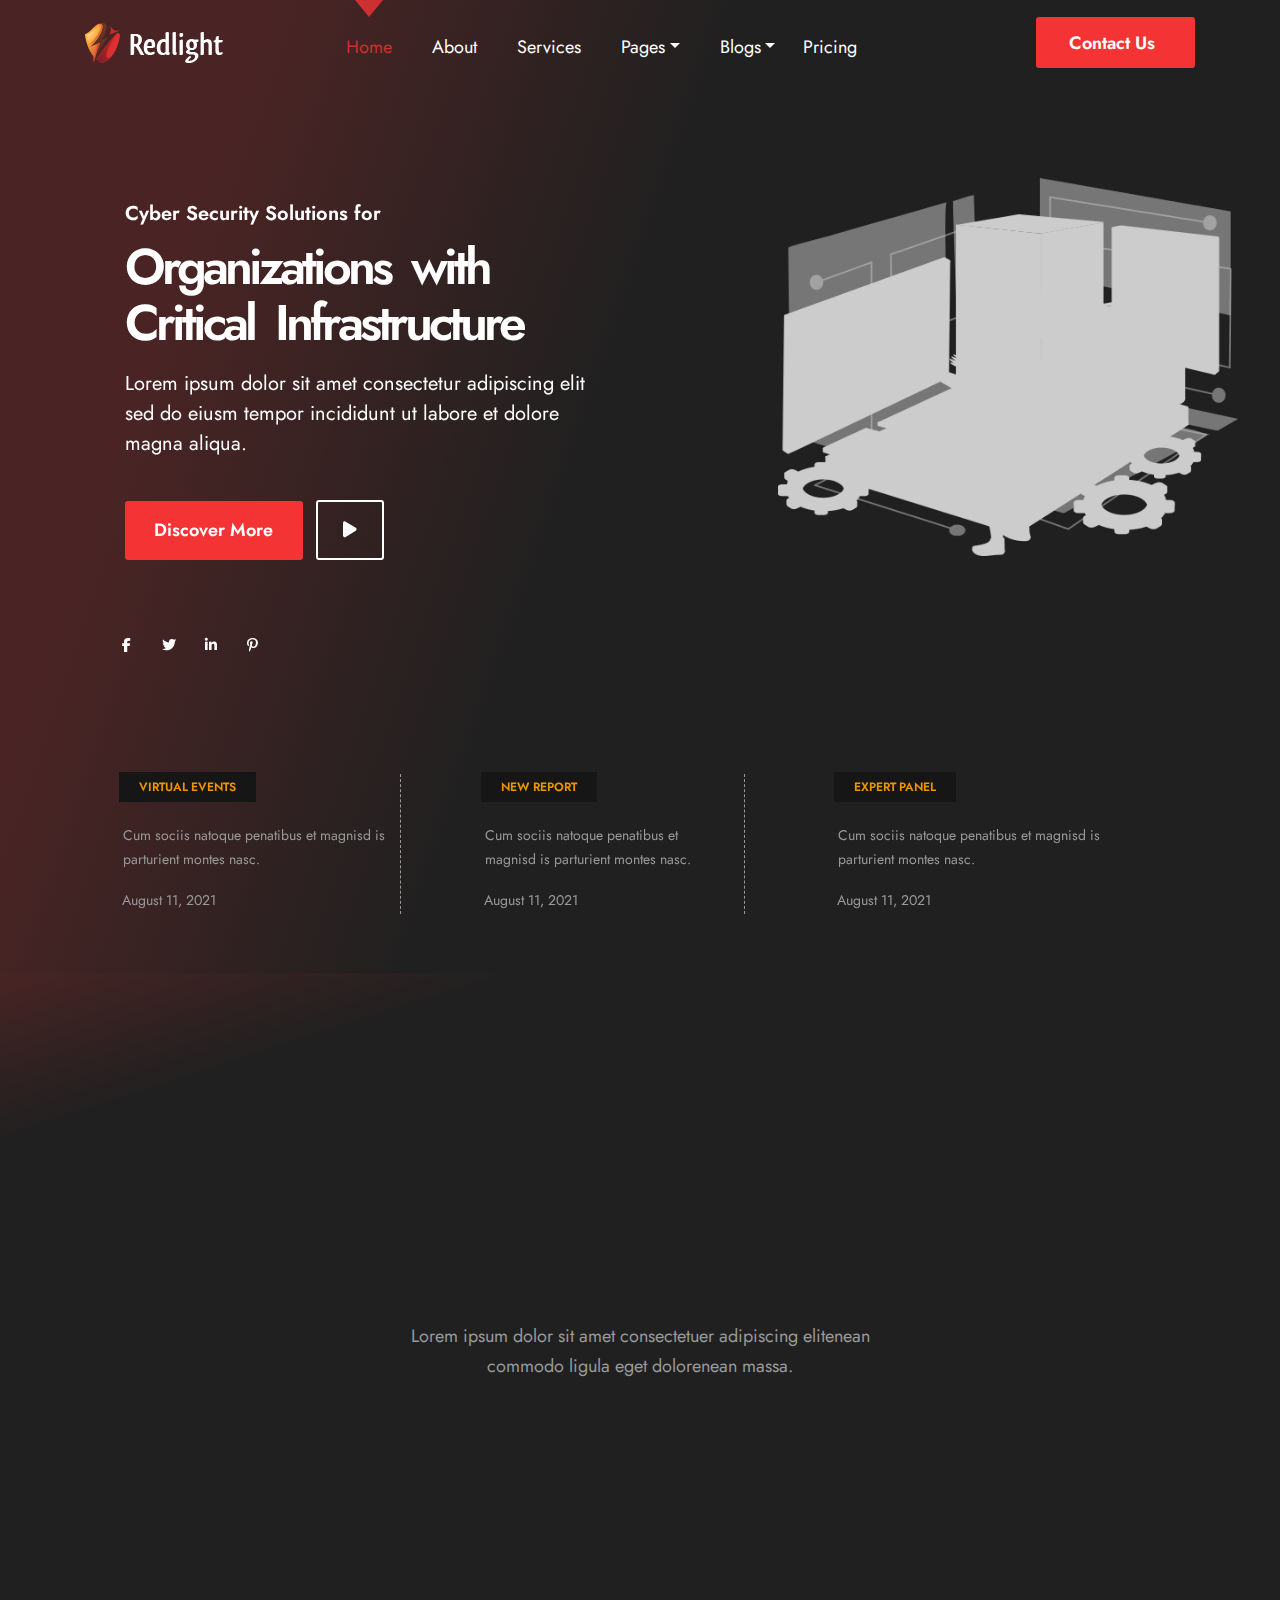
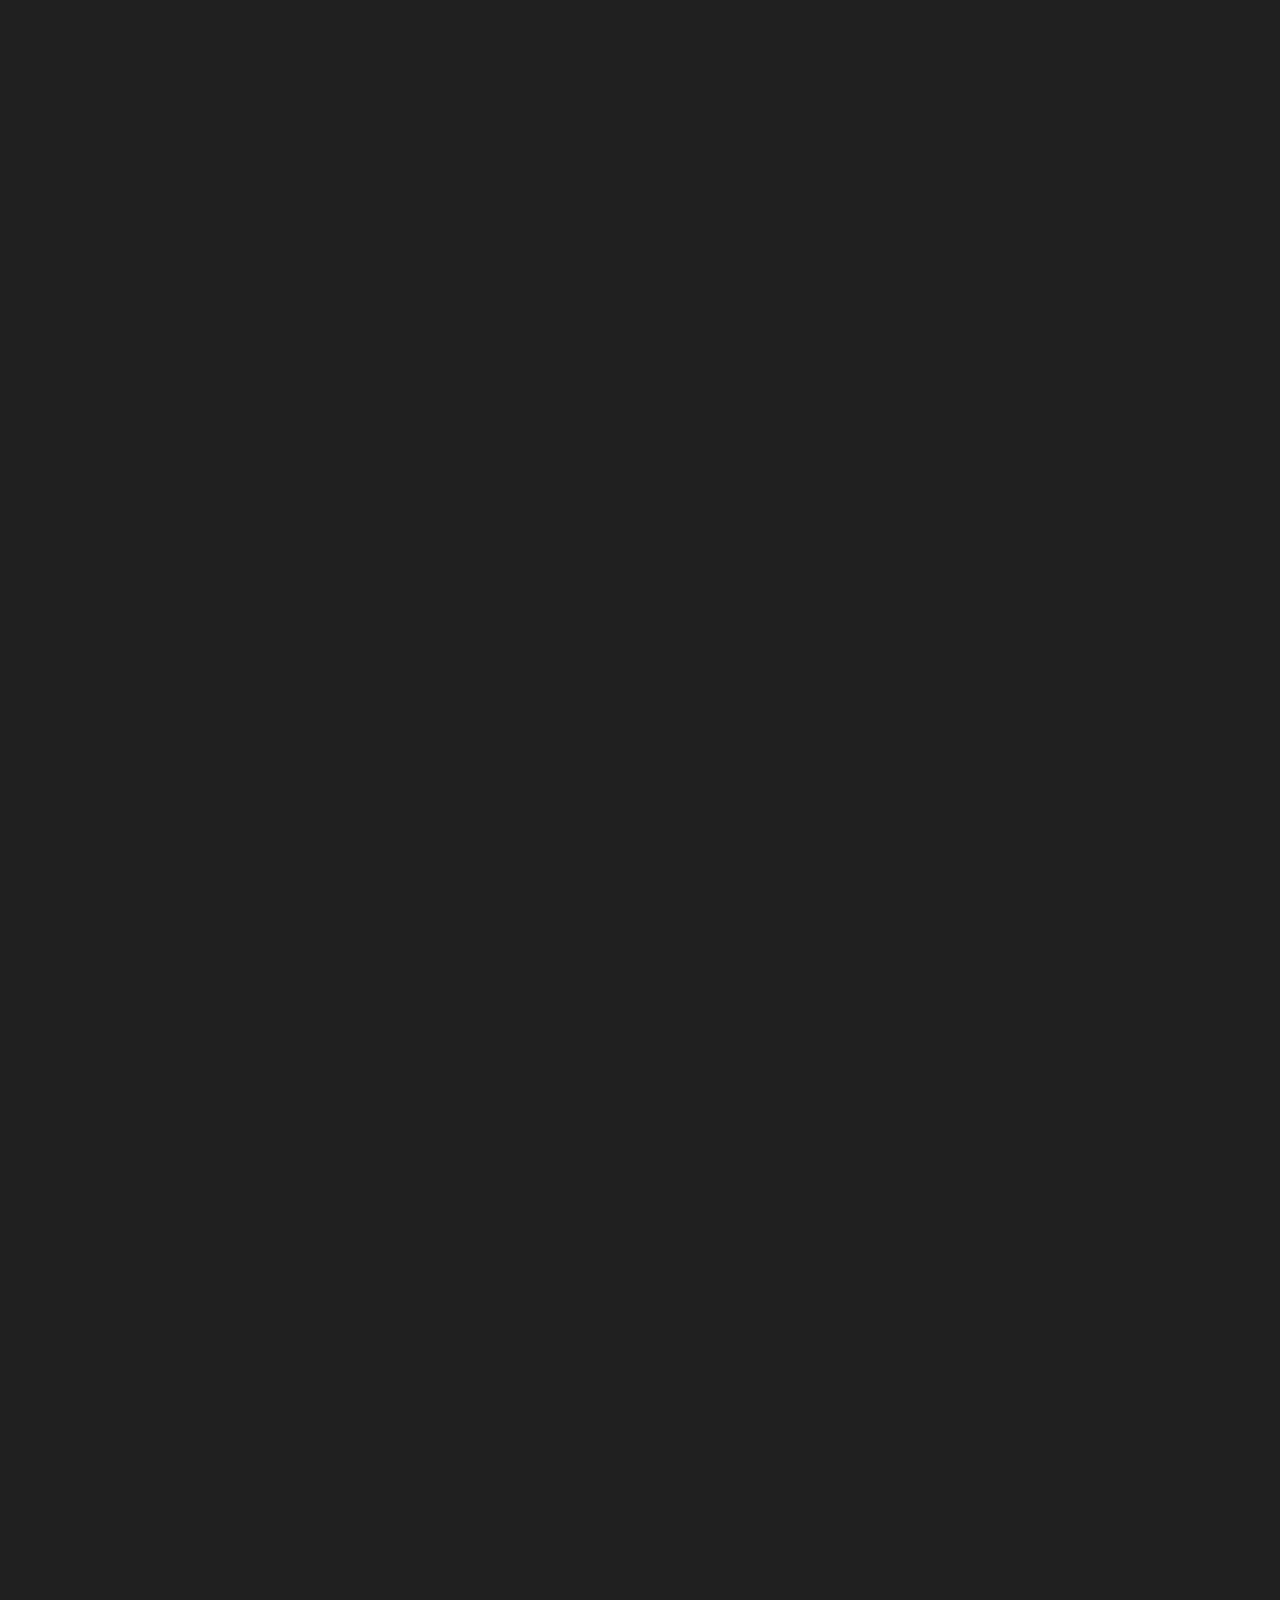
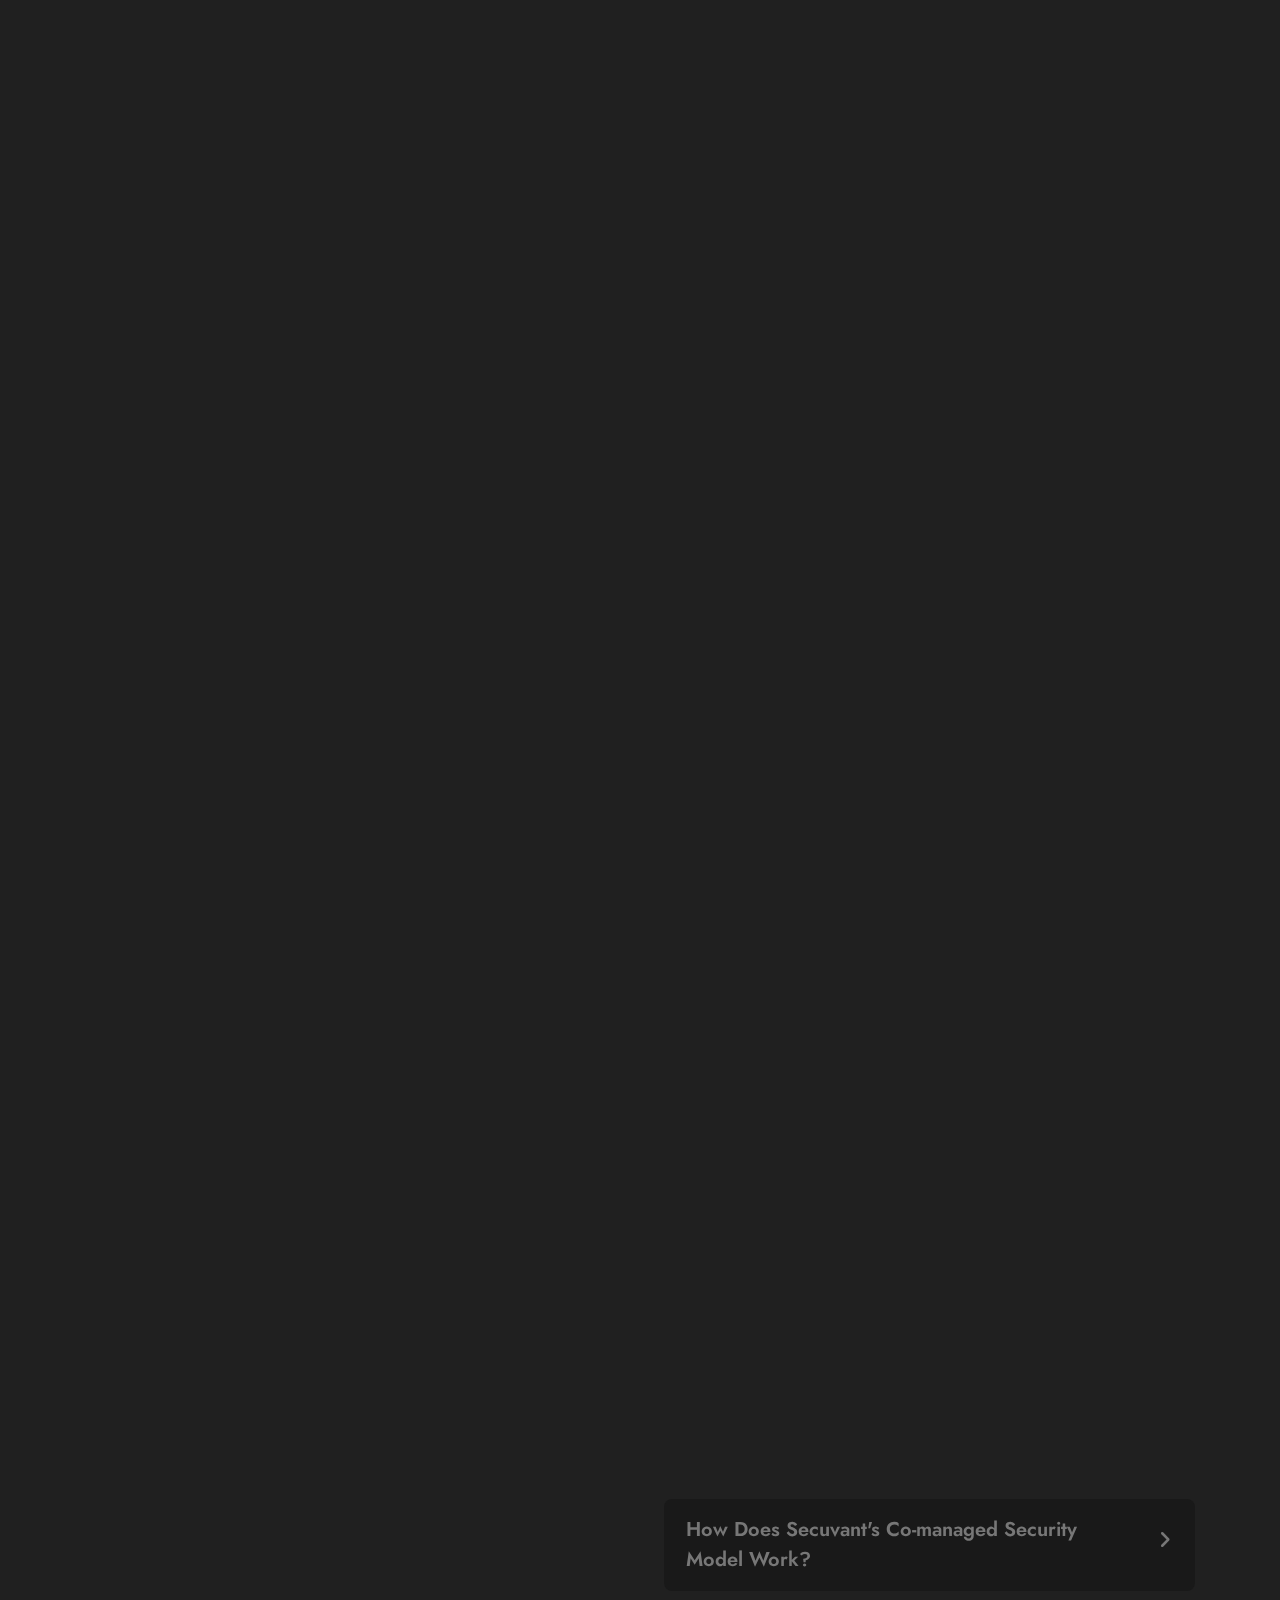
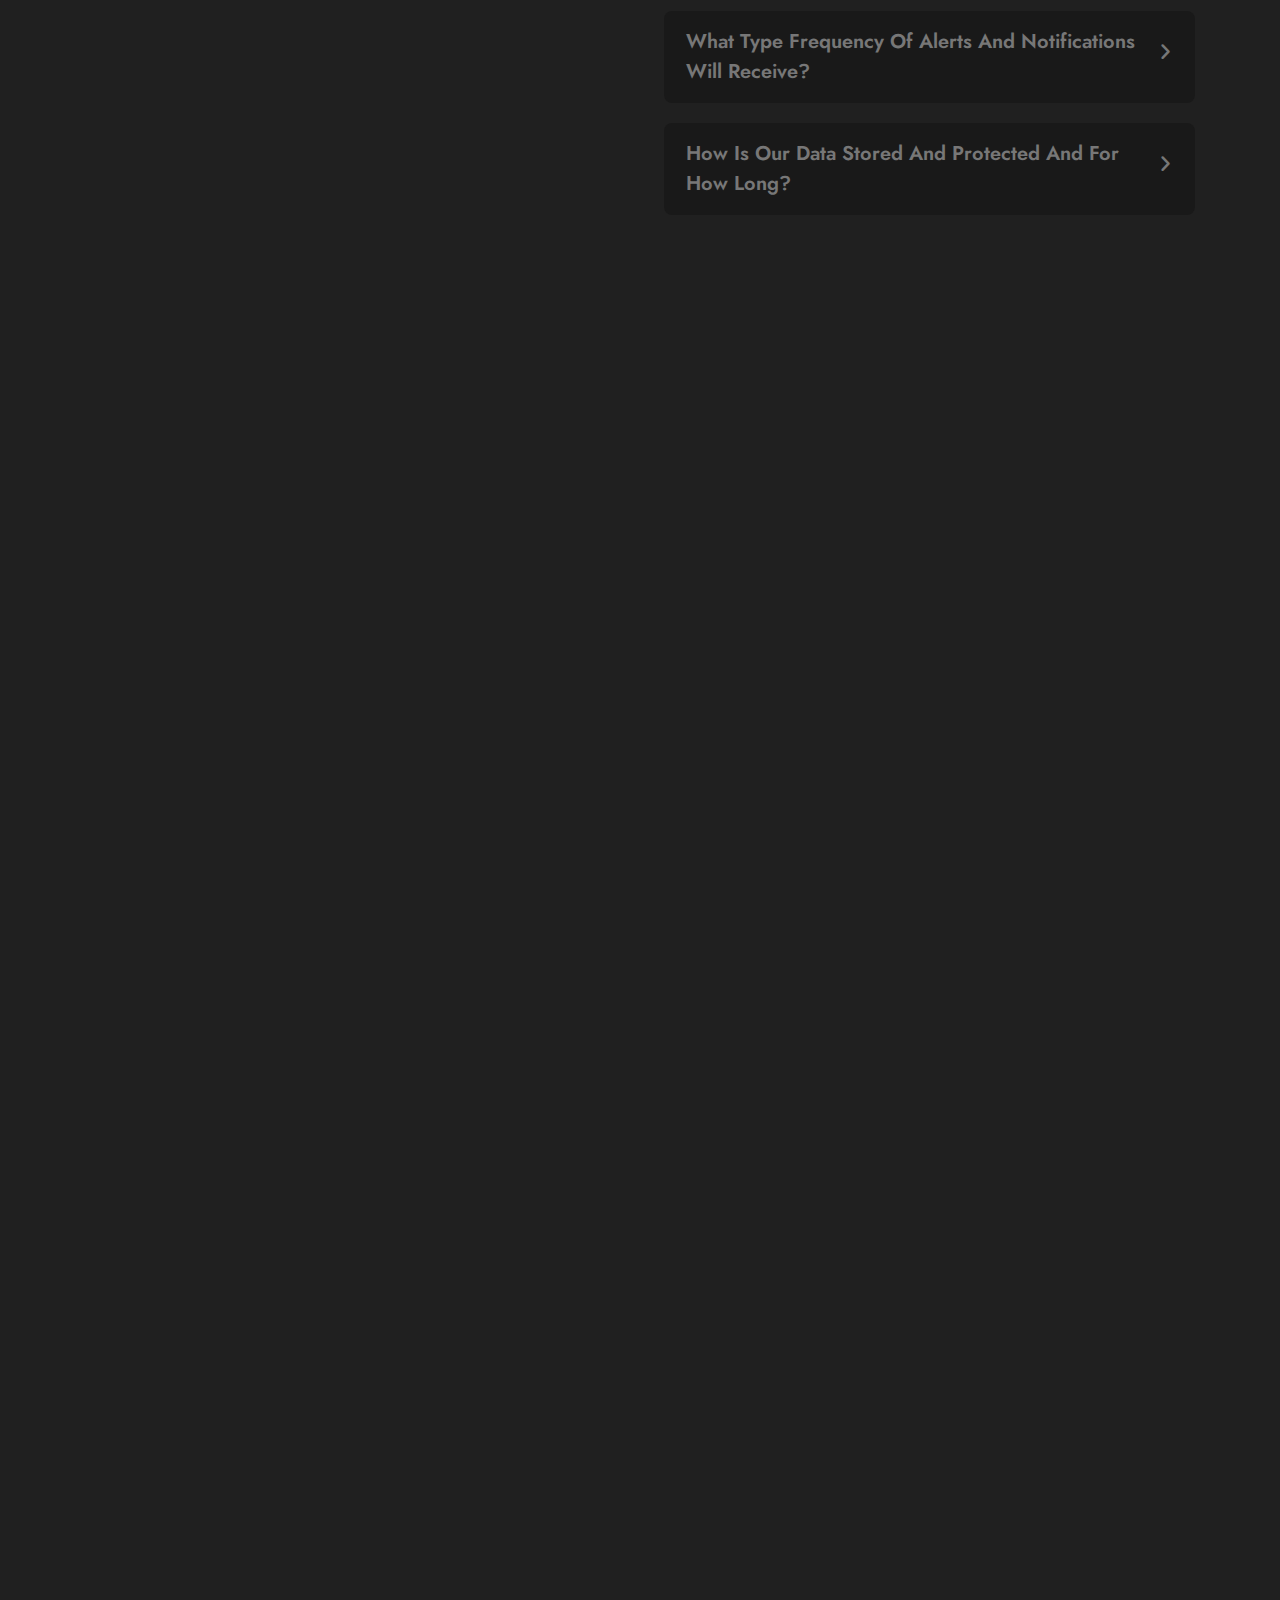
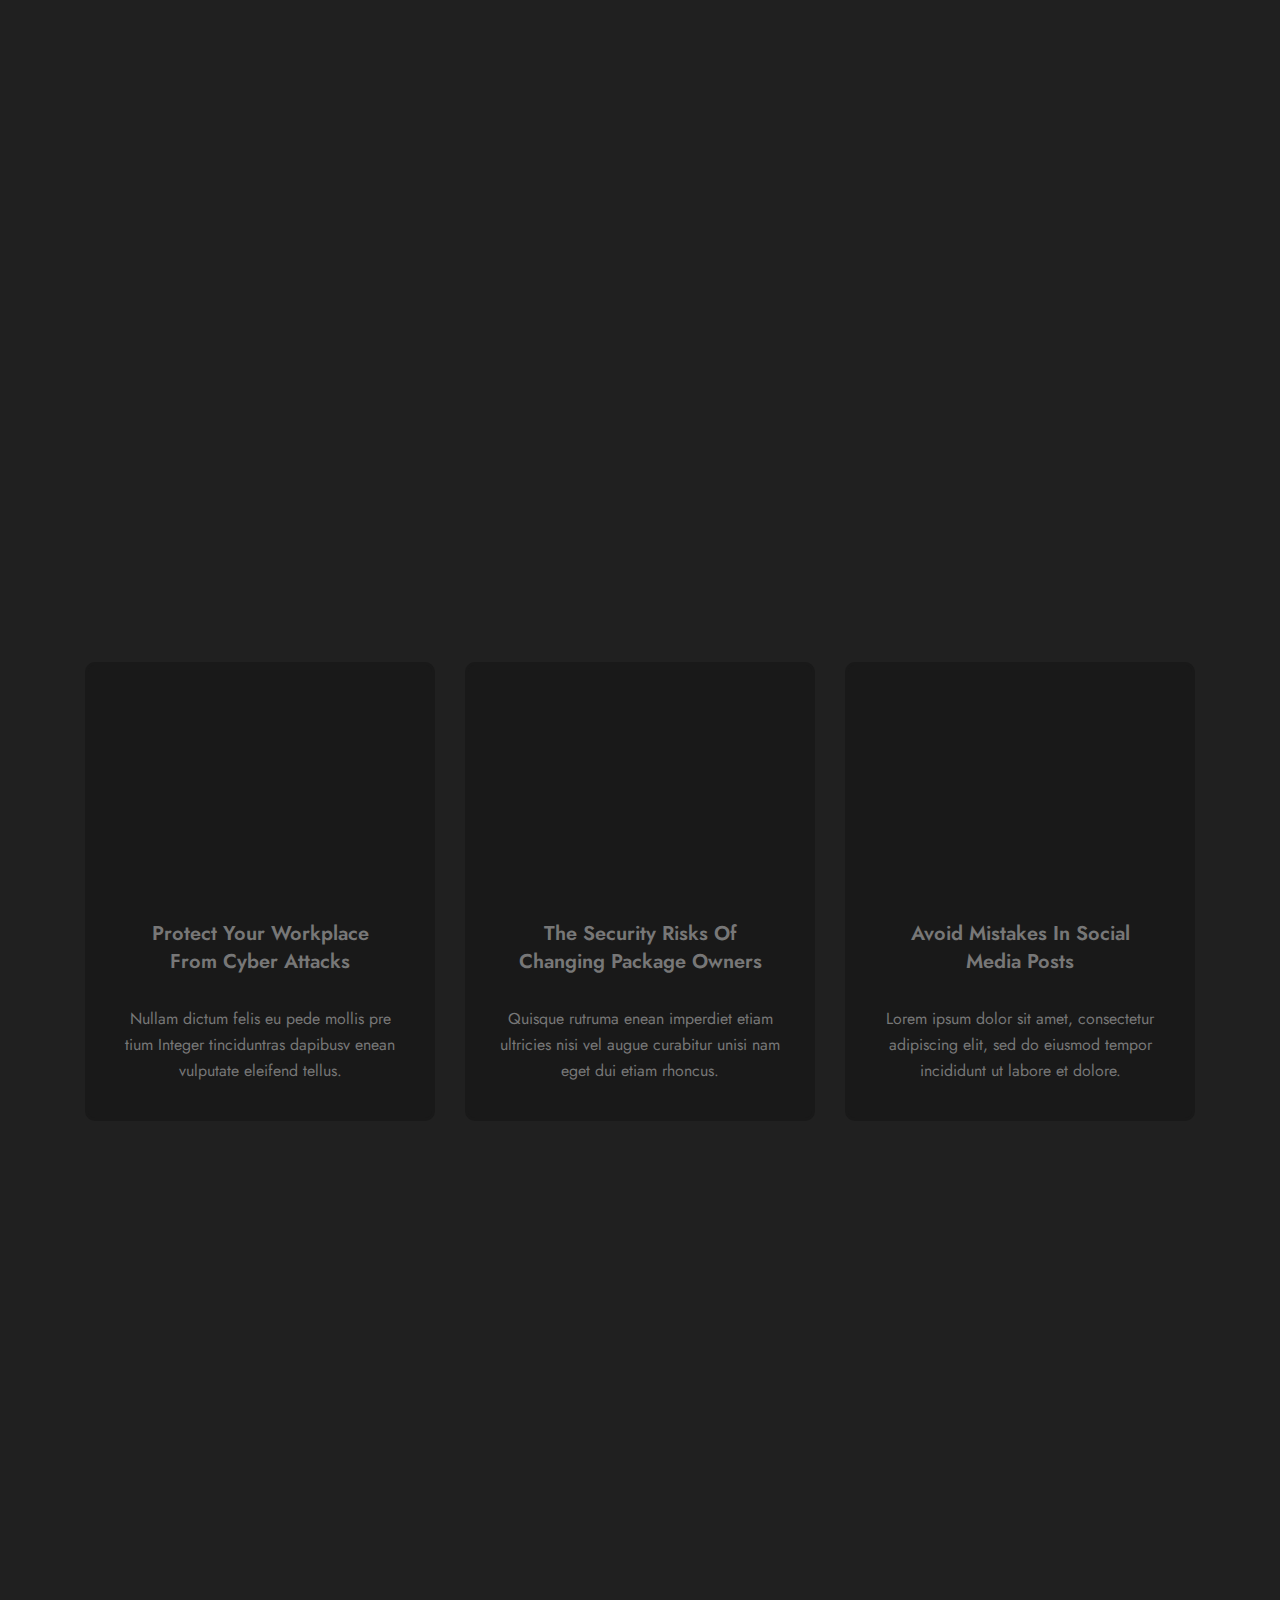
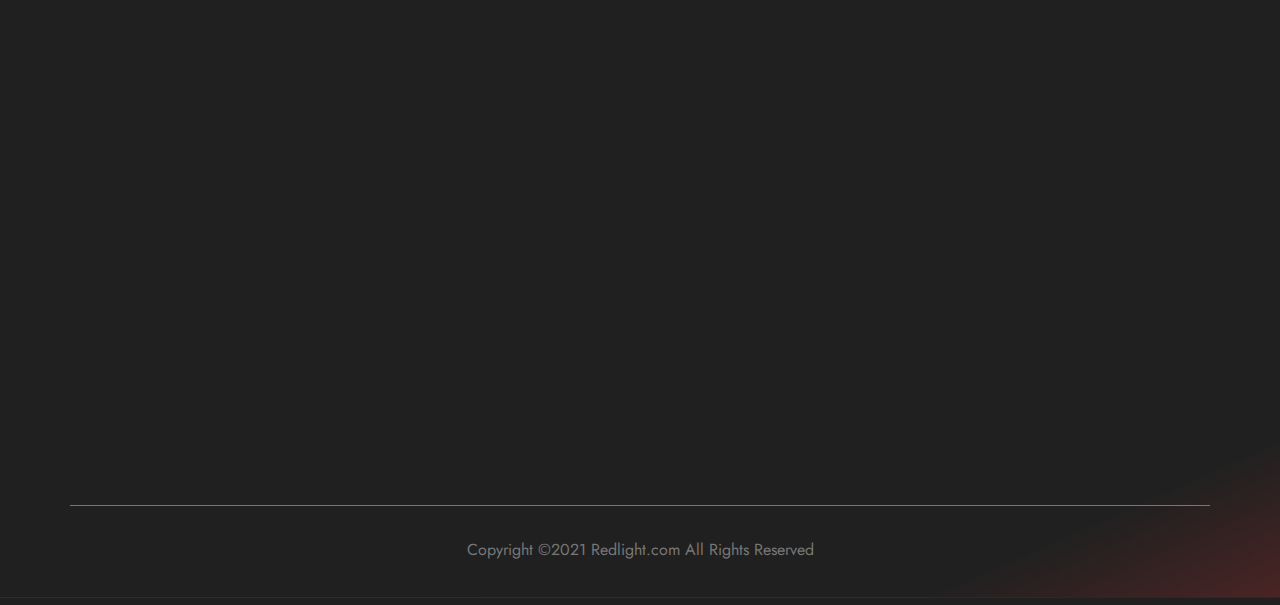
<file: index.html>
<!DOCTYPE html>
<html lang="zxx">
<head>
<meta charset="UTF-8" />
<meta http-equiv="X-UA-Compatible" content="IE=edge" />
<meta name="viewport" content="width=device-width, initial-scale=1.0" />
<title>Home | RedLight</title>
<link rel="apple-touch-icon" sizes="57x57" href="assets/images/favicons/apple-icon-57x57.png">
<link rel="apple-touch-icon" sizes="60x60" href="assets/images/favicons/apple-icon-60x60.png">
<link rel="apple-touch-icon" sizes="72x72" href="assets/images/favicons/apple-icon-72x72.png">
<link rel="apple-touch-icon" sizes="76x76" href="assets/images/favicons/apple-icon-76x76.png">
<link rel="apple-touch-icon" sizes="114x114" href="assets/images/favicons/apple-icon-114x114.png">
<link rel="apple-touch-icon" sizes="120x120" href="assets/images/favicons/apple-icon-120x120.png"> 
<link rel="apple-touch-icon" sizes="144x144" href="assets/images/favicons/apple-icon-144x144.png">
<link rel="apple-touch-icon" sizes="152x152" href="assets/images/favicons/apple-icon-152x152.png">
<link rel="apple-touch-icon" sizes="180x180" href="assets/images/favicons/apple-icon-180x180.png">
<link rel="icon" type="image/png" sizes="192x192"  href="assets/images/favicons/android-icon-192x192.png">
<link rel="icon" type="image/png" sizes="32x32" href="assets/images/favicons/favicon-32x32.png">
<link rel="icon" type="image/png" sizes="96x96" href="assets/images/favicons/favicon-96x96.png">
<link rel="icon" type="image/png" sizes="16x16" href="assets/images/favicons/favicon-16x16.png">
<link rel="manifest" href="/manifest.json">
<meta name="msapplication-TileColor" content="#ffffff">
<meta name="msapplication-TileImage" content="assets/images/favicons/ms-icon-144x144.png">
<meta name="theme-color" content="#ffffff">
<link rel="stylesheet" href="assets/css/bootstrap.min.css"/>
<link rel="stylesheet" href="./assets/css/style.css"/>
<link rel="stylesheet" href="./assets/css/mobile.css"/>
<link rel="stylesheet" href="https://cdnjs.cloudflare.com/ajax/libs/font-awesome/5.9.0/css/all.min.css"
integrity="sha512-q3eWabyZPc1XTCmF+8/LuE1ozpg5xxn7iO89yfSOd5/oKvyqLngoNGsx8jq92Y8eXJ/IRxQbEC+FGSYxtk2oiw=="
crossorigin="anonymous" referrerpolicy="no-referrer"/>
<link rel="stylesheet" href="https://cdnjs.cloudflare.com/ajax/libs/font-awesome/6.1.1/css/all.min.css"/>
<link rel="stylesheet" href="https://cdnjs.cloudflare.com/ajax/libs/font-awesome/6.1.2/css/all.min.css">
<link href="https://unpkg.com/aos@2.3.1/dist/aos.css" rel="stylesheet">
</head>
<body>
    <!-- HEADER-SECTION -->
    <div class="home-header-section">
        <header class="header">
            <div class="main-header">
                <div class="container">
                    <nav class="navbar navbar-expand-lg navbar-light p-0">
                        <a class="navbar-brand pt-0" href="index.html"><img src="./assets/images/redlight-logo.png" alt="" class="img-fluid diverge-logo" /></a>
                            <button class="navbar-toggler collapsed" type="button" data-toggle="collapse"
                            data-target="#navbarSupportedContent" aria-controls="navbarSupportedContent"
                            aria-expanded="false" aria-label="Toggle navigation">
                            <span class="navbar-toggler-icon"></span>
                            <span class="navbar-toggler-icon"></span>
                            <span class="navbar-toggler-icon"></span>
                            </button>
                                <div class="collapse navbar-collapse" id="navbarSupportedContent">
                                    <ul class="navbar-nav">
                                        <li class="nav-item active">
                                            <a class="nav-link text-decoration-none navbar-text-color home-margin-top" href="index.html">Home<span class="sr-only">(current)</span></a>
                                        </li>
                                        <li class="nav-item">
                                            <a class="nav-link text-decoration-none navbar-text-color" href="about.html">About</a>
                                        </li>
                                        <li class="nav-item">
                                            <a class="nav-link text-decoration-none navbar-text-color" href="services.html">Services</a>
                                        </li>
                                        <li class="nav-item dropdown redlight-dropdown">
                                             <a class="nav-link dropdown-toggle" href="#" id="navbarDropdown" role="button" data-toggle="dropdown" aria-haspopup="true" aria-expanded="false">Pages</a>
                                                <div class="dropdown-menu dropdown-content-redlight">
                                                    <ul class="list-unstyled">
                                                        <li class="nav-item"> <a class="dropdown-item nav-link" href="faq.html">FAQs</a></li>
                                                        <li class="nav-item"> <a class="dropdown-item nav-link" href="teams.html">Team</a></li>
                                                        <li class="nav-item"> <a class="dropdown-item nav-link" href="testimonial.html">Testimonials</a></li>
                                                    </ul>
                                                 </div>
                                        </li>
                                        <li class="nav-item dropdown redlight-dropdown">
                                            <a class="nav-link dropdown-toggle" href="#" id="navbarDropdown2" role="button"  data-toggle="dropdown" aria-haspopup="true" aria-expanded="false">Blogs</a>
                                                <div class="dropdown-menu dropdown-content-redlight blogs-section-drop-down">
                                                    <ul class="list-unstyled">
                                                        <li class="nav-item"> <a class="dropdown-item fierce-menu nav-link" href="single-post.html">Single Post</a></li>
                                                        <li class="nav-item"> <a class="dropdown-item fierce-menu nav-link" href="infinite-scroll.html">Infinite Scroll</a></li>
                                                        <li class="nav-item"> <a class="dropdown-item fierce-menu nav-link" href="load-more.html">Load More</a></li>
                                                        <li class="nav-item"> <a class="dropdown-item fierce-menu nav-link" href="one-column.html">One Column</a></li>
                                                        <li class="nav-item"> <a class="dropdown-item fierce-menu nav-link" href="two-column.html">Two Column</a></li>
                                                        <li class="nav-item"><a class="dropdown-item fierce-menu nav-link"  href="three-column.html">Three Column</a></li>
                                                        <li class="nav-item"> <a class="dropdown-item fierce-menu nav-link" href="three-colum-sidbar.html">Three Column Slider</a></li>
                                                        <li class="nav-item"> <a class="dropdown-item fierce-menu nav-link" href="four-column.html">Four Column</a></li>
                                                        <li class="nav-item"><a class="dropdown-item fierce-menu nav-link"  href="six-colum-full-wide.html">Six Column</a></li>
                                                     </ul>
                                                </div>
                                        </li>
                                        <li class="nav-item navbar-text-color"><a class="nav-link text-decoration-none contact-us-margin navbar-text-color" href="pricing.html">Pricing</a></li>
                                    </ul>
                                    <div class="btn-talk ml-auto">
                                        <ul class="m-0 p-0">
                                            <li class="list-unstyled d-lg-inline-block"><a class="nav-link contact" href="contact.html">Contact Us</a></li>
                                        </ul>
                                    </div>
                                </div>
                    </nav>
                </div>
            </div>
        </header>
        <!-- BANNER-SECTION -->
        <div class="home-banner-section overflow-hidden">
            <div class="banner-container-box">
                <div class="container">
                    <div class="row">
                        <div class="col-lg-6 col-md-6 col-sm-12 mb-md-0 mb-4 text-md-left text-center">
                            <div class="home-banner-text" data-aos="fade-up">
                                <h5 class="text-white artificial-text">Cyber Security Solutions for</h5>
                                <h1 class="text-white"> Organizations with Critical Infrastructure
                                </h1>
                                <p class="text-white banner-paragraph">
                                    Lorem ipsum dolor sit amet consectetur adipiscing elit sed do eiusm tempor
                                    incididunt ut labore et dolore magna aliqua.</p>
                                <div class="banner-btn discover-btn-banner">
                                    <a href="about.html" class="text-decoration-none">Discover More</a>
                                    <a href="" class="text-decoration-none play-button"><i class="fa-solid fa-play"></i></a>
                                </div>
                            </div>
                            <div class="social-icons" data-aos="zoom-out-left">
                                <ul class="list-unstyled">
                                    <li><a class="text-decoration-none" href="#"><i class="fa-regular fa-horizontal-rule"></i></a></li>
                                    <li><a href="" class="text-decoration-none"><i class="fa-brands fa-facebook-f social-networks"></i></a></li>
                                    <li><a href="" class="text-decoration-none"><i class="fa-brands fa-twitter social-networks"></i></a></li>
                                    <li><a href="" class="text-decoration-none"><i class="fa-brands fa-linkedin-in social-networks"></i></a></li>
                                    <li><a href="" class="text-decoration-none"><i class="fa-brands fa-pinterest-p social-networks"></i></a></li>
                                </ul>
                            </div>
                        </div>
                        <div class="col-lg-6 col-md-6 col-sm-12">
                            <div class="banner-img-content position-relative" data-aos="fade-up">
                                <figure class="banner-img mb-0 wow slideInRight" data-wow-duration="2s">
                                    <img class="img-fluid banner-img-width" src="assets/images/banner-img.png" alt="" />
                                </figure>
                            </div>
                        </div>
                    </div>
                    <!-- CARDS-SECTION -->
                    <div class="cards-section overflow-hidden">
                        <div class="container">
                            <div class="row">
                                <div class="col-lg-4 col-md-4 col-sm-12 mb-md-0 mb-4 text-md-left text-center">
                                    <div class="cards-outer outer-card1" data-aos="fade-up">
                                        <h6 class="heading-background">virtual events</h6>
                                        <p class="card-heading-p vertical-bar-line">Cum sociis natoque penatibus et
                                            magnisd is parturient montes nasc.</p>
                                        <p class="date-p">August 11, 2021</p>
                                    </div>
                                </div>
                                <div class="col-lg-4 col-md-4 col-sm-12 mb-md-0 mb-4 text-md-left text-center">
                                    <div class="cards-outer outer-padding-left outer-card2" data-aos="fade-up">
                                        <h6 class="heading-background">new report</h6>
                                        <p class="card-heading-p vertical-bar-line">Cum sociis natoque penatibus et
                                            magnisd is parturient montes nasc.</p>
                                        <p class="date-p">August 11, 2021</p>
                                    </div>

                                </div>
                                <div class="col-lg-4 col-md-4 col-sm-12 mb-md-0 mb-4 text-md-left text-center" data-aos="fade-up">
                                    <div class="outer-padding-left-last outer-card3">
                                        <h6 class="heading-background">expert panel</h6>
                                        <p class="card-heading-p">Cum sociis natoque penatibus et magnisd is parturient
                                            montes nasc.</p>
                                        <p class="date-p">August 11, 2021</p>
                                    </div>

                                </div>
                            </div>
                        </div>
                    </div>
                </div>
            </div>
        </div>
    </div>
    <!-- ICONS_SECTION -->
    <section class="icons-section overflow-hidden">
        <div class="container">
            <div class="row">
                <div class="col-12">
                    <h4 class="text-center p-0"  data-aos="fade-zoom-in">Trusted Over 2300+ Companies in the World</h4>
                </div>
            </div>
            <div class="row">
                <div class="col-lg-2 col-sm-4 col-6 mb-md-0 mb-4 text-center d-table align-items-center">
                    <div class="logo-box" data-aos="flip-left" data-aos-easing="ease-out-cubic" data-aos-duration="2000">
                        <figure class="mb-0 comapanies-icon-margin icons-mb"><img src="./assets/images/companies-icon1.png" alt=""></figure>
                    </div>
                </div>
                <div class="col-lg-2 col-sm-4 col-6 mb-md-0 mb-4 text-center d-table align-items-center">
                    <div class="logo-box" data-aos="flip-left" data-aos-easing="ease-out-cubic" data-aos-duration="2000">
                        <figure class="mb-0 comapanies-icon-margin icons-mb"><img src="./assets/images/companies-icon2.png" alt=""></figure>
                    </div>
                </div>
                <div class="col-lg-2 col-sm-4 col-6 mb-md-0  mb-4 text-center d-table align-items-center">
                    <div class="logo-box" data-aos="flip-left" data-aos-easing="ease-out-cubic" data-aos-duration="2000">
                        <figure class="mb-0 comapanies-icon-margin-hype icons-mb"><img src="./assets/images/companies-icon3.png" alt=""></figure>
                    </div>
                </div>
                <div class="col-lg-2 col-sm-4 col-6 mb-md-0 mb-4 text-center d-table align-items-center">
                    <div class="logo-box" data-aos="flip-left" data-aos-easing="ease-out-cubic" data-aos-duration="2000">
                        <figure class="mb-0 comapanies-icon-margin-3"><img src="./assets/images/companies-icon4.png" alt=""></figure>
                    </div>
                </div>
                <div class="col-lg-2 col-sm-4 col-6 mb-md-0 mb-4 text-center d-table align-items-center">
                    <div class="logo-box" data-aos="flip-left" data-aos-easing="ease-out-cubic" data-aos-duration="2000">
                        <figure class="mb-0 comapanies-icon-margin-3"><img src="./assets/images/companies-icon5.png" alt=""></figure>
                    </div>
                </div>
                <div class="col-lg-2 col-sm-4 col-6 mb-md-0 mb-4 text-center d-table align-items-center">
                    <div class="logo-box" data-aos="flip-left" data-aos-easing="ease-out-cubic" data-aos-duration="2000">
                        <figure class="mb-0 mt-0 comapanies-icon-margin-3 companies-icon6"><img src="./assets/images/companies-icon6.png" alt=""> </figure>
                    </div>
                </div>
            </div>
        </div>
    </section>
    <!-- ABOUT-US_SECTION -->
    <section class="about-us-section-start">
        <div class="about-right-icon position-relative" data-aos="fade-right"
        data-aos-offset="300"
        data-aos-easing="ease-in-sine">
            <figure class="whyus-icon"><img src="./assets/images/about-us-section-right-icon.png" alt=""
                    class="img-fluid">
            </figure>
        </div>
        <div class="container">
            <div class="row">
                <div class="col-12">
                    <h3 class="text-center"  data-aos="fade-up"
                    data-aos-anchor-placement="top-bottom">Why Choose Us</h3>
                        <p class="text-center">Lorem ipsum dolor sit amet consectetuer adipiscing elitenean commodo
                        ligula eget dolorenean massa.
                        </p>
                </div>
            </div>
            <div class="row">
                <div class="col-lg-4 col-md-4 col-sm-12">
                    <div class="about-us-content" data-aos="fade-up"
                    data-aos-anchor-placement="bottom-bottom">
                        <div class="icons-rounded-box">
                            <figure class="mb-0"><img src="./assets/images/about-round-icon1.png" alt="">
                            </figure>
                        </div>
                        <h4>Security Services</h4>
                        <p class="security-services-p">Donec pede justo, fringilla vel, aliquet nec vulputate
                            eget, arcu. In enim justo, rhoncus ut imperdiet.</p>
                        <a href="about.html" class="text-decoration-none ">Learn More <span class="forword-arrow"><i
                                    class="fa fa-angle-right"></i></span></a>
                    </div>
                </div>
                <div class="col-lg-4 col-md-4 col-sm-12">
                    <div class="about-us-content" data-aos="fade-up"
                    data-aos-anchor-placement="bottom-bottom">
                        <div class="icons-rounded-box">
                            <figure class="mb-0 icon-color"><img src="./assets/images/about-round-icon2.png" alt="">
                            </figure>
                        </div>
                        <h4>Data Privacy</h4>
                        <p class="security-services-p">Lorem ipsum dolor sit ametconsectetuer dipiscing
                            elitaenean commodo ligula eget dolor aenean massa.</p>
                        <a href="about.html" class="text-decoration-none ">Learn More <span class="forword-arrow"><i
                                    class="fa fa-angle-right"></i></span></a>
                    </div>
                </div>
                <div class="col-lg-4 col-md-4 col-sm-12">
                    <div class="about-us-content" data-aos="fade-up"
                    data-aos-anchor-placement="bottom-bottom">
                        <div class="icons-rounded-box">
                            <figure class="mb-0"><img src="./assets/images/about-round-icon3.png" alt="">
                            </figure>
                        </div>
                        <h4>Industry Certified</h4>
                        <p class="security-services-p">Integer tincidunt Cras dapibus bivamus ele mentum semper
                            nisienean vulputate eleife nd tellusenean leo ligula.</p>
                        <a href="about.html" class="text-decoration-none ">Learn More <span class="forword-arrow"><i
                                    class="fa fa-angle-right"></i></span></a>
                    </div>
                </div>
            </div>
        </div>
    </section>
    <!-- CYBER-SECURITY-SECTION -->
    <section class="cyber-security-section overflow-hidden">
        <div class="container">
            <div class="row">
                <div class="col-lg-5 col-md-5 col-sm-12">
                    <div class="cyber-content-img" data-aos="fade-up-left">
                        <figure class="mb-0"><img src="./assets/images/cyber-security-left-img.png" alt=""
                                class="cyber-security-provider-img">
                        </figure>
                    </div>
                </div>
                <div class="col-lg-1 col-md-1 col-sm-1"></div>
                <div class="col-lg-6 col-md-6 col-sm-12">
                    <div class="cyber-content" data-aos="fade-up-right">
                        <h3>Advanced <span class="cyber-text">Cyber Security</span> Provider</h3>
                        <p class="security-services-p">Lorem ipsum dolor sit amet consectetuer adipiscing
                            elitenean commo doligula eget dolorenean massa.In enim justo, rhoncus ut, imperdiet
                            avene natis vitae justo nullam dictum felis eu pede mollis pretium Inte ger tincid
                            unt cras dapibus</p>
                        <p class="security-services-p cyber-p-margin-bottom">Vamus elementum semper nisi aenean
                            vulputate eleife nd tellus onsec tet ueradip.</p>
                        <div class="cyber-contact-btn">
                            <a href="contact.html" class="text-decoration-none">Contact Us</a>
                        </div>
                    </div>
                </div>
            </div>
        </div>
    </section>
    <!-- boxes-section -->
    <div class="about-us-section-start cyber-boxes-section overflow-hidden">
        <div class="container">
            <div class="row">
                <div class="col-lg-3 col-md-3 col-sm-12">
                    <div class="about-us-content" data-aos="fade-up">
                        <div class="icons-rounded-box">
                            <figure class="mb-0"><img src="./assets/images/cyber-section-icon1.png" alt="">
                            </figure>
                        </div>
                        <h3 class="counetr-heading"><span class="counter">3325</span><span
                                class="cyber-counter">+</span></h3>
                        <h5 class="cyber-boxes-text">Global Projects</h5>
                    </div>
                </div>
                <div class="col-lg-3 col-md-3 col-sm-12">
                    <div class="about-us-content" data-aos="fade-up">
                        <div class="icons-rounded-box">
                            <figure class="mb-0 icon-color"><img src="./assets/images/cyber-section-icon2.png" alt="">
                            </figure>
                        </div>
                        <h3 class="counetr-heading"><span class="counter">4579</span><span
                                class="cyber-counter clients-protect">+</span>
                        </h3>
                        <h5 class="cyber-boxes-text">Clients Protect</h5>
                    </div>
                </div>
                <div class="col-lg-3 col-md-3 col-sm-12">
                    <div class="about-us-content"  data-aos="fade-up">
                        <div class="icons-rounded-box">
                            <figure class="mb-0"><img src="./assets/images/cyber-section-icon3.png" alt="">
                            </figure>
                        </div>
                        <h3 class="counetr-heading"><span class="counter">100</span><span
                                class="cyber-counter cyber-percent">%</span></h3>
                        <h5 class="cyber-boxes-text">Service Guarantee</h5>
                    </div>
                </div>
                <div class="col-lg-3 col-md-3 col-sm-12">
                    <div class="about-us-content"  data-aos="fade-up">
                        <div class="icons-rounded-box">
                            <figure class="mb-0"><img src="./assets/images/cyber-section-icon4.png" alt="">
                            </figure>
                        </div>
                        <h3 class="counetr-heading"><span class="counter">7845</span><span
                                class="cyber-counter expert-team">+</span></h3>
                        <h5 class="cyber-boxes-text">Experts Team</h5>
                    </div>
                </div>
            </div>
        </div>
    </div>
    <!-- CYBER-SECURITY-SOLUTION -->
    <section class="cyber-security-section cyber-security-section2 overflow-hidden">
        <div class="container">
            <div class="row">
                <div class="col-lg-6 col-md-6 col-sm-12">
                    <div class="cyber-content" data-aos="fade-up-left">
                        <h3>Providing Best <span class="cyber-text">Cyber Security </span>Solutions</h3>
                        <p class="security-services-p">Lorem ipsum dolor sit amet consectetuer adipiscing
                            elitenean commo doligula eget dolorenean massa.In enim justo, rhoncus ut, imperdiet
                            avene natis vitae justo nullam dictum felis eu pede mollis pretium Inte ger tincid
                            unt cras dapibus</p>
                        <p class="security-services-p cyber-p-margin-bottom">Vamus elementum semper nisi aenean
                            vulputate eleife nd tellus onsec tet ueradip.</p>
                        <div class="cyber-contact-btn">
                            <a href="contact.html" class="text-decoration-none">Contact Us</a>
                        </div>
                    </div>
                </div>
                <div class="col-lg-5 col-md-5 col-sm-12 text-md-right text-center">
                    <div class="cyber-content-img-right" data-aos="fade-up-right">
                        <figure class="mb-0"><img src="./assets/images/cyber-security-right-img.png" alt="" class="">
                        </figure>
                    </div>
                </div>
            </div>
        </div>
    </section>
    <!-- ABOUT-US_SECTION2 -->
    <section class="about-us-section-start about-us-section-2 overflow-hidden">
        <div class="about-right-icon position-relative">
            <figure class="about2-left-img"><img src="./assets/images/about-section2-left-img.png" alt=""
                    class="img-fluid">
            </figure>
        </div>
        <div class="container">
            <div class="row">
                <div class="col-12">
                    <h3 class="text-center offer-section-title"  data-aos="flip-up">What We Offer</h3>
                    <p class="text-center"  data-aos="fade-left">Lorem ipsum dolor sit amet consectetuer adipiscing elitenean commodo
                        ligula eget dolorenean massa.</p>
                </div>
            </div>
            <div class="row">
                <div class="col-lg-4 col-md-4 col-sm-12">
                    <div class="about-us-content about-margin-bottom" data-aos="fade-up">
                        <div class="icons-rounded-box">
                            <figure class="mb-0"><img src="./assets/images/about-section2-icon1.png" alt="">
                            </figure>
                        </div>
                        <h4>Threat Intelligence</h4>
                        <p class="security-services-p">Donec pede justo, fringilla vel, aliquet nec vulputate
                            eget, arcu. In enim justo, rhoncus ut imperdiet.</p>
                        <a href="about.html" class="text-decoration-none ">Learn More <span class="forword-arrow"><i
                                    class="fa fa-angle-right"></i></span></a>
                    </div>
                </div>
                <div class="col-lg-4 col-md-4 col-sm-12">
                    <div class="about-us-content about-margin-bottom" data-aos="fade-up">
                        <div class="icons-rounded-box">
                            <figure class="mb-0 icon-color"><img src="./assets/images/about-section2-icon2.png" alt="">
                            </figure>
                        </div>
                        <h4>Security Assessment</h4>
                        <p class="security-services-p">Donec pede justo, fringilla vel, aliquet nec vulputate
                            eget, arcu. In enim justo, rhoncus ut imperdiet.</p>
                        <a href="about.html" class="text-decoration-none ">Learn More <span class="forword-arrow"><i
                                    class="fa fa-angle-right"></i></span></a>
                    </div>
                </div>
                <div class="col-lg-4 col-md-4 col-sm-12">
                    <div class="about-us-content about-margin-bottom" data-aos="fade-up">
                        <div class="icons-rounded-box">
                            <figure class="mb-0"><img src="./assets/images/about-section2-icon3.png" alt="">
                            </figure>
                        </div>
                        <h4>Compromise Assessment</h4>
                        <p class="security-services-p">Donec pede justo, fringilla vel, aliquet nec vulputate
                            eget, arcu. In enim justo, rhoncus ut imperdiet.</p>
                        <a href="about.html" class="text-decoration-none ">Learn More <span class="forword-arrow"><i
                                    class="fa fa-angle-right"></i></span></a>
                    </div>
                </div>
            </div>
            <div class="row">
                <div class="col-lg-4 col-md-4 col-sm-12">
                    <div class="about-us-content" data-aos="fade-up">
                        <div class="icons-rounded-box">
                            <figure class="mb-0"><img src="./assets/images/about-section2-icon4.png" alt="">
                            </figure>
                        </div>
                        <h4>Incident Response</h4>
                        <p class="security-services-p">Donec pede justo, fringilla vel, aliquet nec vulputate
                            eget, arcu. In enim justo, rhoncus ut imperdiet.</p>
                        <a href="about.html" class="text-decoration-none ">Learn More <span class="forword-arrow"><i
                                    class="fa fa-angle-right"></i></span></a>
                    </div>
                </div>
                <div class="col-lg-4 col-md-4 col-sm-12">
                    <div class="about-us-content" data-aos="fade-up">
                        <div class="icons-rounded-box">
                            <figure class="mb-0"><img src="./assets/images/about-round-icon1.png" alt="">
                            </figure>
                        </div>
                        <h4>Security Training</h4>
                        <p class="security-services-p">Donec pede justo, fringilla vel, aliquet nec vulputate
                            eget, arcu. In enim justo, rhoncus ut imperdiet.</p>
                        <a href="about.html" class="text-decoration-none ">Learn More <span class="forword-arrow"><i
                                    class="fa fa-angle-right"></i></span></a>
                    </div>
                </div>
                <div class="col-lg-4 col-md-4 col-sm-12">
                    <div class="about-us-content" data-aos="fade-up">
                        <div class="icons-rounded-box">
                            <figure class="mb-0"><img src="./assets/images/about-section2-icon6.png" alt="">
                            </figure>
                        </div>
                        <h4>CLoud Security</h4>
                        <p class="security-services-p">Donec pede justo, fringilla vel, aliquet nec vulputate
                            eget, arcu. In enim justo, rhoncus ut imperdiet.</p>
                        <a href="about.html" class="text-decoration-none ">Learn More <span class="forword-arrow"><i
                                    class="fa fa-angle-right"></i></span></a>
                    </div>
                </div>
            </div>
        </div>
    </section>
    <!--Accordian-Section -->
    <section class="cyber-security-section accordian-section overflow-hidden">
        <div class="container">
            <div class="row">
                <div class="col-lg-6 col-md-6 col-sm-12">
                    <div class="faq-content-img" data-aos="fade-right">
                        <figure class="mb-0"><img src="./assets/images/accordian-left-img.png" alt="" class="">
                        </figure>
                    </div>
                </div>
                <div class="col-lg-6 col-md-6 col-sm-12">
                    <div class="cyber-content accordian-text" data-aos="fade-up">
                        <h3>General Questions Frequently Asked Questions?</h3>
                        <div class="accordian-inner">
                            <div id="accordion1">
                                <div class="accordion-card">
                                    <div class="" id="headingFour">
                                        <a href="#" class="btn btn-link text-decoration-none"
                                            data-toggle="collapse" data-target="#collapseFour" aria-expanded="false"
                                            aria-controls="collapseFour">
                                            <h5 class="faq-btn-text">How Can I Safely Browse The Internet?</h5>
                                        </a>
                                    </div>
                                    <div id="collapseFour" class="collapse show" aria-labelledby="headingFour">
                                        <div class="card-body">
                                            <p class="text-left accordian-text-color">
                                                Lorem ipsum dolor sit amet consectetuer adipiscing elitenean
                                                commo doligula eget dolorenean massaIn enim justo, rhoncus ut,
                                                imperdiet avene natis vitae justo nullam dictum felis eu.
                                            </p>
                                        </div>
                                    </div>
                                </div>
                            </div>
                        </div>
                    </div>
                    <!-- 2 -->
                    <div class="cyber-content accordian-text">
                        <div class="accordian-inner">
                            <div id="accordion2">
                                <div class="accordion-card">
                                    <div class="" id="headingFive">
                                        <a href="#" class="btn btn-link collapsed text-decoration-none"
                                            data-toggle="collapse" data-target="#collapseFive" aria-expanded="false"
                                            aria-controls="collapseFive">
                                            <h5 class="faq-btn-text">How Does Secuvant's Co-managed Security
                                                Model Work?</h5>
                                        </a>
                                    </div>
                                    <div id="collapseFive" class="collapse" aria-labelledby="headingFive">
                                        <div class="card-body">
                                            <p class="text-left accordian-text-color">
                                                Lorem ipsum dolor sit amet consectetuer adipiscing elitenean
                                                commo doligula eget dolorenean massaIn enim justo, rhoncus ut,
                                                imperdiet avene natis vitae justo nullam dictum felis eu.
                                            </p>
                                        </div>
                                    </div>
                                </div>
                            </div>
                        </div>
                    </div>
                    <!-- 3 -->
                    <div class="cyber-content accordian-text">
                        <div class="accordian-inner">
                            <div id="accordion3">
                                <div class="accordion-card">
                                    <div class="" id="headingSix">
                                        <a href="#" class="btn btn-link collapsed text-decoration-none"
                                            data-toggle="collapse" data-target="#collapseSix" aria-expanded="false"
                                            aria-controls="collapseSix">
                                            <h5 class="faq-btn-text">What Type Frequency Of Alerts And
                                                Notifications
                                                Will Receive?</h5>
                                        </a>
                                    </div>
                                    <div id="collapseSix" class="collapse" aria-labelledby="headingSix">
                                        <div class="card-body">
                                            <p class="text-left accordian-text-color">
                                                Lorem ipsum dolor sit amet consectetuer adipiscing elitenean
                                                commo doligula eget dolorenean massaIn enim justo, rhoncus ut,
                                                imperdiet avene natis vitae justo nullam dictum felis eu.
                                            </p>
                                        </div>
                                    </div>
                                </div>
                            </div>
                        </div>
                    </div>
                    <!-- 4 -->
                    <div class="cyber-content accordian-text">
                        <div class="accordian-inner">
                            <div id="accordion4">
                                <div class="accordion-card">
                                    <div class="" id="headingSeven">
                                        <a href="#" class="btn btn-link collapsed text-decoration-none"
                                            data-toggle="collapse" data-target="#collapseSeven" aria-expanded="false"
                                            aria-controls="collapseSeven">
                                            <h5 class="faq-btn-text">How Is Our Data Stored And Protected And
                                                For
                                                How Long?</h5>
                                        </a>
                                    </div>
                                    <div id="collapseSeven" class="collapse" aria-labelledby="headingSeven">
                                        <div class="card-body">
                                            <p class="text-left accordian-text-color">
                                                Lorem ipsum dolor sit amet consectetuer adipiscing elitenean
                                                commo doligula eget dolorenean massaIn enim justo, rhoncus ut,
                                                imperdiet avene natis vitae justo nullam dictum felis eu.
                                            </p>
                                        </div>
                                    </div>
                                </div>
                            </div>
                        </div>
                    </div>
                </div>
            </div>
        </div>
    </section>
    <!--PRICING-PLAN_SECTION -->
    <section class="about-us-section-start pricing-plan-section overflow-hidden">
        <div class="container">
            <div class="row">
                <div class="col-12">
                    <h3 class="text-center" data-aos="fade-up">Your Pricing Plan</h3>
                    <p class="text-center" data-aos="fade-up-left">Lorem ipsum dolor sit amet consectetuer adipiscing elitenean commodo
                        ligula eget dolorenean massa.</p>
                </div>
            </div>
            <div class="row">
                <div class="col-lg-4 col-md-4 col-sm-12">
                    <div class="about-us-content" data-aos="fade-up">
                        <div class="icons-rounded-box">
                            <figure class="mb-0"><img src="./assets/images/pricing-plan-icon1.png" alt="">
                            </figure>
                        </div>
                        <h4 class="pricing-plan-h4">Beginner</h4>
                        <h3 class="pricing-plan-color">Free <span class="pricing-free-text">/Month</span></h3>
                        <p class="pricing-content">30 Days Product Testing
                            Upgrade Anytime Protection
                            500 Malware Removal
                            24/7 Live Assistance
                            Scan Every 12 Hrs
                            Configure Software One-time</p>
                        <div class="order-now-btn">
                            <a href="pricing.html" class="text-decoration-none ">Order Now</a>
                        </div>
                    </div>
                </div>
                <div class="col-lg-4 col-md-4 col-sm-12">
                    <div class="about-us-content" data-aos="fade-up">
                        <div class="icons-rounded-box">
                            <figure class="mb-0 icon-color"><img src="./assets/images/pricing-plan-icon2.png" alt="">
                            </figure>
                        </div>
                        <h4 class="pricing-plan-h4">Business</h4>
                        <h3 class="pricing-plan-color">$39.99<span class="pricing-free-text">/Month</span></h3>
                        <p class="pricing-content">40 Days Product Testing
                            Upgrade Anytime Protection
                            1000 Malware Removal
                            24/7 Live Assistance
                            Scan Every 13 Hrs
                            Configure Software One-time</p>
                        <div class="order-now-btn">
                            <a href="pricing.html" class="text-decoration-none ">Order Now</a>
                        </div>
                    </div>
                </div>
                <div class="col-lg-4 col-md-4 col-sm-12">
                    <div class="about-us-content" data-aos="fade-up">
                        <div class="icons-rounded-box">
                            <figure class="mb-0"><img src="./assets/images/pricing-plan-icon3.png" alt="">
                            </figure>
                        </div>
                        <h4 class="pricing-plan-h4">Exclusive</h4>
                        <h3 class="pricing-plan-color">$47.85 <span class="pricing-free-text">/Month</span></h3>
                        <p class="pricing-content">50 Days Product Testing
                            Upgrade Anytime Protection
                            Unlimited Malware Removal
                            24/7 Live Assistance
                            Scan Every 14 Hrs
                            Configure Software Life-time</p>
                        <div class="order-now-btn">
                            <a href="pricing.html" class="text-decoration-none ">Order Now</a>
                        </div>
                    </div>
                </div>
            </div>
        </div>
    </section>
    <!-- ABOUT-TEAM-SECTION -->
    <section class="about-us-section-start about-teams-section overflow-hidden">
        <div class="about-right-icon position-relative" data-aos="fade-up-right">
            <figure class="whyus-icon"><img src="./assets/images/about-us-section-right-icon.png" alt=""
                    class="img-fluid">
            </figure>
        </div>
        <div class="container">
            <div class="row">
                <div class="col-lg-12">
                    <h3 class="text-center" data-aos="fade-up">Our Professional Team</h3>
                    <p class="text-center" data-aos="fade-up-left">Lorem ipsum dolor sit amet consectetuer adipiscing elitenean commodo
                        ligula eget dolorenean massa.</p>
                </div>
            </div>
            <div class="row">
                <div class="col-lg-4 col-md-4 col-sm-12">
                    <div class="about-teams-inner" data-aos="fade-up">
                        <div class="about-team">
                            <div class="icons-rounded-box">
                                <figure class="mb-0"><img src="./assets/images/about-team-img1.png" alt=""
                                        class="img-fluid teams-img-border">
                                </figure>
                            </div>
                        </div>
                        <h4 class="about-team-members-h4">Eric T. Parker</h4>
                        <p class="about-team-title">Network Security</p>
                        <p class="teams-section-p">Lonec pede justo, fringilla vel, aliquet nec vulputate eget arcu.
                        </p>
                        <div class="social-icons teams-social-icons">
                            <ul class="list-unstyled">
                                <li><a href="" class="text-decoration-none"><i
                                            class="fa-brands fa-square-facebook  social-networks"></i></a></li>
                                <li><a href="" class="text-decoration-none"><i
                                            class="fa-brands fa-square-twitter social-networks"></i></a></li>
                                <li><a href="" class="text-decoration-none"><i
                                            class="fa-brands fa-linkedin social-networks"></i></a></li>
                            </ul>
                        </div>
                    </div>
                </div>
                <div class="col-lg-4 col-md-4 col-sm-12">
                    <div class="about-teams-inner" data-aos="fade-up">
                        <div class="about-team">
                            <div class="icons-rounded-box">
                                <figure class="mb-0"><img src="./assets/images/about-team-img2.png" alt=""
                                        class="img-fluid teams-img-border">
                                </figure>
                            </div>
                        </div>
                        <h4 class="about-team-members-h4">Shira Rubinoff</h4>
                        <p class="about-team-title">Security Executive</p>
                        <p class="teams-section-p">Donec pede justo, fringilla vel, aliquet nec vulputate eget arcu.</p>

                        <div class="social-icons teams-social-icons">
                            <ul class="list-unstyled">
                                <li><a href="" class="text-decoration-none"><i
                                            class="fa-brands fa-square-facebook  social-networks"></i></a></li>
                                <li><a href="" class="text-decoration-none"><i
                                            class="fa-brands fa-square-twitter social-networks"></i></a></li>
                                <li><a href="" class="text-decoration-none"><i
                                            class="fa-brands fa-linkedin social-networks"></i></a></li>
                            </ul>
                        </div>

                    </div>
                </div>
                <div class="col-lg-4 col-md-4 col-sm-12">
                    <div class="about-teams-inner" data-aos="fade-up">
                        <div class="about-team">
                            <div class="icons-rounded-box">
                                <figure class="mb-0"><img src="./assets/images/about-team-img3.png" alt=""
                                        class="img-fluid teams-img-border">
                                </figure>
                            </div>
                        </div>
                        <h4 class="about-team-members-h4">Steve Morgan</h4>
                        <p class="about-team-title">Security Technologist</p>
                        <p class="teams-section-p">Ronec pede justo, fringilla vel, aliquet nec vulputate eget arcu.</p>
                        <div class="social-icons teams-social-icons">
                            <ul class="list-unstyled">
                                <li><a href="" class="text-decoration-none"><i
                                            class="fa-brands fa-square-facebook  social-networks"></i></a></li>
                                <li><a href="" class="text-decoration-none"><i
                                            class="fa-brands fa-square-twitter social-networks"></i></a></li>
                                <li><a href="" class="text-decoration-none"><i
                                            class="fa-brands fa-linkedin social-networks"></i></a></li>
                            </ul>
                        </div>
                    </div>
                </div>
            </div>
        </div>
    </section>
    <!-- Blogs-Section -->
    <section class="about-us-section-start blogs-section-starts overflow-hidden">
        <div class="container">
            <div class="row">
                <div class="col-lg-12">
                    <h3 class="text-center" data-aos="fade-up">Latest News & Blog</h3>
                    <p class="text-center" data-aos="fade-up-left">Lorem ipsum dolor sit amet consectetuer adipiscing elitenean commodo
                        ligula eget dolorenean massa.</p>
                </div>
            </div>
        </div>
        <div class="container">
            <div class="row">
                <div class="col-lg-4 col-md-4 col-sm-12">
                    <div class="blogs-section">
                        <a href="single-post.html">
                            <div class="images-blog" data-aos="fade-up">
                                <figure class="mb-0"><img class="img-fluid" src="./assets/images/blog-section-img1.png" alt="">
                                </figure>
                            </div>
                            <h5 class="blogs-h5">Protect Your Workplace From Cyber Attacks</h5>
                            <p class="blogs-p">Nullam dictum felis eu pede mollis pre tium Integer tinciduntras dapibusv
                                enean vulputate eleifend tellus.</p>
                        </a>
                    </div>
                </div>
                <div class="col-lg-4 col-md-4 col-sm-12">
                    <div class="blogs-section">
                        <a href="single-post.html">
                            <div class="images-blog" data-aos="fade-up">
                                <figure class="mb-0"><img class="img-fluid" src="./assets/images/blog-section-img2.png" alt="">
                                </figure>
                            </div>
                            <h5 class="blogs-h5">The Security Risks Of Changing Package Owners
                            </h5>
                            <p class="blogs-p">Quisque rutruma enean imperdiet etiam ultricies nisi vel augue
                                curabitur unisi nam eget dui etiam rhoncus.</p>
                        </a>
                    </div>
                </div>
                <div class="col-lg-4 col-md-4 col-sm-12">
                    <div class="blogs-section">
                        <a href="single-post.html">
                            <div class="images-blog" data-aos="fade-up">
                                <figure class="mb-0"><img class="img-fluid" src="./assets/images/blog-section-img3.png" alt="">
                                </figure>
                            </div>
                            <h5 class="blogs-h5">Avoid Mistakes In Social Media Posts</h5>
                            <p class="blogs-p">Lorem ipsum dolor sit amet, consectetur adipiscing elit, sed do
                                eiusmod tempor incididunt ut labore et dolore.</p>
                        </a>
                    </div>
                </div>
            </div>
        </div>
    </section>
    <!-- Form-Section -->
    <section class="blogs-section-starts form-section-starts overflow-hidden">
        <div class="container">
            <div class="row">
                <div class="col-lg-12 col-md-12 col-sm-12">
                    <div class="form-section" data-aos="fade-up">
                        <h3 class="text-center" data-aos="fade-up">Subscribe Our Newsletter</h3>
                        <p class="text-center form-section-p" data-aos="fade-up-left">Lorem ipsum dolor sit amet consectetuer adipiscing
                            elitenean commodo
                            ligula eget dolorenean massa.</p>
                        <div class="input-group mb-3 input-field-form">
                            <input type="text" class="form-control input-form-input"
                                placeholder="Enter your email address">
                            <div class="input-group-append form-button">
                               <button class="btn btn-form-section" type="submit">Subscribe</button>
                            </div>
                        </div>
                    </div>
                </div>
            </div>
        </div>
    </section>
    <!-- Footer-Section -->
    <div class="footer-section">
        <div class="about-right-icon">
            <figure class="footer-icon"><img src="./assets/images/footer-left.png" alt="" class="img-fluid">
            </figure>
        </div>
        <div class="footer-outer-margin" data-aos="fade-up">
            <div class="container">
                <div class="row">
                    <div class="col-lg-4 col-md-4 col-sm-6">
                        <div class="footer-content1" data-aos="flip-left">
                            <figure>
                                <a href="index.html"><img src="./assets/images/redlight-logo.png" alt="" class="img-fluid" /></a>
                            </figure>
                            <p class="red-light-footer-p">Lorem ipsum dolor sit amet, consectetur adipiscing elitsed do
                                eiusmod tempororem ipsum dolor sit am econsect ametconsectetetur adipiscing.</p>
                            <div class="social-icons teams-social-icons">
                                <ul class="list-unstyled">
                                    <li><a href="" class="text-decoration-none red-hover"><i
                                                class="fa-brands fa-square-facebook  social-networks"></i></a></li>
                                    <li><a href="" class="text-decoration-none red-hover"><i
                                                class="fa-brands fa-square-twitter social-networks"></i></a></li>
                                    <li><a href="" class="text-decoration-none red-hover"><i
                                                class="fa-brands fa-linkedin social-networks"></i></a></li>
                                    <li><a href="" class="text-decoration-none red-hover"><i
                                                class="fa-brands fa-square-pinterest social-networks"></i></a></li>
                                </ul>
                            </div>
                        </div>
                    </div>
                    <div class="col-xl-1 col-lg-1 col-md-1 col-sm-1 d-xl-block d-none"></div>
                    <div class="col-xl-2 col-lg-3 col-md-2 col-sm-12 d-lg-block d-none">
                        <ul class="list-unstyled services-footer" data-aos="flip-left">
                            <li class="list-item footer-margin-left">
                                <h5 class="footer-link  footer-services-heading">
                                    Services
                                </h5>
                            </li>
                            <li>
                                <i class="fa-solid fa-caret-right"></i>
                                <a href="index.html" class="text-decoration-none footer-link-p">
                                    Threat Hunter
                                </a>
                            </li>
                            <li>
                                <i class="fa-solid fa-caret-right"></i>
                                <a href="about.html" class="text-decoration-none footer-link-p">
                                    Incident Responder
                                </a>
                            </li>
                            <li>
                                <i class="fa-solid fa-caret-right"></i>
                                <a href="services.html" class="text-decoration-none footer-link-p">
                                    Secure Managed IT
                                </a>
                            </li>
                            <li>
                                <i class="fa-solid fa-caret-right"></i>
                                <a href="teams.html" class="text-decoration-none footer-link-p">
                                    Compliance
                                </a>
                            </li>

                            <li>
                                <i class="fa-solid fa-caret-right"></i>
                                <a href="testimonial.html" class="text-decoration-none footer-link-p">
                                    Cyber Security
                                </a>
                            </li>
                            <li>
                                <i class="fa-solid fa-caret-right"></i>
                                <a href="pricing.html" class="text-decoration-none footer-link-p">
                                    Disaster Planning
                                </a>
                            </li>
                        </ul>
                    </div>
                    <div class="col-lg-2 col-md-3 col-sm-12 d-md-block d-none">
                        <ul class="list-unstyled support-footer" data-aos="flip-left">
                            <li class="list-item footer-margin-left">
                                <h5 class="footer-link footer-services-heading">
                                    Support
                                </h5>
                            </li>
                            <li>
                                <i class="fa-solid fa-caret-right"></i>
                                <a href="index.html" class="text-decoration-none footer-link-p">
                                    Support
                                </a>
                            </li>
                            <li>
                                <i class="fa-solid fa-caret-right"></i>
                                <a href="contact.html" class="text-decoration-none footer-link-p">
                                    Contact Us
                                </a>
                            </li>
                            <li>
                                <i class="fa-solid fa-caret-right"></i>
                                <a href="services.html" class="text-decoration-none footer-link-p">
                                    Knowledge Base
                                </a>
                            </li>
                            <li>
                                <i class="fa-solid fa-caret-right"></i>
                                <a href="about.html" class="text-decoration-none footer-link-p">
                                    About Us
                                </a>
                            </li>

                            <li>
                                <i class="fa-solid fa-caret-right"></i>
                                <a href="faq.html" class="text-decoration-none footer-link-p">
                                    FAQ
                                </a>
                            </li>
                            <li>
                                <i class="fa-solid fa-caret-right"></i>
                                <a href="testimonial.html" class="text-decoration-none footer-link-p">
                                    Partnerships
                                </a>
                            </li>
                        </ul>
                    </div>
                    <div class="col-lg-3 col-md-4 col-sm-6">
                        <div class="footer-list">
                            <div class="icon-list-box1" data-aos="flip-left">
                                <ul class="list-unstyled contact-us-ul">
                                    <li class="list-item">
                                        <h5 class="footer-link footer-get-heading">
                                            Get in Touch
                                        </h5>
                                    </li>
                                    <li class="list-item position-reletive addres-list icon-list1">
                                        <div class="number"><a href="mailto:webmaster@example.com"
                                                class="text-decoration-none footer-link-p ml-0"><span
                                                    class="footer-additional">Email: </span> info@redlight.com</a></div>
                                    </li>
                                    <li class="list-item position-reletive addres-list icon-list1">
                                        <div class="contact-number"><a href="tel:+4733378901"
                                                class="text-decoration-none footer-link-p ml-0"><span
                                                    class="footer-additional">Phone:</span> +1 234 567 89 0 0</a></div>
                                    </li>
                                    <li class="list-item position-reletive addres-list icon-list1">
                                        <div class="contact-number"><a href="tel:+4733378901"
                                                class="text-decoration-none footer-link-p ml-0"><span
                                                    class="footer-additional">Fax:</span> +1 ( 987 ) 654 321 9 9</a>
                                        </div>
                                    </li>
                                    <li class="list-item position-reletive addres-list icon-list1">
                                        <div class="contact-address"><a href="#"
                                                class="text-decoration-none footer-link-p ml-0"><span
                                                    class="footer-additional">Addres: </span> King Street Melbourne,
                                                3000, Australia</a></div>
                                    </li>
                                </ul>
                            </div>
                        </div>
                    </div>
                </div>
            </div>
        </div>
        <div class="footer-bar text-center">
            <div class="container">
                <div class="row">
                    <div class="footer-bar-content w-100 overflow-hidden">
                        <p class="text-size-16 mb-0">
                            Copyright ©2021 Redlight.com All Rights Reserved
                        </p>
                    </div>
                </div>
            </div>
        </div>
    </div>

    <script src="https://code.jquery.com/jquery-1.12.1.min.js"></script>
    <script src="assets/js/animations.js"></script>
    <script src="assets/js/bootstrap.min.js"></script>
    <script src="assets/js/jquery-3.6.0.min.js"></script>
    <script src="assets/js/popper.min.js"></script>
    <script src="assets/js/custom-script.js"></script>
    <script src="assets/js/owl.carousel.js"></script>
    <script src="https://unpkg.com/aos@2.3.1/dist/aos.js"></script>
    <script src="assets/js/text-animations.js"></script>
  
</body>

</html>
</file>
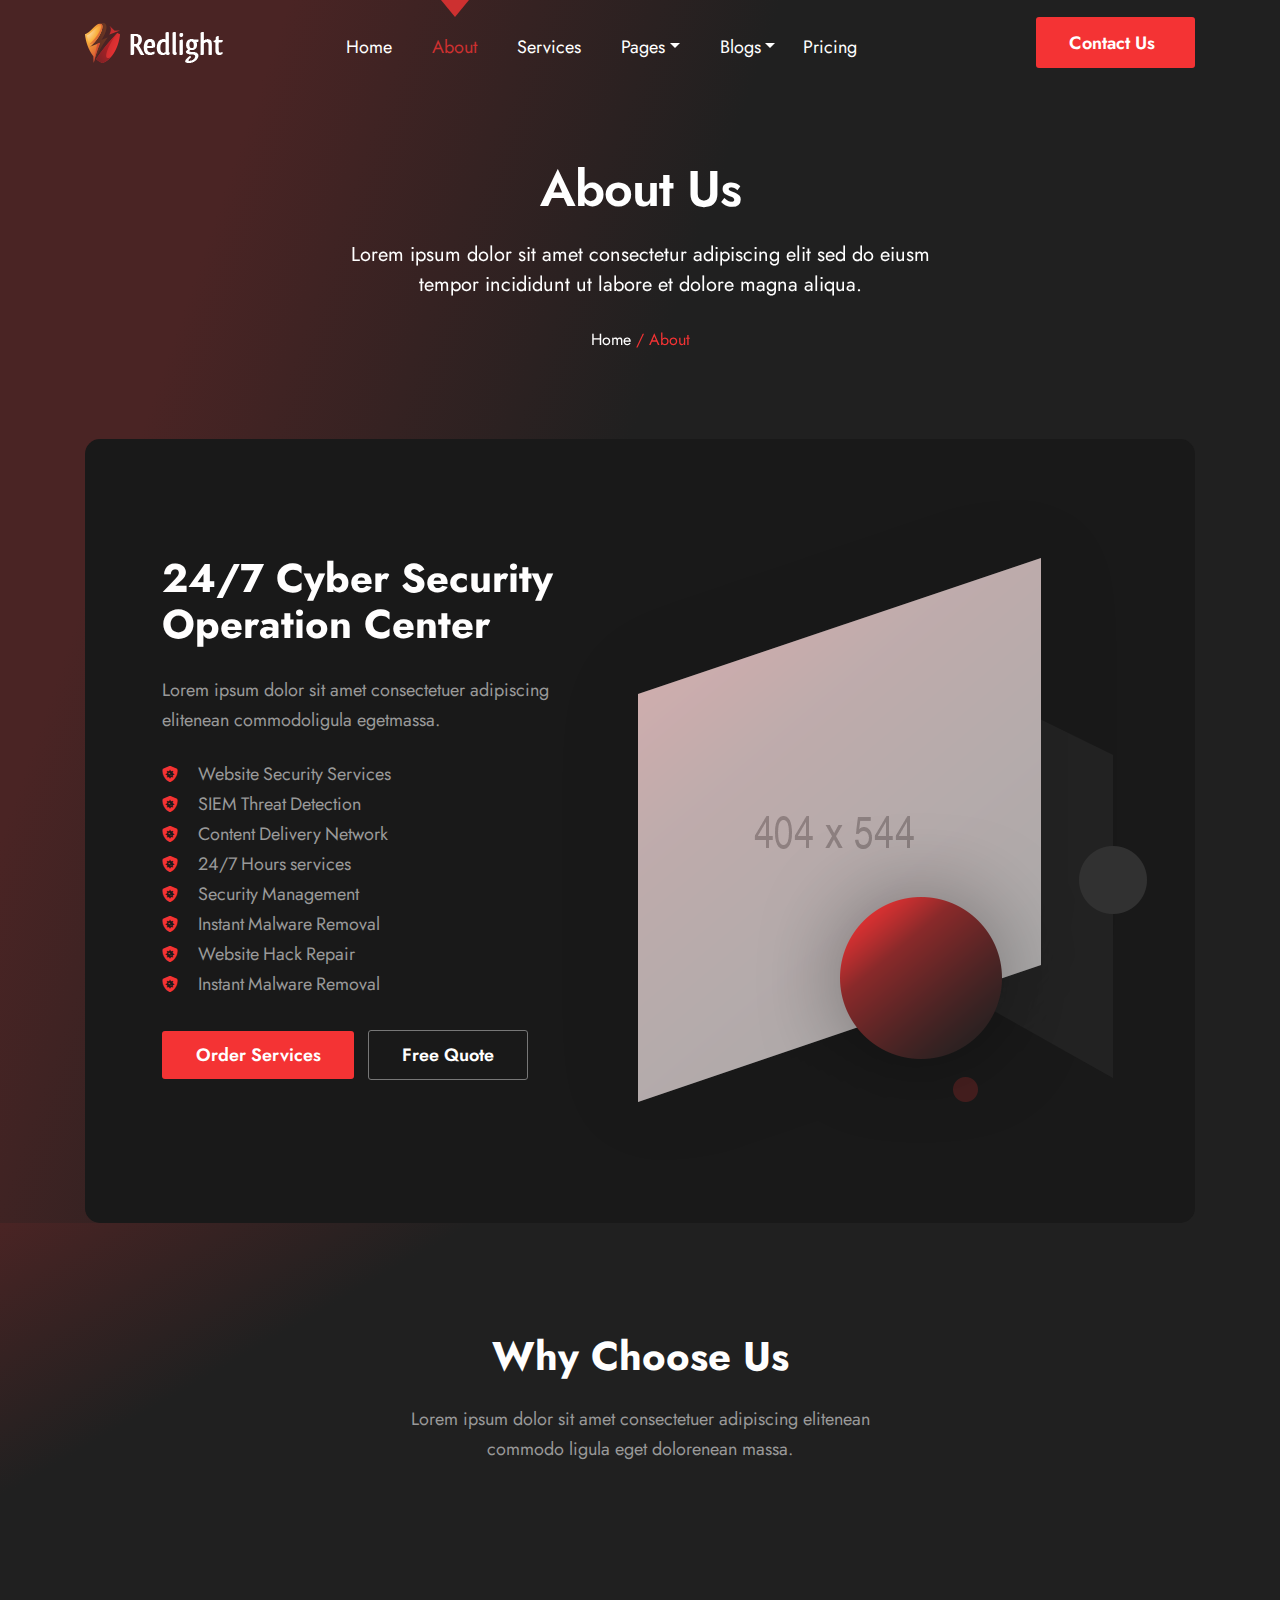
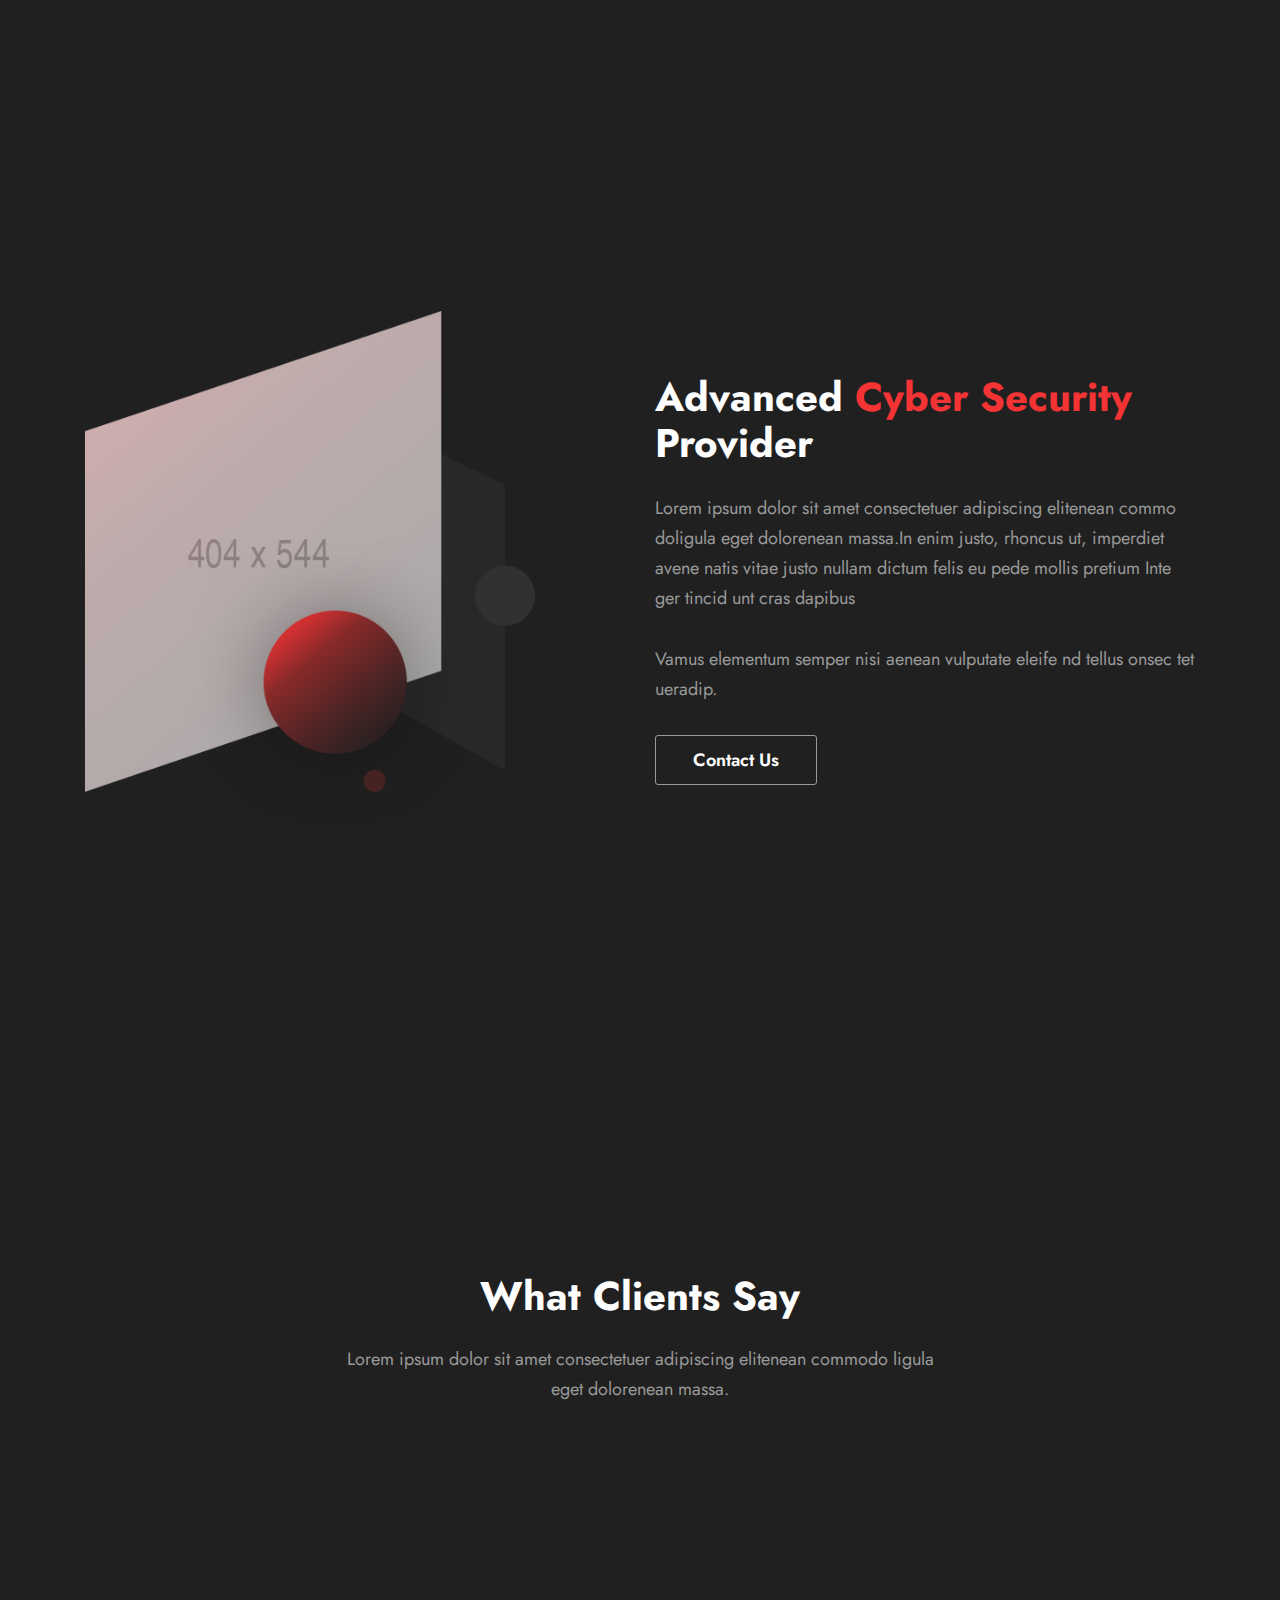
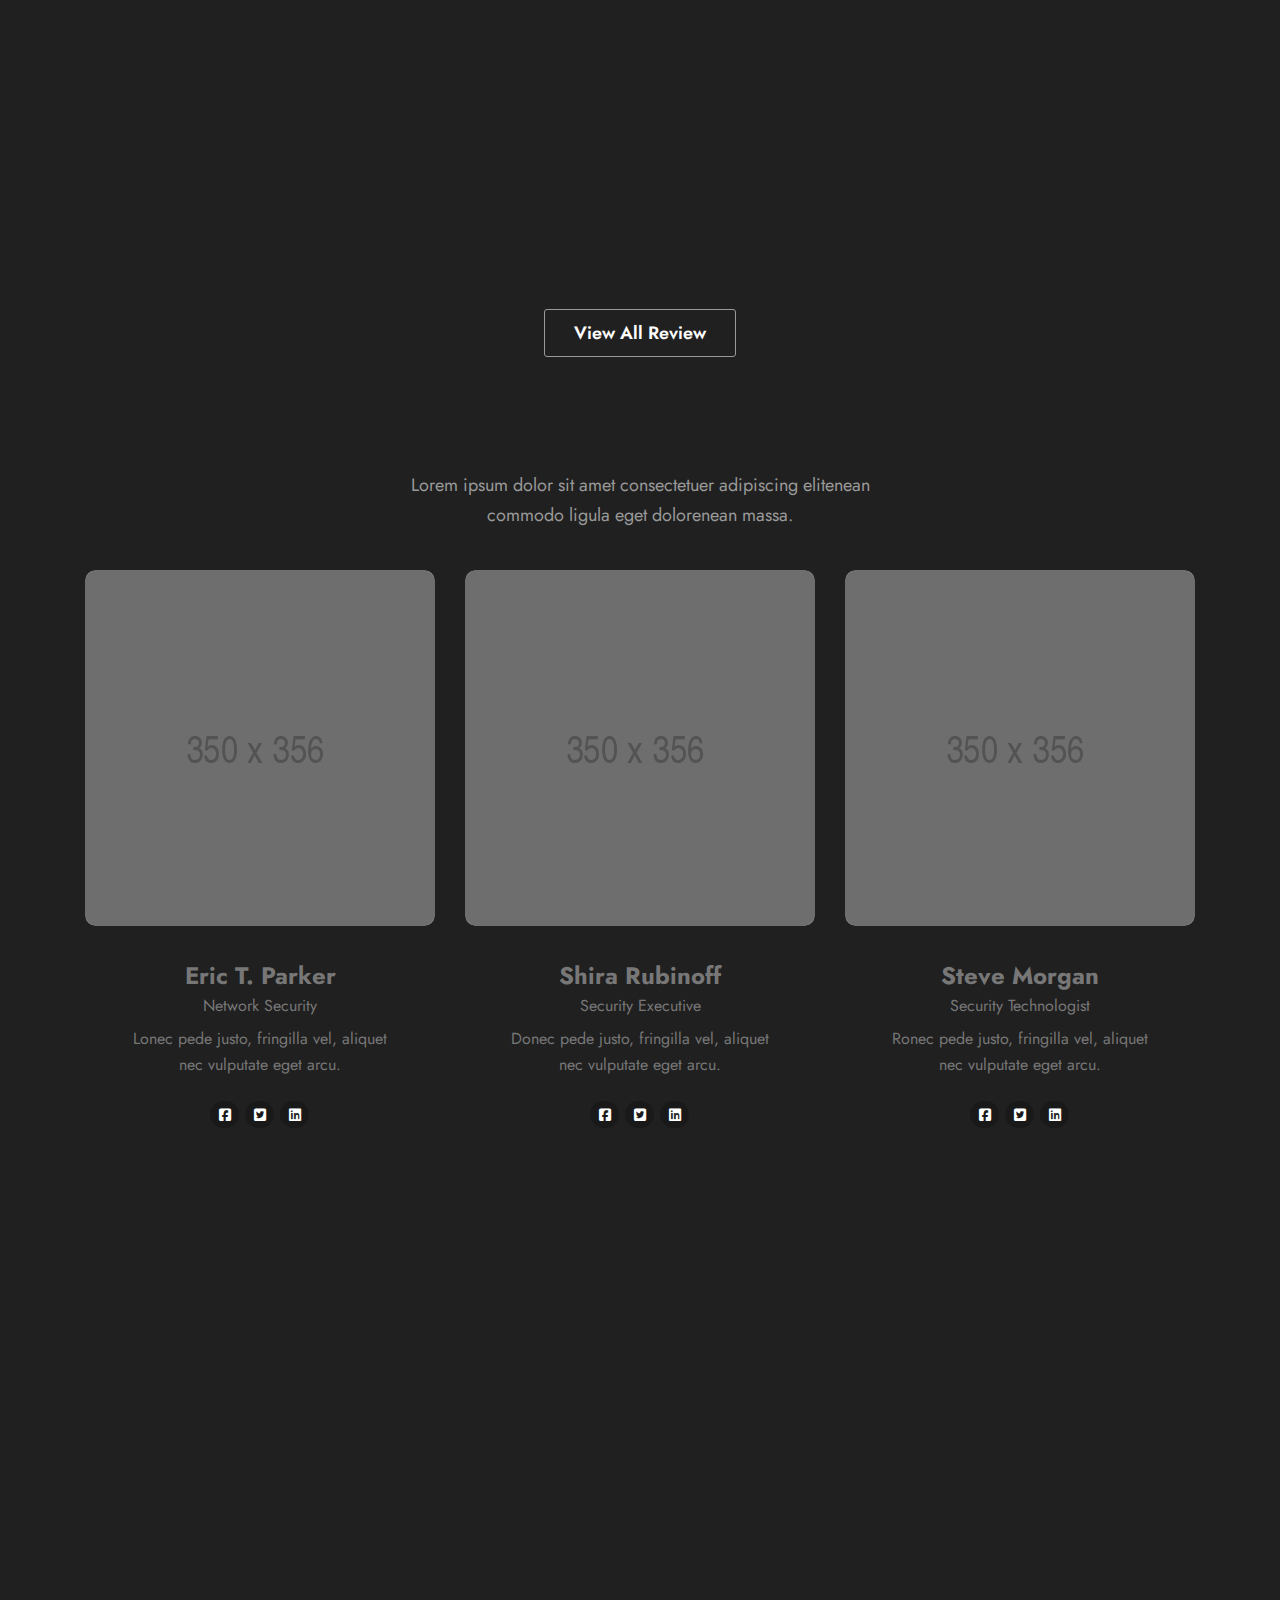
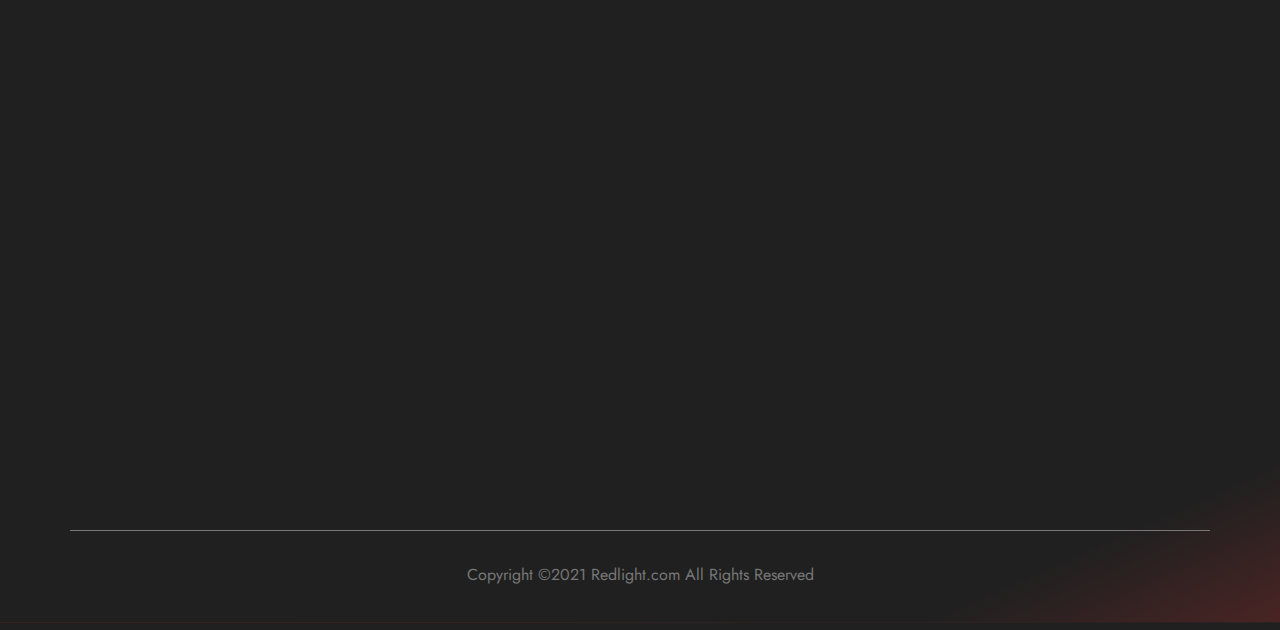
<file: about.html>
<!DOCTYPE html>
<html lang="zxx">
<head>
<meta charset="UTF-8" />
<meta http-equiv="X-UA-Compatible" content="IE=edge"/>
<meta name="viewport" content="width=device-width, initial-scale=1.0" />
<title>About us | RedLight</title>
<link rel="apple-touch-icon" sizes="57x57" href="assets/images/favicons/apple-icon-57x57.png">
<link rel="apple-touch-icon" sizes="60x60" href="assets/images/favicons/apple-icon-60x60.png">
<link rel="apple-touch-icon" sizes="72x72" href="assets/images/favicons/apple-icon-72x72.png">
<link rel="apple-touch-icon" sizes="76x76" href="assets/images/favicons/apple-icon-76x76.png">
<link rel="apple-touch-icon" sizes="114x114" href="assets/images/favicons/apple-icon-114x114.png">
<link rel="apple-touch-icon" sizes="120x120" href="assets/images/favicons/apple-icon-120x120.png"> 
<link rel="apple-touch-icon" sizes="144x144" href="assets/images/favicons/apple-icon-144x144.png">
<link rel="apple-touch-icon" sizes="152x152" href="assets/images/favicons/apple-icon-152x152.png">
<link rel="apple-touch-icon" sizes="180x180" href="assets/images/favicons/apple-icon-180x180.png">
<link rel="icon" type="image/png" sizes="192x192"  href="assets/images/favicons/android-icon-192x192.png">
<link rel="icon" type="image/png" sizes="32x32" href="assets/images/favicons/favicon-32x32.png">
<link rel="icon" type="image/png" sizes="96x96" href="assets/images/favicons/favicon-96x96.png">
<link rel="icon" type="image/png" sizes="16x16" href="assets/images/favicons/favicon-16x16.png">
<link rel="manifest" href="/manifest.json">
<meta name="msapplication-TileColor" content="#ffffff">
<meta name="msapplication-TileImage" content="assets/images/favicons/ms-icon-144x144.png">
<meta name="theme-color" content="#ffffff">
<link rel="stylesheet" href="assets/css/bootstrap.min.css"/>
<link rel="stylesheet" href="./assets/css/style.css"/>
<link rel="stylesheet" href="./assets/css/mobile.css"/>
<link rel="stylesheet" href="https://cdnjs.cloudflare.com/ajax/libs/font-awesome/5.9.0/css/all.min.css"
        integrity="sha512-q3eWabyZPc1XTCmF+8/LuE1ozpg5xxn7iO89yfSOd5/oKvyqLngoNGsx8jq92Y8eXJ/IRxQbEC+FGSYxtk2oiw=="
        crossorigin="anonymous" referrerpolicy="no-referrer"/>
<link rel="stylesheet" href="https://cdnjs.cloudflare.com/ajax/libs/font-awesome/6.1.1/css/all.min.css"/>
<link rel="stylesheet" href="https://cdnjs.cloudflare.com/ajax/libs/font-awesome/6.1.2/css/all.min.css">
<link href="https://unpkg.com/aos@2.3.1/dist/aos.css" rel="stylesheet">
</head>
<body>
    <!-- HEADER-SECTION -->
    <div class="home-header-section">
        <header class="header">
            <div class="main-header">
                <div class="container">
                    <nav class="navbar navbar-expand-lg navbar-light p-0">
                        <a class="navbar-brand pt-0" href="index.html"><img src="./assets/images/redlight-logo.png" alt="" class="img-fluid diverge-logo" /></a>
                            <button class="navbar-toggler collapsed" type="button" data-toggle="collapse"
                            data-target="#navbarSupportedContent" aria-controls="navbarSupportedContent"
                            aria-expanded="false" aria-label="Toggle navigation">
                            <span class="navbar-toggler-icon"></span>
                            <span class="navbar-toggler-icon"></span>
                            <span class="navbar-toggler-icon"></span>
                            </button>
                                <div class="collapse navbar-collapse" id="navbarSupportedContent">
                                    <ul class="navbar-nav">
                                        <li class="nav-item">
                                            <a class="nav-link text-decoration-none navbar-text-color home-margin-top" href="index.html">Home<span class="sr-only">(current)</span></a>
                                        </li>
                                        <li class="nav-item active">
                                            <a class="nav-link text-decoration-none navbar-text-color" href="about.html">About</a>
                                        </li>
                                        <li class="nav-item">
                                            <a class="nav-link text-decoration-none navbar-text-color" href="services.html">Services</a>
                                        </li>
                                        <li class="nav-item dropdown redlight-dropdown">
                                             <a class="nav-link dropdown-toggle" href="#" id="navbarDropdown" role="button" data-toggle="dropdown" aria-haspopup="true" aria-expanded="false">Pages</a>
                                                <div class="dropdown-menu dropdown-content-redlight">
                                                    <ul class="list-unstyled">
                                                        <li class="nav-item"> <a class="dropdown-item nav-link" href="faq.html">FAQs</a></li>
                                                        <li class="nav-item"> <a class="dropdown-item nav-link" href="teams.html">Team</a></li>
                                                        <li class="nav-item"> <a class="dropdown-item nav-link" href="testimonial.html">Testimonials</a></li>
                                                    </ul>
                                                 </div>
                                        </li>
                                        <li class="nav-item dropdown redlight-dropdown">
                                            <a class="nav-link dropdown-toggle" href="#" id="navbarDropdown2" role="button"  data-toggle="dropdown" aria-haspopup="true" aria-expanded="false">Blogs</a>
                                                <div class="dropdown-menu dropdown-content-redlight blogs-section-drop-down">
                                                    <ul class="list-unstyled">
                                                        <li class="nav-item"> <a class="dropdown-item fierce-menu nav-link" href="single-post.html">Single Post</a></li>
                                                        <li class="nav-item"> <a class="dropdown-item fierce-menu nav-link" href="infinite-scroll.html">Infinite Scroll</a></li>
                                                        <li class="nav-item"> <a class="dropdown-item fierce-menu nav-link" href="load-more.html">Load More</a></li>
                                                        <li class="nav-item"> <a class="dropdown-item fierce-menu nav-link" href="one-column.html">One Column</a></li>
                                                        <li class="nav-item"> <a class="dropdown-item fierce-menu nav-link" href="two-column.html">Two Column</a></li>
                                                        <li class="nav-item"><a class="dropdown-item fierce-menu nav-link"  href="three-column.html">Three Column</a></li>
                                                        <li class="nav-item"> <a class="dropdown-item fierce-menu nav-link" href="three-colum-sidbar.html">Three Column Slider</a></li>
                                                        <li class="nav-item"> <a class="dropdown-item fierce-menu nav-link" href="four-column.html">Four Column</a></li>
                                                        <li class="nav-item"><a class="dropdown-item fierce-menu nav-link"  href="six-colum-full-wide.html">Six Column</a></li>
                                                     </ul>
                                                </div>
                                        </li>
                                        <li class="nav-item navbar-text-color"><a class="nav-link text-decoration-none contact-us-margin navbar-text-color" href="pricing.html">Pricing</a></li>
                                    </ul>
                                    <div class="btn-talk ml-auto">
                                        <ul class="m-0 p-0">
                                            <li class="list-unstyled d-lg-inline-block"><a class="nav-link contact" href="contact.html">Contact Us</a></li>
                                        </ul>
                                    </div>
                                </div>
                    </nav>
                </div>
            </div>
        </header>
        <!-- BANNER-SECTION -->
        <div class="home-banner-section overflow-hidden">
            <div class="banner-container-box">
                <div class="container">
                    <div class="row">
                        <div class="col-lg-12 col-md-12 col-sm-12 mb-md-0 mb-4  text-center">
                            <div class="about-banner-text" data-aos="fade-up">
                                <h1 class="text-white about-h1">About Us</h1>
                                <p class="text-white banner-paragraph">Lorem ipsum dolor sit amet consectetur adipiscing elit sed do eiusm tempor incididunt ut labore et dolore magna aliqua.</p>
                                <div class="about-btn">
                                    <a href="about-us.html" class="text-decoration-none">Home <span class="about-text-color"> / About</span></a>
                                </div>
                            </div>
                        </div>
                    </div>
                    <div class="row">
                        <div class="col-lg-12 col-md-12 col-sm-12 mb-md-0 mb-4">
                            <div class="about-us-section-page" data-aos="fade-up">
                               <div class="row">
                                <div class="col-lg-6 col-md-6 col-sm-12">
                                    <h3  data-aos="zoom-out-left">24/7 Cyber Security Operation Center</h3>
                                    <p>Lorem ipsum dolor sit amet consectetuer adipiscing 
                                     elitenean commodoligula egetmassa.</p>
                                     <ul class="list-unstyled about-us-list">
                                         <li><i class="fa-solid fa-shield-virus"></i><a href="index.html" class="text-decoration-none list-text">Website Security Services</a></li>
                                         <li><i class="fa-solid fa-shield-virus"></i><a href="index.html" class="text-decoration-none list-text">SIEM Threat Detection</a></li>
                                         <li><i class="fa-solid fa-shield-virus"></i><a href="about-us.html" class="text-decoration-none list-text">Content Delivery Network</a></li>
                                         <li><i class="fa-solid fa-shield-virus"></i><a href="services.html" class="text-decoration-none list-text">24/7 Hours services</a></li>
                                         <li><i class="fa-solid fa-shield-virus"></i><a href="services.html" class="text-decoration-none list-text">Security Management</a></li>
                                         <li><i class="fa-solid fa-shield-virus"></i><a href="case-studies.html" class="text-decoration-none list-text">Instant Malware Removal</a></li>
                                         <li><i class="fa-solid fa-shield-virus"></i><a href="./contact.html" class="text-decoration-none list-text">Website Hack Repair</a></li>
                                         <li><i class="fa-solid fa-shield-virus"></i><a href="./contact.html" class="text-decoration-none list-text">Instant Malware Removal</a></li>
                                     </ul>
                                     <div class="banner-btn-about discover-btn-banner about-order-services"><a href="services.html" class="text-decoration-none">Order Services</a>
                                         <a href="services.html" class="text-decoration-none play-button">Free Quote</a></div></div>
                                 <div class="col-lg-5 col-md-5 col-sm-12">
                                     <div class="about-section-img">
                                         <figure class="mb-0"><img src="./assets/images/about-us-page-right-img.png" alt="" class="">
                                         </figure>
                                     </div>
                                 </div>
                               </div>
                            </div>
                        </div>
                    </div>
                </div>
            </div>
        </div>
    </div>
    <!-- ABOUT-US_SECTION -->
    <section class="about-us-section-start aboutus-page">
        <div class="about-right-icon position-relative">
            <figure class="whyus-icon"><img src="./assets/images/about-us-section-right-icon.png" alt=""
                    class="img-fluid">
            </figure>
        </div>
        <div class="container">
            <div class="row">
                <div class="col-12">
                    <h3 class="text-center">Why Choose Us</h3>
                    <p class="text-center">Lorem ipsum dolor sit amet consectetuer adipiscing elitenean commodo
                        ligula eget dolorenean massa.</p>
                </div>
            </div>
            <div class="row">
                <div class="col-lg-4 col-md-4 col-sm-12">
                    <div class="about-us-content" data-aos="fade-up">
                        <div class="icons-rounded-box">
                            <figure class="mb-0"><img src="./assets/images/about-round-icon1.png" alt="">
                            </figure>
                        </div>
                        <h4>Security Services</h4>
                        <p class="security-services-p">Donec pede justo, fringilla vel, aliquet nec vulputate
                            eget, arcu. In enim justo, rhoncus ut imperdiet.</p>
                        <a href="about-us.html" class="text-decoration-none ">Learn More <span class="forword-arrow"><i
                                    class="fa fa-angle-right"></i></span></a>
                    </div>
                </div>
                <div class="col-lg-4 col-md-4 col-sm-12">
                    <div class="about-us-content" data-aos="fade-up">
                        <div class="icons-rounded-box">
                            <figure class="mb-0 icon-color"><img src="./assets/images/about-round-icon2.png" alt="">
                            </figure>
                        </div>
                        <h4>Data Privacy</h4>
                        <p class="security-services-p">Lorem ipsum dolor sit ametconsectetuer dipiscing
                            elitaenean commodo ligula eget dolor aenean massa.</p>
                        <a href="about-us.html" class="text-decoration-none ">Learn More <span class="forword-arrow"><i
                                    class="fa fa-angle-right"></i></span></a>
                    </div>
                </div>
                <div class="col-lg-4 col-md-4 col-sm-12">
                    <div class="about-us-content"  data-aos="fade-up">
                        <div class="icons-rounded-box">
                            <figure class="mb-0"><img src="./assets/images/about-round-icon3.png" alt="">
                            </figure>
                        </div>
                        <h4>Industry Certified</h4>
                        <p class="security-services-p">Integer tincidunt Cras dapibus bivamus ele mentum semper
                            nisienean vulputate eleife nd tellusenean leo ligula.</p>
                        <a href="about-us.html" class="text-decoration-none ">Learn More <span class="forword-arrow"><i
                                    class="fa fa-angle-right"></i></span></a>
                    </div>
                </div>
            </div>
        </div>
    </section>
    <!-- CYBER-SECURITY-SECTION -->
    <section class="cyber-security-section overflow-hidden">
        <div class="container">
            <div class="row">
                <div class="col-lg-5 col-md-5 col-sm-12">
                    <div class="cyber-content-img">
                        <figure class="mb-0"><img src="./assets/images/cyber-security-left-img.png" alt="" class="cyber-security-provider-img">
                        </figure>
                    </div>
                </div>
                <div class="col-lg-1 col-md-1 col-sm-1"></div>
                <div class="col-lg-6 col-md-6 col-sm-12">
                    <div class="cyber-content">
                        <h3>Advanced <span class="cyber-text">Cyber Security</span> Provider</h3>
                        <p class="security-services-p">Lorem ipsum dolor sit amet consectetuer adipiscing
                            elitenean commo doligula eget dolorenean massa.In enim justo, rhoncus ut, imperdiet
                            avene natis vitae justo nullam dictum felis eu pede mollis pretium Inte ger tincid
                            unt cras dapibus</p>
                        <p class="security-services-p cyber-p-margin-bottom">Vamus elementum semper nisi aenean
                            vulputate eleife nd tellus onsec tet ueradip.</p>
                        <div class="cyber-contact-btn">
                            <a href="contact.html" class="text-decoration-none">Contact Us</a>
                        </div>
                    </div>
                </div>
            </div>
        </div>
    </section>
    <!-- boxes-section -->
    <div class="about-us-section-start cyber-boxes-section overflow-hidden">
        <div class="container">
            <div class="row">
                <div class="col-lg-3 col-md-3 col-sm-12">
                    <div class="about-us-content" data-aos="fade-up">
                        <div class="icons-rounded-box">
                            <figure class="mb-0"><img src="./assets/images/cyber-section-icon1.png" alt="">
                            </figure>
                        </div>
                        <h3 class="counetr-heading"><span class="counter">3325</span><span class="cyber-counter">+</span></h3>
                        <h5 class="cyber-boxes-text">Global Projects</h5>
                    </div>
                </div>
                <div class="col-lg-3 col-md-3 col-sm-12">
                    <div class="about-us-content" data-aos="fade-up">
                        <div class="icons-rounded-box">
                            <figure class="mb-0 icon-color"><img src="./assets/images/cyber-section-icon2.png" alt="">
                            </figure>
                        </div>
                        <h3 class="counetr-heading"><span class="counter">4579</span><span class="cyber-counter clients-protect">+</span>
                        </h3>
                        <h5 class="cyber-boxes-text">Clients Protect</h5>
                    </div>
                </div>
                <div class="col-lg-3 col-md-3 col-sm-12">
                    <div class="about-us-content" data-aos="fade-up">
                        <div class="icons-rounded-box">
                            <figure class="mb-0"><img src="./assets/images/cyber-section-icon3.png" alt="">
                            </figure>
                        </div>
                        <h3 class="counetr-heading"><span class="counter">100</span><span class="cyber-counter cyber-percent">%</span></h3>
                        <h5 class="cyber-boxes-text">Service Guarantee</h5>
                    </div>
                </div>
                <div class="col-lg-3 col-md-3 col-sm-12">
                    <div class="about-us-content" data-aos="fade-up">
                        <div class="icons-rounded-box">
                            <figure class="mb-0"><img src="./assets/images/cyber-section-icon4.png" alt="">
                            </figure>
                        </div>
                        <h3 class="counetr-heading"><span class="counter">7845</span><span class="cyber-counter expert-team">+</span></h3>
                        <h5 class="cyber-boxes-text">Experts Team</h5>
                    </div>
                </div>
            </div>
        </div>
    </div>
    <!-- Clients_section -->
    <section class="clients-section clients-section-right-img1">
      <div class="position-relative">
        <figure class="about2-left-img"><img src="./assets/images/about-section2-left-img.png" alt="" class="img-fluid">
        </figure>
      </div>
        <div class="container">
            <div class="row">
                <div class="col-lg-12 col-md-12 col-sm-12">
                    <h3 class="text-center">What Clients Say</h3>
                    <p class="text-center client-section-main-p">Lorem ipsum dolor sit amet consectetuer adipiscing elitenean commodo
                        ligula eget dolorenean massa.</p>
                </div>
            </div>
            <div class="row">
                <div class="col-lg-6 col-md-6 col-sm-12">
                   <div class="clients-outer-box  position-relative"  data-aos="fade-up">
                    <figure class="clients-outer-box-figure"><img src="assets/images/client-section-img1.png" alt=""></figure>
                    <figure class="position-absolute icon-figure-quotes"><img src="./assets/images/quotes-icon.png" alt=""></figure>
                     <div class="clients-right-content" data-aos="fade-up">
                        <span class="spencer-span">Spencer Simpson</span>
                        <span class="ceo-p">CEO - Company</span>
                     </div>
                    <p class="clients-sectionp2">Lorem ipsum dolor sit amet consectetuer adipiscing elitenea ncom modo ligula eget dolor aenean massa cum sociis nato que penatibus etmagnis dis parturient montes </p>
                    <ul class="list-unstyled">
                        <li><i class="fa-solid fa-star"></i></li>
                        <li><i class="fa-solid fa-star"></i></li>
                        <li><i class="fa-solid fa-star"></i></li>
                        <li><i class="fa-solid fa-star"></i></li>
                    </ul>
                   </div>
                </div>
                <div class="col-lg-6 col-md-6 col-sm-12">
                    <div class="clients-outer-box  position-relative"  data-aos="fade-up">
                        <figure class="clients-outer-box-figure"><img src="assets/images/client-section-img2.png" alt=""></figure>
                        <figure class="position-absolute icon-figure-quotes"><img src="./assets/images/quotes-icon.png" alt=""></figure>
                         <div class="clients-right-content"  data-aos="fade-up">
                            <span class="spencer-span">Spencer Simpson</span>
                            <span class="ceo-p">CEO - Company</span>
                         </div>
                        <p class="clients-sectionp2">Lorem ipsum dolor sit amet consectetuer adipiscing elitenea ncom modo ligula eget dolor aenean massa cum sociis nato que penatibus etmagnis dis parturient montes </p>
                        <ul class="list-unstyled">
                            <li><i class="fa-solid fa-star"></i></li>
                            <li><i class="fa-solid fa-star"></i></li>
                            <li><i class="fa-solid fa-star"></i></li>
                            <li><i class="fa-solid fa-star"></i></li>
                            <li><i class="fa-solid fa-star"></i></li>
                        </ul>
                       </div>
                </div>
               
            </div>
            <div class="clients-section-btn">
                <a href="teams.html" class="text-decoration-none">View All Review</a>
            </div>
        </div>
    </section>

    <!-- ABOUT-TEAM-SECTION -->
    <section class="about-us-section-start about-teams-section about-page-teams">
       <div class="container">
           <div class="row">
               <div class="col-lg-12">
                <h3 class="text-center" data-aos="fade-up">Our Professional Team</h3>
                <p class="text-center">Lorem ipsum dolor sit amet consectetuer adipiscing elitenean commodo
                    ligula eget dolorenean massa.</p>
               </div>
           </div>
       </div>
        <div class="about-right-icon position-relative">
            <figure class="whyus-icon"><img src="./assets/images/about-us-section-right-icon.png" alt=""
                    class="img-fluid">
            </figure>
        </div>
        <div class="container">
            <div class="row">
                <div class="col-lg-4 col-md-4 col-sm-12">
                    <div class="about-teams-inner">
                        <div class="about-team">
                            <div class="icons-rounded-box">
                                <figure class="mb-0"><img src="./assets/images/about-team-img1.png" alt=""
                                        class="img-fluid teams-img-border">
                                </figure>
                            </div>
                        </div>
                        <h4 class="about-team-members-h4">Eric T. Parker</h4>
                        <p class="about-team-title">Network Security</p>
                        <p class="teams-section-p">Lonec pede justo, fringilla vel, aliquet nec vulputate eget arcu.
                        </p>
                        <div class="social-icons teams-social-icons">
                            <ul class="list-unstyled">
                                <li><a href="" class="text-decoration-none"><i class="fa-brands fa-square-facebook  social-networks"></i></a></li>
                                <li><a href="" class="text-decoration-none"><i class="fa-brands fa-square-twitter social-networks"></i></a></li>
                                <li><a href="" class="text-decoration-none"><i class="fa-brands fa-linkedin social-networks"></i></a></li>
                            </ul>
                        </div>
                    </div>
                </div>
                <div class="col-lg-4 col-md-4 col-sm-12">
                    <div class="about-teams-inner">
                        <div class="about-team">
                            <div class="icons-rounded-box">
                                <figure class="mb-0"><img src="./assets/images/about-team-img2.png" alt=""
                                        class="img-fluid teams-img-border">
                                </figure>
                            </div>
                        </div>
                        <h4 class="about-team-members-h4">Shira Rubinoff</h4>
                        <p class="about-team-title">Security Executive</p>
                        <p class="teams-section-p">Donec pede justo, fringilla vel, aliquet nec vulputate eget arcu.</p>

                        <div class="social-icons teams-social-icons">
                            <ul class="list-unstyled">
                                <li><a href="" class="text-decoration-none"><i
                                            class="fa-brands fa-square-facebook  social-networks"></i></a></li>
                                <li><a href="" class="text-decoration-none"><i
                                            class="fa-brands fa-square-twitter social-networks"></i></a></li>
                                <li><a href="" class="text-decoration-none"><i
                                            class="fa-brands fa-linkedin social-networks"></i></a></li>
                            </ul>
                        </div>
                    </div>
                </div>
                <div class="col-lg-4 col-md-4 col-sm-12">
                    <div class="about-teams-inner">
                        <div class="about-team">
                            <div class="icons-rounded-box">
                                <figure class="mb-0"><img src="./assets/images/about-team-img3.png" alt=""
                                        class="img-fluid teams-img-border">
                                </figure>
                            </div>
                        </div>
                        <h4 class="about-team-members-h4">Steve Morgan</h4>
                        <p class="about-team-title">Security Technologist</p>
                        <p class="teams-section-p">Ronec pede justo, fringilla vel, aliquet nec vulputate eget arcu.</p>
                        <div class="social-icons teams-social-icons">
                            <ul class="list-unstyled">
                                <li><a href="" class="text-decoration-none"><i class="fa-brands fa-square-facebook  social-networks"></i></a></li>
                                <li><a href="" class="text-decoration-none"><i class="fa-brands fa-square-twitter social-networks"></i></a></li>
                                <li><a href="" class="text-decoration-none"><i class="fa-brands fa-linkedin social-networks"></i></a></li>
                            </ul>
                        </div>
                    </div>
                </div>
            </div>
        </div>
    </section>
    <!-- Form-Section -->
    <section class="blogs-section-starts form-section-starts overflow-hidden">
        <div class="container">
            <div class="row">
                <div class="col-lg-12 col-md-12 col-sm-12">
                    <div class="form-section" data-aos="fade-up">
                        <h3 class="text-center">Subscribe Our Newsletter</h3>
                        <p class="text-center form-section-p">Lorem ipsum dolor sit amet consectetuer adipiscing
                            elitenean commodo
                            ligula eget dolorenean massa.</p>

                        <div class="input-group mb-3 input-field-form">
                            <input type="text" class="form-control input-form-input"
                                placeholder="Enter your email address">
                            <div class="input-group-append form-button">
                                <button class="btn btn-form-section" type="submit">Subscribe</button>
                            </div>
                        </div>
                    </div>
                </div>
            </div>
        </div>
    </section>
    <!-- Footer-Section -->
    <div class="footer-section">
        <div class="about-right-icon">
            <figure class="footer-icon"><img src="./assets/images/footer-left.png" alt="" class="img-fluid">
            </figure>
        </div>
      <div class="footer-outer-margin" data-aos="fade-up">
        <div class="container">
            <div class="row">
                 <div class="col-lg-4 col-md-4 col-sm-6">
                    <div class="footer-content1"  data-aos="flip-left">
                        <figure>
                            <img src="./assets/images/redlight-logo.png" alt="" class="img-fluid" />
                        </figure>
                        <p class="red-light-footer-p">Lorem ipsum dolor sit amet, consectetur adipiscing elitsed do eiusmod tempororem ipsum dolor sit am econsect ametconsectetetur adipiscing.</p>
                        <div class="social-icons teams-social-icons">
                            <ul class="list-unstyled">
                                <li><a href="" class="text-decoration-none red-hover"><i class="fa-brands fa-square-facebook  social-networks"></i></a></li>
                                <li><a href="" class="text-decoration-none red-hover"><i class="fa-brands fa-square-twitter social-networks"></i></a></li>
                                <li><a href="" class="text-decoration-none red-hover"><i class="fa-brands fa-linkedin social-networks"></i></a></li>
                                <li><a href="" class="text-decoration-none red-hover"><i class="fa-brands fa-square-pinterest social-networks"></i></a></li>
                            </ul>
                        </div>
                    </div>
                </div>
                <div class="col-xl-1 col-lg-1 col-md-1 col-sm-1 d-xl-block d-none"></div>
              <div class="col-xl-2 col-lg-3 col-md-2 col-sm-12 d-lg-block d-none">
                    <ul class="list-unstyled services-footer"  data-aos="flip-left">
                        <li class="list-item footer-margin-left">
                            <h5 class="footer-link  footer-services-heading">
                                Services
                            </h5>
                        </li>
                        <li>
                            <i class="fa-solid fa-caret-right"></i>
                            <a href="index.html" class="text-decoration-none footer-link-p">
                                Threat Hunter
                            </a>
                        </li>
                        <li>
                            <i class="fa-solid fa-caret-right"></i>
                            <a href="about-us.html" class="text-decoration-none footer-link-p">
                                Incident Responder
                            </a>
                        </li>
                        <li>
                            <i class="fa-solid fa-caret-right"></i>
                            <a href="services.html" class="text-decoration-none footer-link-p">
                                Secure Managed IT
                            </a>
                        </li>
                        <li>
                            <i class="fa-solid fa-caret-right"></i>
                            <a href="teams.html" class="text-decoration-none footer-link-p">
                                Compliance
                            </a>
                        </li>

                        <li>
                            <i class="fa-solid fa-caret-right"></i>
                            <a href="testimonial.html" class="text-decoration-none footer-link-p">
                                Cyber Security
                            </a>
                        </li>
                        <li>
                            <i class="fa-solid fa-caret-right"></i>
                            <a href="pricing.html" class="text-decoration-none footer-link-p">
                                Disaster Planning
                            </a>
                        </li>
                    </ul>
                </div>
                <div class="col-lg-2 col-md-3 col-sm-12 d-md-block d-none">
                    <ul class="list-unstyled support-footer"  data-aos="flip-left">
                        <li class="list-item footer-margin-left">
                            <h5 class="footer-link footer-services-heading">
                                Support
                            </h5>
                        </li>
                        <li>
                            <i class="fa-solid fa-caret-right"></i>
                            <a href="index.html" class="text-decoration-none footer-link-p">
                                Support
                            </a>
                        </li>
                        <li>
                            <i class="fa-solid fa-caret-right"></i>
                            <a href="contact.html" class="text-decoration-none footer-link-p">
                                Contact Us
                            </a>
                        </li>
                        <li>
                            <i class="fa-solid fa-caret-right"></i>
                            <a href="services.html" class="text-decoration-none footer-link-p">
                                Knowledge Base
                            </a>
                        </li>
                        <li>
                            <i class="fa-solid fa-caret-right"></i>
                            <a href="about-us.html" class="text-decoration-none footer-link-p">
                                About Us
                            </a>
                        </li>

                        <li>
                            <i class="fa-solid fa-caret-right"></i>
                            <a href="faq.html" class="text-decoration-none footer-link-p">
                                FAQ
                            </a>
                        </li>
                        <li>
                            <i class="fa-solid fa-caret-right"></i>
                            <a href="testimonial.html" class="text-decoration-none footer-link-p">
                                Partnerships
                            </a>
                        </li>
                    </ul>
                </div>
                <div class="col-lg-3 col-md-4 col-sm-6">
                    <div class="footer-list">
                        <div class="icon-list-box1" data-aos="flip-left">
                            <ul class="list-unstyled contact-us-ul">
                                <li class="list-item">
                                    <h5 class="footer-link footer-get-heading">
                                        Get in Touch
                                    </h5>
                                </li>
                                <li class="list-item position-reletive addres-list icon-list1">
                                    <div class="number"><a href="mailto:webmaster@example.com"
                                            class="text-decoration-none footer-link-p ml-0"><span class="footer-additional">Email: </span> info@redlight.com</a></div>
                                </li>
                                <li class="list-item position-reletive addres-list icon-list1">
                                    <div class="contact-number"><a href="tel:+4733378901"
                                            class="text-decoration-none footer-link-p ml-0"><span class="footer-additional">Phone:</span> +1 234 567 89 0 0</a></div>
                                </li>
                                <li class="list-item position-reletive addres-list icon-list1">
                                    <div class="contact-number"><a href="tel:+4733378901"
                                            class="text-decoration-none footer-link-p ml-0"><span class="footer-additional">Fax:</span> +1 ( 987 ) 654 321  9 9</a></div>
                                </li>
                                <li class="list-item position-reletive addres-list icon-list1">
                                    <div class="contact-address"><a href="#"
                                            class="text-decoration-none footer-link-p ml-0"><span class="footer-additional">Addres: </span> King Street Melbourne,
                                            3000, Australia</a></div>
                                </li>
                            </ul>
                        </div>
                    </div>
                </div>
            </div>
            </div>
            
      </div>
            <div class="footer-bar text-center">
                <div class="container">
                    <div class="row">
                        <div class="footer-bar-content w-100">
                            <p class="text-size-16 mb-0">
                                Copyright ©2021 Redlight.com All Rights Reserved
                            </p>
                        </div>
                    </div>
                </div>
            </div>
        </div>
   

    <script src="https://code.jquery.com/jquery-1.12.1.min.js"></script>
    <script src="assets/js/animations.js"></script>
    <script src="assets/js/bootstrap.min.js"></script>
    <script src="assets/js/jquery-3.6.0.min.js"></script>
    <script src="assets/js/popper.min.js"></script>
    <script src="assets/js/custom-script.js"></script>
    <script src="assets/js/owl.carousel.js"></script>
    <script src="https://unpkg.com/aos@2.3.1/dist/aos.js"></script>
    <script src="assets/js/text-animations.js"></script>

</body>

</html>
</file>
<file: assets/css/style.css>
@import url("https://fonts.googleapis.com/css2?family=Jost:wght@100;200;300;400;500;600;700;800&display=swap");
/*------------------------------------------------------------------
[Master Stylesheet]
Project: RedLight
-------------------------------------------------------------------*/
/*------------------------------------------------------------------
[Table of contents]
1. Body
2. Header / #header
3. Banner Section / #banner
4. Services-Section
5. About us Section
6. Accordian Section
7. Pricing plan section
8. Our teams Section
9. Blogs Section
10. Form Section
11. Footer Section
*/

body {
  font-family: "Jost", sans-serif !important;
}
:root {
  --e-global-color-white: #ffffff;
  --e-global-color-red: #c12e2f;
  --e-global-color-btn-red: #f43334;
  --e-global-color-white-banner-text: #fffefe;
  --e-global-color-grey-icons: #999999;
  --e-global-color-yellow-buttons: #eb9500;
  --e-global-color-primary: #161616;
  --e-global-color-card-text: #585858;
  --e-global-color-red-border: #ca2f30;
  --e-global-color-red-active: #cd3030;
  --e-global-color-dark-icons-background: #202020;
  --e-global-color-dark-marron: #4a2424;
  --e-global-color-black-cards-bacground: #191919;
  --e-global-color-grey-cyber-box: #777777;
  --e-global-color-about-teams-red: #ad2d2d;
  --e-global-color-about-teams-background: #101010;
  --e-global-color-stars: #666666;
  --e-global-color-form-text: #898989;
  --e-global-color-form: #2e1c1c;
  --e-global-color-coming-soon: #737373;
  background-image: linear-gradient(
    50deg,
    var(--e-global-color-btn-red) 0%,
    var(--e-global-color-dark-icons-background) 38%
  );
}
html {
  scroll-behavior: smooth;
}
h1 {
  font-size: 60px;
  line-height: 80px;
  font-weight: 600;
  word-spacing: 10px;
  letter-spacing: -4px;
}
h2 {
  font-size: 46px;
  line-height: 52px;
  font-weight: 800;
  color: var(--e-global-color-primary);
}
h3 {
  font-size: 40px;
  line-height: 46px;
  font-weight: bold;
  color: var(--e-global-color-white-banner-text);
}
h4 {
  font-size: 24px;
  line-height: 28px;
  font-weight: bold;
  color: var(--e-global-color-grey-icons);
}

h5 {
  font-size: 20px;
  line-height: 30px;
  font-weight: 600;
  color: var(--e-global-color-white);
  letter-spacing: 0.8px;
  margin-bottom: 11px;
}
h6 {
  font-size: 12px;
  line-height: 16px;
  font-weight: 600;
  color: var(--e-global-color-yellow-buttons);
  text-transform: uppercase;
}
p {
  font-size: 18px;
  line-height: 30px;
  font-weight: 400;
}
a {
  font-size: 18px;
  line-height: 18px;
  font-weight: 400;
  font-family: "Jost", sans-serif !important;
}
/****** headerm and banner section******/
.navbar-nav li:first-child {
  margin-left: 115px;
}
.navbar-nav li {
  display: inline-block;
  margin: 0 12px;
}
.home-header-section {
  background-position: center;
  background-repeat: no-repeat;
  background-size: cover;
  background-image: linear-gradient( 109deg, var(--e-global-color-dark-marron) 17%, var(--e-global-color-dark-icons-background) 46% );
}
.main-header .navbar-brand {
  margin-left:0px;
  padding-bottom: 8px;
}
.logo-text {
  color: #fff;
  font-size: 30px;
  font-weight: 800;
}
.navbar-nav a {
  color: #fff;
  padding-top: 17px;
}
.navbar-light .navbar-nav .nav-link {
  padding-left:8px;
  position: relative;
}
.main-header {
  padding: 28px 0 0 0;
}
.home-banner-text {
  padding: 0px 0 193px 0;
}
/* aboutus page */
.about-banner-text{
  margin-bottom: 87px;
}
.about-banner-text .about-h1{
  font-size: 50px;
  font-weight: 600;
  line-height: 55px;
  margin-bottom: 24px;
  letter-spacing: -1px;
  word-spacing: 0;
}
.about-banner-text .banner-paragraph{
  font-weight: 400;
  padding: 0 235px;
  margin-bottom: 28px;
}
.about-banner-text .about-btn a{
  font-size: 16px;
  line-height: 20px;
  font-weight: 400;
  color: var(--e-global-color-white-banner-text);
}
.about-banner-text .about-text-color{
  color:var(--e-global-color-btn-red);
}
.about-us-section-page{
  background: var(--e-global-color-black-cards-bacground);
  padding: 116px 184px 63px 77px;
  border-radius: 15px;
}
.about-us-section-page p{
  font-size: 18px;
  font-weight: 400;
  line-height: 30px;
  color: var(--e-global-color-grey-icons);
  padding: 0 10px 0 0;
  margin-bottom: 24px;
}
.about-us-section-page .about-us-list .list-text{
  font-size: 18px;
    font-weight: 400;
    line-height: 30px;
    color: var(--e-global-color-grey-icons);
    word-spacing: -1px;
    letter-spacing: 0px;
}
.about-us-section-page .about-us-list i{
  color:var(--e-global-color-btn-red);
}
.about-us-section-page .about-us-list a{
  padding-left: 20px;
}
.about-us-section-page .discover-btn-banner .play-button {
  padding: 15px 33px;
  margin-left: 8px;
  background: transparent !important;
  border: 1px solid var(--e-global-color-grey-cyber-box);
  margin-left: 9px;
}
.about-us-section-page .discover-btn-banner .play-button:hover {
  background:var(--e-global-color-btn-red)!important;
  border: 1px solid var(--e-global-color-btn-red);
}
.about-us-section-page .about-section-img{
  margin-left: -40px;
  margin-top: -55px;
}
.about-us-section-page h3{
  margin-bottom: 28px;
}
.about-us-section-page .about-us-list{
  margin-bottom:31px;
}
.about-us-section-page .banner-btn-about a {
  color: var(--e-global-color-white) !important;
  background: var(--e-global-color-btn-red) !important;
  border-radius: 3px;
  padding: 15px 33px 15px 34px;
  display: inline-block;
  position: relative;
  font-weight: 600;
  transition: transform ease 300ms;
}
.aboutus-page{
  padding: 110px 0px 0 !important;
}
/* clients-section */
.clients-section{
  padding: 109px 0 0px;
  background: var(--e-global-color-dark-icons-background);
}
.services-clients-section{
  padding: 109px 0 20px;
}
.clients-section p{
  color: var(--e-global-color-grey-icons);
  padding: 0 260px;
}
.clients-section .client-section-main-p{
  margin-bottom: 71px;
}
.clients-section h3{
  margin-bottom:25px;
}
.clients-section .clients-outer-box{
  background: var(--e-global-color-black-cards-bacground);
  padding: 41px 38px 19px;
  border-radius: 11px;
  border-bottom: 3px solid var(--e-global-color-black-cards-bacground);
}
.clients-section .clients-outer-box .clients-outer-box-figure{
  float: left;
  margin-bottom: 0;
  margin-right: 20px;
}
.clients-section .clients-outer-box .clients-sectionp2{
  padding: 0 0px 0 2px;
  margin-bottom: 28px;
}
.clients-section .clients-outer-box .icon-figure-quotes{
  right: 38px;
}
.clients-section .clients-right-content .spencer-span{
  color: var(--e-global-color-grey-cyber-box);
  font-size: 24px;
  font-weight: bold;
  line-height: 30px;
  display: block;
  margin-bottom:10px;
}
.clients-section .clients-right-content .ceo-p{
  color: var(--e-global-color-btn-red);
  font-size: 16px;
  line-height: 24px;
  font-weight: 400;
  padding: 0;
  display: block;
  margin-bottom: 20px;
  letter-spacing: 1px;
}
.clients-section  .clients-right-content{
  margin-left: 12px;
  padding-top: 20px;
  margin-bottom: 49px;
}
.clients-section .clients-outer-box ul li{
  display: inline;
}
.clients-section .clients-outer-box ul li i{
  color: var(--e-global-color-stars);
  letter-spacing: -4px;
}
.clients-section .clients-outer-box:hover ul li i{
  color: var(--e-global-color-btn-red);
  letter-spacing: -4px;
  cursor: pointer;
}
.clients-section .clients-outer-box:hover{
  background-image: linear-gradient( 147deg, var(--e-global-color-btn-red) -85%, var(--e-global-color-black-cards-bacground) 38% );
  border-bottom: 3px solid var(--e-global-color-red-border);
}
.clients-section .clients-section-btn{
  display: flex;
  justify-content: center;
  padding-top:80px;
}
.clients-section .clients-section-btn a {
  color: var(--e-global-color-white-banner-text);
  font-size: 18px;
  line-height: 30px;
  font-weight: 600;
  border: 1px solid var(--e-global-color-grey-icons);
  padding:8px 29px;
  border-radius: 3px;
  transition: transform ease 300ms;
}
.clients-section .clients-section-btn a:hover {
  background: var(--e-global-color-red-active);
  border: 1px solid var(--e-global-color-red-active);
  opacity: 1;
}
/* aboutus end */
.banner-img-content figure{
  margin-left:0;
}
.navbar-nav .active > a{
  color: var(--e-global-color-red-active) !important;
}
.social-icons li {
  display: inline-block;
  margin-right: 14px;
}
.social-icons-inner {
  top: 282px;
  position: absolute;
  left: 122px;
  z-index: 1;
  transition: all 0.3s ease-in-out;
}
.social-icons-inner:hover {
  transform: translateY(-2px);
}
.social-icons-inner .icons-style:hover {
  background: var(--e-global-color-white);
  color: var(--e-global-color-accent);
}
.twitter-top {
  top: 348px;
}
.linkedin-top {
  top: 414px;
}
.icons-style {
  font-size: 14px;
  border: 1px solid #fff;
  color: #fff;
  border-radius: 100px;
  width: 48px;
  height: 48px;
  line-height: 48px !important;
  text-align: center;
  transition: ease-in-out 0.4s;
}
.inner-arrow-style {
  font-size: 18px;
  background-image: linear-gradient(
    -72deg,
    var(--e-global-background-services-box) 0%,
    var(--e-global-background-services-box-color2) 100%
  );
  color: #ffff;
  border-radius: 100px;
  width: 43px;
  right: 8px;
  top: 9px;
  height: 43px;
  position: absolute;
  line-height: 45px !important;
  text-align: center;
  transition: ease-in-out 0.4s;
}
.navbar-nav li.active > a:before {
  content: "";
  width: 0;
  height: 0;
  border-left: 14px solid transparent;
  border-right: 14px solid transparent;
  border-top: 17px solid var(--e-global-color-red-active);
  position: absolute;
  top: -32px;
  left: 0;
  right: 0;
  margin: 0 auto;
}
.home-banner-section {
  padding-top: 177px;
}
.inner-arrow-menu-btn {
  font-size: 18px;
  background-image: linear-gradient(
    -72deg,
    var(--e-global-background-services-box) 0%,
    var(--e-global-background-services-box-color2) 100%
  );
  color: #ffff;
  border-radius: 100px;
  width: 43px;
  right: 24px;
  top: 17px;
  height: 43px px;
  position: absolute;
  line-height: 45px !important;
  text-align: center;
  transition: ease-in-out 0.4s;
}
.btn-talk a {
  background: var(--e-global-color-btn-red);
  line-height: 16px;
  color: var(--e-global-color-white) !important;
  padding: 18px 40px 17px 33px !important;
  display: inline-block;
  border-radius: 3px;
  font-weight: 600;
  text-decoration: none;
  text-align: center;
}
.btn-talk a:hover {
  background: var(--e-global-color-white-banner-text);
  color:var(--e-global-color-btn-red) !important;
  transition: all 0.3s ease-in-out;
}
.banner-paragraph {
  font-size: 20px;
  font-weight: 400;
  line-height: 30px;
  word-spacing:0px;
  margin-bottom: 41px;
}
.banner-btn a {
  color: var(--e-global-color-white) !important;
  background: var(--e-global-color-btn-red) !important;
  border-radius: 3px;
  padding: 20px 30px 21px 29px;
  display: inline-block;
  position: relative;
  font-weight: 600;
  transition: transform ease 300ms;
  line-height: 18px;
}
.banner-btn a:hover{
  transform: translateY(-5px);
  background:var(--e-global-color-yellow-buttons) !important;
}
.discover-btn-banner .play-button {
  padding: 19px 25px;
  margin-left: 8px;
  background: transparent !important;
  border: 2px solid var(--e-global-color-white);
}
.discover-btn-banner a:hover {
  background-image: linear-gradient(
    90deg,
    var(--e-global-background-services-box) 15%,
    var(--e-global-background-services-box-color2) 94%
  ) !important;
  transition: 0.3s transform ease-in-out;
  color: var(--e-global-color-white) !important;
}

.discover-btn-banner a:hover .inner-arrow-style {
  background: var(--e-global-color-white);
  color: var(--e-global-color-accent);
  border: 1px solid var(--e-global-color-accent);
}
.contact-us-margin {
  margin-right: -9px;
}
.navbar-nav li:last-child {
  margin-left: 0;
  margin-right: 0;
}
/* dropdown */
.redlight-dropdown a{
  color: var(--e-global-color-white) !important;
}
.redlight-dropdown a:hover {
  color: var(--e-global-color-red) !important;
}
.dropdown-content-redlight ul li a{
  color: var(--e-global-color-white-banner-text);
  line-height: 16px;
  padding: 12px 11px !important;
  width: 159px;
}
.dropdown-content-redlight ul li a:hover{
  background:var(--e-global-color-red) !important;
  color: var(--e-global-color-white) !important;
}
.dropdown-item:hover {
  text-decoration: none;
  background-color:transparent;
}
.dropdown-content-redlight ul li{
  margin-left: 0 !important;
}
.redlight-dropdown .dropdown-content-redlight{
  background:#5B1213;
  width: 100%;
}
.dropdown-item.active, .dropdown-item:active {
  color:var(--e-global-color-white-banner-text) !important;
  background: var(--e-global-color-red) !important;
  text-decoration: none;
  background-color:transparent;
}

.artificial-text {
  letter-spacing: 0px;
  margin-bottom: 10px;
}
.banner-img-content {
  padding: 0px 0px 0 0px;
}
.banner-container-box .social-icons{
  padding: 0px 0px 0 39px;
}
.home-banner-text h1 {
  margin-bottom: 18px;
}
.dropdown-menu {
  border: none;
  border-radius: 0;
  padding-top: 0;
  padding-bottom: 0;
}

.dropdown-menu a {
  color: var(--e-global-color-accent) !important;
}
.drop-down-pages li a {
  color: var(--e-global-color-accent) !important;
  padding: 10px 13px !important;
  font-size: 16px;
  line-height: 16px;
}
.dropdown-menu a {
  color: var(--e-global-color-white) !important;
}
.drop-down-pages li a:hover {
  color: var(--e-global-color-white) !important;
  background-image: linear-gradient(
    -72deg,
    var(--e-global-background-services-box) 0%,
    var(--e-global-background-services-box-color2) 100%
  );
}
.drop-down-content li {
  margin: 0;
  width: 100%;
}
.drop-down-content li {
  margin: 0 !important;
}
.drop-down-content li a {
  padding: 10px 0px 10px 14px !important;
  font-size: 16px;
  line-height: 16px;
  font-weight: 400;
}
.blogs-drop-down li {
  margin: 0 !important;
  width: 100%;
}
.blogs-pages li a {
  padding: 0 12px;
}
.navbar-text-color {
  color: var(--e-global-color-white) !important;
}

.navbar-text-color:hover {
  color: var(--e-global-color-red-active) !important;
}

.logos-background:hover {
  background-image: linear-gradient(
    -72deg,
    var(--e-global-background-services-box) 0%,
    var(--e-global-background-services-box-color2) 100%
  );
}
.logos-background:hover figure img {
  filter: brightness(0) invert(1);
}
.testimonial-logo-img2:hover {
  border: var(--e-global-color-services);
}
.social-icons li a i {
  color: var(--e-global-color-grey-icons);
}

.about-teams-section .social-icons ul li .social-networks {
  font-size: 14px;
  background:var(--e-global-color-black-cards-bacground);
  color: var(--e-global-color-white);
  border-radius: 100px;
  line-height: 48px !important;
  text-align: center;
  transition: all ease-in-out 0.3s;
  margin-right: -19px;
  width: 29px;
  height: 27px;
  line-height: 28px !important;
  transition: transform ease 300ms;
}

.about-teams-section .social-icons ul a {
  transition: transform ease 300ms;
}
.banner-container-box .social-icons ul li .social-networks {
  font-size: 14px;
  color: var(--e-global-color-white);
  border-radius: 100px;
  line-height: 48px !important;
  text-align: center;
  transition: all ease-in-out 0.3s;
  margin-right: -13px;
  width: 29px;
  height: 27px;
  line-height: 28px !important;
  transition: transform ease 300ms;
}

.about-teams-section .social-icons ul li .social-networks:hover {
  background: var(--e-global-color-red-active);
  color: var(--e-global-color-white-banner-text);
  transform:translate(0, -5px);
}
.banner-container-box .social-icons ul li .social-networks:hover {
  background: var(--e-global-color-red-active);
  color: var(--e-global-color-white-banner-text);
  transform:translate(0, -5px);
}
.heading-background {
  background: var(--e-global-color-primary);
  padding: 6px 20px;
  text-align: center;
  display: inline;
  letter-spacing: 0px;
  word-spacing: -1px;
}
.cards-section .card-heading-p {
  font-size: 14px;
  line-height: 24px;
  font-weight: 400;
  color: var(--e-global-color-grey-icons);
  padding: 25px 32px 0 4px;
  margin-bottom: 17px;
}

.cards-section .cards-outer::after {
  content: "";
  border-right: 1px solid var(--e-global-color-grey-icons);
  height: 140px;
  position: absolute;
  right: 52px;
  top: 0;
  border-right-style: dashed;
}
.cards-section .cards-outer h5 {
  margin-bottom: 20px;
}
.cards-section .date-p {
  font-size: 14px;
  line-height: 24px;
  font-weight: 400;
  color: var(--e-global-color-grey-icons);
  padding: 0 3px;
}
.cards-section {
  padding: 106px 6px 96px;
}
.cards-section .outer-padding-left {
  padding-right: 36px;
  margin-left: -13px;
}
.outer-padding-left-last{
  padding-left: 0;
  padding-right: 0;
}
.cards-section .outer-card1{
  margin-left: -21px;
}
.cards-section .outer-card2{
  padding-left: 11px;
}
.cards-section .outer-card3{
  padding-left: 7px;
  padding-right: 0;
}
.icons-section {
  padding: 0px 0 50px 0;
  background-image: linear-gradient( 162deg, var(--e-global-color-dark-marron) -1%, var(--e-global-color-dark-icons-background) 26% );
}
.icons-section-services {
  padding: 0px 0 50px 0;
  background: var(--e-global-color-dark-icons-background);
}
.logo-box figure img {
  filter: brightness(0) invert(1);
}

.icons-section .logo-box {
  display: table-cell;
  vertical-align: middle;
}
.icons-section h4{
  color: var(--e-global-color-white-banner-text);
  margin-bottom: 59px;
}
.icons-section .comapanies-icon-margin-hype{
  margin-left: -9px;
}
.icons-section .logo-box figure img{
  transition: transform ease 300ms;
}
.icons-section .logo-box figure img:hover {
  transform: translate(0, -5px);
}

/* about-us-section-start */
.about-us-section-start p {
  color: var(--e-global-color-grey-icons);
  padding: 0 24%;
  margin-bottom: 75px;
}
.about-us-section-start h3 {
  margin-bottom: 25px;
}
.about-us-section-start {
  padding:59px 0px 0;
  background: var(--e-global-color-dark-icons-background);
}
.aboutus-page{
  background-image: linear-gradient( 150deg, var(--e-global-color-dark-marron) 0%, var(--e-global-color-dark-icons-background) 20% );
}
.about-us-section-2 {
  padding: 73px 0px 0;
  background: var(--e-global-color-dark-icons-background);
}
.about-us-section-2 p {
  color: var(--e-global-color-grey-icons);
  padding: 0 24%;
  margin-bottom: 74px;
}
.about-us-section-start .whyus-icon {
  position: absolute;
  right:0px;
  top: 93px
}
.about-teams-section .whyus-icon {
  position: absolute;
  right: 0px;
  top:123px;
}
.about-page-teams .whyus-icon {
  position: absolute;
  right: 0px;
  top: -100px;
}
.about-teams-section .teams-section2 .whyus-icon {
    position: absolute;
    right: -35%;
    top: 16px;
}
.about-us-section-start .about-us-content {
  background: var(--e-global-color-black-cards-bacground);
  border-radius: 5px;
  padding: 37px 28px 28px 36px;
  transition: 0s all ease-in-out;
  cursor: pointer;
  border-bottom: 3px solid var(--e-global-color-black-cards-bacground);
  transition: transform ease 300ms;
}
.about-us-section-start .about-us-content:hover h3{
  color: var(--e-global-color-white-banner-text);
}
.about-us-section-start .about-us-content:hover .pricing-plan-h4{
  color: var(--e-global-color-white-banner-text);
}
.about-us-section-start .about-us-content:hover .icons-rounded-box figure img{
  color: var(--e-global-color-white-banner-text);
  filter: brightness(0) invert(1) !important;
  -webkit-filter: grayscale(100%); /* Chrome, Safari, Opera */
  filter: gray;
}
.about-us-section-start .about-us-content:hover .icons-rounded-box {
background: var(--e-global-color-btn-red);
}
.about-us-section-start .about-us-content:hover{
  background-image: linear-gradient( 143deg, var(--e-global-color-btn-red) -24%,  var(--e-global-color-black-cards-bacground) 20% );
  transform: translate(0, -10px);
  }
.about-us-section-start .about-us-content:hover .order-now-btn a{
  background: var(--e-global-color-btn-red);
  border: 1px solid var(--e-global-color-btn-red);
}

.about-us-section-start .about-us-content:hover {
  border-bottom: 3px solid var(--e-global-color-red-border);
}

.about-us-section-start .about-us-content:hover h4{
color: var(--e-global-color-white-banner-text);
}
.about-us-section-start .about-us-content .icons-rounded-box {
  background: var(--e-global-color-dark-icons-background);
  padding: 12px 16px;
  display: inline-block;
  border-radius: 6px;
  margin-bottom: 23px;
}
.about-us-section-start .about-us-content .icons-rounded-box .icon-color img {
  -webkit-filter: grayscale(100%); 
  filter: gray;
}
.about-us-section-start .about-us-content h4 {
  margin-bottom: 31px;
}
.about-us-section-start .about-us-content  a{
 color: var(--e-global-color-grey-icons);
 font-size: 16px;
 line-height: 26px;
 font-weight: 400;
 letter-spacing: 0px;
}
.about-us-section-start .security-services-p{
  font-size: 16px;
  line-height: 26px;
  font-weight: 400;
  color: var(--e-global-color-grey-icons);
  padding: 0;
  margin-bottom: 28px;
}
.about-us-content .forword-arrow i{
  font-size: 12px;
    line-height: 12px;
    margin-left: 3px;
}
/* Cyber-Security-section */
.cyber-security-section .cyber-content .security-services-p{
  font-size: 18px;
  line-height:30px;
  font-weight: 400;
  color: var(--e-global-color-grey-icons);
  margin-bottom: 31px;
}
.cyber-security-section .cyber-content .cyber-text{
  color: var(--e-global-color-btn-red);
}
.cyber-security-section .cyber-content .cyber-contact-btn a{
  color:var(--e-global-color-white-banner-text);
  font-size: 18px;
  line-height:30px;
  font-weight:600;
  border: 1px solid var(--e-global-color-grey-icons);
  padding: 11px 37px;
  border-radius: 3px;
  transition: transform ease 300ms;
}
.cyber-security-section .cyber-content .cyber-contact-btn{
  transition: transform ease 300ms;
}
.cyber-security-section .cyber-content .cyber-contact-btn a:hover{
  background:var(--e-global-color-red-active);
  border: 1px solid var(--e-global-color-red-active);
  opacity: 1;
}
.cyber-security-section .cyber-content .cyber-contact-btn:hover{
  transform: translateY(-5px);
  transition: 0.3s transform ease-in-out;
}
.cyber-security-section .cyber-content h3{
  margin-bottom: 27px;
}
.cyber-security-section .cyber-content .cyber-p-margin-bottom{
  margin-bottom: 41px;
}
.cyber-security-section .cyber-content-img{
  margin-top: -63px;
}
.cyber-security-section{
  padding: 192px 0 0px;
  background: var(--e-global-color-dark-icons-background);
}
.cyber-boxes-section .cyber-boxes-text{
font-size: 20px;
color: var(--e-global-color-grey-cyber-box);
line-height: 26px;
letter-spacing: 0;
}
.cyber-boxes-section .cyber-counter{
  font-size: 24px;
  line-height: 20px;
  position: relative;
  top: -10px;
  right: -1px;
}
.cyber-boxes-section .cyber-percent {
  font-size: 30px;
  top: -4px;
  right: -1px;
}
.cyber-boxes-section .counetr-heading{
  font-weight: 600;
  margin-bottom: 8px;
  letter-spacing: 1;
}
.cyber-boxes-section .about-us-content .icons-rounded-box {
  background: var(--e-global-color-dark-icons-background);
  padding: 11px 10px;
  display: inline-block;
  border-radius: 6px;
  margin-bottom: 30px;
}
.cyber-boxes-section .about-us-content {
  background: var(--e-global-color-black-cards-bacground);
  border-radius: 5px;
  padding:34px 40px 26px;
  transition: 0s all ease-in-out;
  cursor: pointer;
  transition: transform ease 300ms;
}
.cyber-security-section .cyber-content-img-right {
  margin-top: -63px;
  padding-left: 30px;
}
.about-us-section-2 .about-margin-bottom{
  margin-bottom: 20px;
}
.about-us-section-2 .about2-left-img {
  position: absolute;
  top: 200px;
}
.Services-About-us-Section .about2-left-img {
  position: absolute;
  top:0px;
}
.about-us-section-2 .offer-section-title{
  margin-bottom: 25px;
}
.Services-About-us-Section{
  padding: 0 0 120px;
  background-image: linear-gradient( 144deg, var(--e-global-color-dark-marron) 8%, var(--e-global-color-dark-icons-background) 18% );
}
/* boxes-section */
.cyber-boxes-section{padding: 80px 0px 0;background: var(--e-global-color-dark-icons-background);}
/* accordian-section */
.accordian-section .accordian-inner .accordion-card .btn{
  padding: 15px 58px 15px 21px;
  text-decoration: none;
  display: block;
  text-align: left;
  position: relative;
  background: var(--e-global-color-black-cards-bacground);
  font-size: 20px;
  line-height: 30px;
  font-weight: 600;
  border-radius: 8px;
  margin-bottom: 20px;
  width: 100%;
  transition: ease-in-out 0.3s;
  box-shadow: none;
}
.accordian-section .accordian-inner .faq-btn-text{
  font-size: 20px;
  line-height: 30px;
  font-weight: 600;
  margin-bottom: 0;
  letter-spacing: 0;
}
.accordian-section .accordion-card a.btn.btn-link.collapsed {
  background: var(--e-global-color-black-cards-bacground);
}
.accordian-section .accordion-card a.btn.btn-link.collapsed h5 {
  color: var(--e-global-color-grey-cyber-box);
}
.accordian-section .accordion-card a.btn.btn-link {
  color: var(--e-global-color-white);
  background: var(--e-global-color-red);
}
.accordian-section .accordion-card{
  margin-left: 9px;
}
.accordian-section .accordion-card a.btn.btn-link.collapsed:hover {
  background: var(--e-global-color-btn-red);
}
.accordian-section .accordion-card a.btn.btn-link.collapsed:hover h5, .accordian-section .accordion-card a.btn.btn-link.collapsed:hover:before  {
  color: var(--e-global-color-white);
}
.accordian-section .accordion-card a.btn.btn-link.collapsed:focus{
  color: var(--e-global-color-white-banner-text);
  outline: none;
  box-shadow:none;
}
.accordian-section .accordion-card .accordian-text-color{
  color: var(--e-global-color-grey-icons);
  font-size: 16px;
  font-weight: 400;
  line-height: 26px;
  padding: 0 0px !IMPORTANT;
  margin-bottom: 14px;
}
.accordian-section .accordion-card .btn-link:before {
  content: "\f107";
  position: absolute;
  font-family: "Font Awesome 6 FREE";
  display: inline-block;
  font-size: 19px;
  color: var(--e-global-color-white);
  border-radius: 100px;
  width: 12px;
  right: 23px;
  top: 35%;
  height: 15px;
  position: absolute;
  line-height: 16px !important;
  text-align: center;
  transition: ease-in-out 0.4s;
}
.accordian-section .accordion-card .collapsed:before {
  content: "\f105";
  font-size: 19px;
  color: var(--e-global-color-grey-cyber-box);
  border-radius: 100px;
  width: 12px;
  right: 23px;
  top: 35%;
  height: 15px;
  position: absolute;
  line-height: 16px !important;
  text-align: center;
  transition: ease-in-out 0.4s;
}
.accordian-text h3{
  letter-spacing: -0.5px;
}
.accordian-section .accordion-card .card-body{
  padding-top: 0px;
  padding-left: 28px;
}
.accordian-section .faq-content-img{
  margin-top: 10px !IMPORTANT;
}
.accordian-section{
  padding: 110px 0 56px;
}
.faq-page {
  background-image: linear-gradient( 146deg, var(--e-global-color-dark-marron) 5%, var(--e-global-color-dark-icons-background) 20% );
  padding-top: 0;
}
.accordian-section .accordian-text h3{
  margin-bottom: 49px;
}
/* pricing-plan */
.pricing-plan-section{
  padding: 0;
}
.pricing-plan-section .pricing-plan-color{
  color: var(--e-global-color-btn-red);
}
.pricing-plan-section .pricing-free-text{
  font-size: 18px;
  line-height: 26px;
  color: var(--e-global-color-white-banner-text);
  font-weight: 600;
}
.pricing-plan-section .pricing-content{
  font-size: 18px;
  line-height: 35px;
  font-weight: 400;
  color:var(--e-global-color-grey-icons);
  padding: 0;
  margin-bottom: 44px;
}
.pricing-plan-section .order-now-btn a{
  border: 1px solid var(--e-global-color-grey-cyber-box);
  padding: 10px 32px;
  border-radius: 4px;
  font-size: 18px;
  line-height: 26px;
  color: var(--e-global-color-white-banner-text);
  font-weight: 600;
}
.pricing-plan-section .about-us-content {
  background: var(--e-global-color-black-cards-bacground);
  border-radius: 5px;
  padding: 54px 64px 55px 48px;
  transition: 0s all ease-in-out;
  cursor: pointer;
  border-bottom: 3px solid var(--e-global-color-black-cards-bacground);
  transition: transform ease 300ms;
}
.pricing-plan-section h3{
  margin-bottom: 22px;
}
.pricing-plan-section p {
  margin-bottom: 72px;
  padding: 0 25%;
}
.pricing-plan-section .about-us-content .icons-rounded-box {
  background: var(--e-global-color-dark-icons-background);
  padding: 18px 21px;
  display: inline-block;
  border-radius: 6px;
  margin-bottom: 39px;
}

/* about-teams-section */
.about-teams-section{
  padding: 110px 0px 0;
}
.about-page-teams{
  padding: 115px 0px 0;
}
.about-teams-section  h3{
  margin-bottom: 27px;
}
.about-teams-section .about-team{
  margin-bottom: 36px;
}
.about-teams-section h4{
  text-align: center;
  color: var(--e-global-color-grey-cyber-box);
  margin-bottom: 8px;
}
.about-teams-section .about-team-title{
  font-size: 16px;
  font-weight: 400;
  text-align: center;
  color: var(--e-global-color-grey-cyber-box);
  padding: 0 35px;
  line-height: 16px;
  margin-bottom: 24px;
}
.about-teams-section .teams-section-p{
  font-size: 16px;
  font-weight: 400;
  text-align: center;
  color: var(--e-global-color-grey-cyber-box);
  padding: 0 35px;
  line-height: 26px;
  margin-bottom: 22px;
}
.about-teams-section .teams-social-icons{
 display: flex;
 justify-content: center;
}
.about-teams-section .social-networks-teams{width: 26px;
  height: 29px;
  background:var(--e-global-color-black-cards-bacground);
  border-radius: 100px;
}
.about-teams-section .about-teams-inner img {
  opacity: .5;
  filter: brightness(100%) contrast(100%) saturate(0%) blur(0) hue-rotate(0deg);
  transition-duration: 0.5s;
  border-radius: 10px 10px 10px 10px;
}
.about-teams-section .about-teams-inner:hover img{
  opacity: 2.5;
  filter: brightness(100%) contrast(98%) saturate(137%) blur(0) hue-rotate(0deg);
  transition-duration: 0.5s;
  border-radius: 10px 10px 10px 10px;
}
.about-teams-section .about-teams-inner:hover .about-team-title{
color: var(--e-global-color-about-teams-red);
}
.about-teams-section .about-teams-inner:hover .about-team-members-h4{
  color:var(--e-global-color-white-banner-text);
  }
.about-teams-section .about-teams-inner:hover .social-networks{
  background: var(--e-global-color-btn-red);
  color: var(--e-global-color-white);
  transition: all 0.3s ease-in-out;
  }
.about-teams-section .about-team{
   background: var(--e-global-color-about-teams-background);
   border-radius: 14px
 }
 .about-teams-section .teams-social-icons ul{
  padding-left: 0;
  list-style: none;
  text-align: center;
  padding-right: 20px;
 }
  .about-teams-section .teams-social-icons ul li a {
  font-size: 14px;
  padding: 6px 10px;
  background: var(--e-global-color-dark-purple);
  color: var(--e-global-color-white);
  border-radius: 100px;
  line-height: 48px !important;
  text-align: center;
  transition: all ease-in-out 0.3s;
  margin-right: -14px;
  width: 30px;
  height: 30px;
  line-height: 30px !important;
  transition: transform ease 300ms;
}

.about-teams-section .teams-social-icons ul li a:hover {
  color: var(--e-global-color-white-banner-text);
  transform:translate(0, -10px);
}
.about-teams-section .teams-img-border{
   border-radius: 16px;
}
/* blogs-section */
.blogs-section-starts{
  padding: 88px 0px 10px;
}
.blogs-section-starts .blogs-section h3{
  margin-bottom: 25px;
}
.blogs-section-starts .blogs-section .blogs-section{
  padding: 30px;
}
.blogs-section a {
  text-decoration: none;
}
.blogs-section .blogs-h5{
  color: var(--e-global-color-grey-cyber-box);
  font-size: 20px;
  line-height: 28px;
  text-align: center;
  font-weight: 600;
  margin-bottom: 0;
  letter-spacing: 0px;
  padding: 33px 10px 30px;
  text-decoration: none;
}
.blogs-section .blogs-p{
  color: var(--e-global-color-grey-cyber-box);
  font-size: 15.91px;
  line-height: 26px;
  text-align: center;
  font-weight: 400;
  margin-bottom: 0;
  padding:0;
  text-decoration: none;
}
.about-us-section-start .blogs-section:hover .blogs-h5 {
  color: var(--e-global-color-white-banner-text);
}
.blogs-section-starts .blogs-section{
  background: var(--e-global-color-black-cards-bacground);
  border-radius: 10px;
  padding: 26px 30px 34px 30px;
  transition: 0s all ease-in-out;
  cursor: pointer;
  border: 3px solid var(--e-global-color-black-cards-bacground);
  transition: transform ease 300ms;
}
/* form-section */
.form-section-starts .form-section-p{
  padding: 0 235px;
  margin-bottom: 32px;
  font-size: 18px;
  font-weight: 400;
  line-height: 30px;
  color: var(--e-global-color-grey-icons);
}
.form-section-starts {
  background: var(--e-global-color-dark-icons-background);
  padding: 108px 0 110px;
}
.teams-form-section {
  background: var(--e-global-color-dark-icons-background);
  padding: 108px 0 91px;
}
.form-section h3{
  margin-bottom: 27px
}
.form-button button{
  font-size: 18px;
  font-weight: 600;
  color: var(--e-global-color-white-banner-text);
  background: var(--e-global-color-btn-red);
}
.form-button button a{
 text-decoration: none;
 font-size: 18px;
 font-weight: 600;
 color: var(--e-global-color-white-banner-text);
}
.form-button button:hover {
  color: var(--e-global-color-white-banner-text) !important;
  background: var(--e-global-color-yellow-buttons) !important;
}
.form-section-starts .input-field-form{
  width: 52% !important;
  text-align: center;
  float: none;
   margin: 0 auto;
}
.form-section-starts .input-form-input{
  padding: 0px 20px 0px 28px;
  border-radius: 10px 10px 10px 10px;
  font-size: 18px;
  height: 70px;
  font-weight: 400;
  line-height: 24px;
  color:var(--e-global-color-grey-icons);
  border-style: solid;
  border-width: 1px 1px 1px 1px;
  border-color: var(--e-global-color-primary);
  transition: background 0.3s,border 0.3s,border-radius 0.3s,box-shadow 0.3s;
}
.form-section-starts .btn-form-section{
  position: absolute;
  right: 7px;
  top: 5px;
  padding: 15px 33px 15px 32px;
  border-style: solid;
  border-width: 1px 1px 1px 1px;
  border-radius: 5px 5px 5px 5px;
}
.form-section .input-group>.input-group-append>.btn{
  border-top-left-radius:5px;
  border-bottom-left-radius:5px;
}
.input-group>.form-control:focus {
  z-index: 2;
}
.form-section .btn-form-section:hover{
  color: var(--e-global-color-white-banner-text);
  background: var(--e-global-color-yellow-buttons);
}
.form-section-starts .form-section{
  background-image: linear-gradient( 134deg, var(--e-global-color-form) 17%, var(--e-global-color-black-cards-bacground) 33% );
  border-radius: 5px;
  padding: 88px 34px 88px 32px;
  transition: 0s all ease-in-out;
  cursor: pointer;
  transition: transform ease 300ms;
}
 .form-section-starts .input-group>.form-control:not(:last-child) {
  border-top-right-radius:10px;
  border-bottom-right-radius:10px;
}
/* Footer */
.footer-section{
  background-position: center;
  background-repeat: no-repeat;
  background-size: cover;
  background-image: linear-gradient( -24deg, var(--e-global-color-dark-marron) 0%, var(--e-global-color-dark-icons-background) 16% );
  position: relative;
}

.footer-section .footer-outer-margin{
  padding-bottom: 95px;
}
.footer-section .footer-icon {
  position: absolute;
  left: 0;
}
.footer-section .footer-bar-content p{
  font-size: 16px;
  line-height: 24px;
  font-weight: 400;
  color: var(--e-global-color-grey-cyber-box);
}
.footer-section .footer-bar-content{
 border-top: 1px solid var(--e-global-color-grey-cyber-box);
 padding: 32px 0 35px;
}
.footer-section .red-light-footer-p{
  font-size: 16px;
  line-height: 24px;
  font-weight: 400;
  color: var(--e-global-color-grey-cyber-box);
  margin-bottom: 36px;
}
.footer-section .teams-social-icons ul li a {
  background: var(--e-global-color-black-cards-bacground);
  padding: 1px 8px;
  border-radius: 78px;
  margin-right: -13px;
  transition: transform ease 300ms;
  transition: all 0.3s ease-in-out;
}
.footer-section .teams-social-icons ul li a:hover {
  background: var(--e-global-color-btn-red);
  color: var(--e-global-color-white);
  transition: all 0.3s ease-in-out;
}
.footer-section .teams-social-icons ul li a i{
  transition: all 0.3s ease-in-out;
}
.footer-section .teams-social-icons ul li a:hover i{
  color: var(--e-global-color-white-banner-text);
}
.footer-section .teams-social-icons ul li a:hover {
  transform: translate(0, -10px);
}

.footer-section .services-footer a{
  font-size: 16px;
  line-height:30px;
  color: var(--e-global-color-grey-cyber-box);
  font-weight: 400;
  padding-left: 3px;
}
.footer-section .services-footer a:hover{
  color: var(--e-global-color-red-active);
 }
.footer-section .support-footer a{
  font-size: 16px;
  line-height:30px;
  color: var(--e-global-color-grey-cyber-box);
  font-weight: 400;
  padding-left: 3px;
}
.footer-section .support-footer a:hover{
 color: var(--e-global-color-red-active);
}
.footer-section .footer-services-heading{
  color: var(--e-global-color-grey-icons);
}
.footer-section .contact-us-ul  a{
  font-size: 16px;
  line-height: 31px;
  color: var(--e-global-color-grey-cyber-box);
  font-weight: 400;
}
.footer-section .footer-margin-left{
  margin-bottom: 24px;
}
.footer-section .contact-us-ul .footer-additional{
  color: var(--e-global-color-btn-red);
  font-weight: bold;
  font-size: 16px;
  line-height:30px;
}
.footer-section .services-footer, .support-footer i{
  color: var(--e-global-color-red-active);
}
.footer-section .footer-content1 figure{
  margin-bottom: 35px;
}
.footer-section .footer-content1{
  padding-top: 6px;
}
.footer-section .footer-get-heading{
  margin-bottom: 24px;
  color: var(--e-global-color-grey-icons);
}
.footer-section .footer-icon {
  position: absolute;
  left: -8px;
  top: -261px;
}
.footer-section .contact-address{
  padding-top: 4px;
}
.footer-section .contact-address .footer-additional{
  padding-right: 7px;
}
.footer-section .footer-content1 .social-icons ul li .social-networks {
  font-size: 14px;
  line-height: 14px;
}
/* images-animation */
.blogs-section-starts .blogs-section .images-blog, .about-teams-inner .about-team .icons-rounded-box {
  overflow: hidden;
  transition: transform ease 300ms;
  border-radius: 10px;
}
.blogs-section-starts .blogs-section .images-blog:hover figure img, .about-teams-inner .about-team .icons-rounded-box:hover figure img {
	-webkit-transform: scale(1);
	transform: scale(1.1);
	-webkit-transition: .3s ease-in-out;
	transition: .3s ease-in-out;
  transition: transform ease 300ms;
}
.blogs-section-starts .blogs-section .images-blog figure img, .about-teams-inner .about-team .icons-rounded-box figure img {
  -webkit-transition: .3s ease-in-out;
  transition: .3s ease-in-out;
  transition: transform ease 300ms;
}
.blogs-section-starts .blogs-section .images-blog:hover, .about-teams-inner .about-team .icons-rounded-box:hover {
  border-radius: 10px;
}
/* contactuspage */
.contact-us-section .icons-rounded-box-contact {
  background: var(--e-global-color-dark-icons-background);
  padding: 22px 22px;
  border-radius: 6px;
  margin-bottom: 40px;
  float: left;
  margin-right: 26px;
}
.contact-us-section .contact-content .contact-title{
  font-size: 20px;
  line-height: 33px;
  font-weight: 600;
  color:var(--e-global-color-red-border);
  display: block;
}
.contact-us-section .contact-content .contact-parah{
  font-size: 18px;
  line-height: 30px;
  font-weight: 400;
  color:var(--e-global-color-grey-icons);
  display: block;
}
.contact-us-section .input-text {
  border: 1px solid  var(--e-global-color-dark-icons-background);
  -webkit-transition: 1s;
  transition: 1s;
  padding: 32px 30px;
  width: 100%;
  font-size: 16px;
  line-height: 24px;
  color: var(--e-global-color-form-text);
  background: var(--e-global-color-dark-icons-background);
}
.contact-us-section .input-text:hover{
  color: var(--e-global-color-btn-red);
  border: 1px solid  var(--e-global-color-btn-red);
  outline: none;
}
.contact-us-section .input-text:focus{
  color: var(--e-global-color-btn-red);
  border: 1px solid  var(--e-global-color-btn-red);
}
.contact-us-section{
  padding: 116px 76px 114px 82px;
}
.contact-us-section textarea.form-control {
  height: 167px;
  background: var(--e-global-color-dark-icons-background);
  border: 1px solid  var(--e-global-color-dark-icons-background);
  color: var(--e-global-color-form-text);
  padding: 20px 29px;
}
.contact-us-section textarea.form-control:hover {
  color: var(--e-global-color-btn-red);
  border: 1px solid  var(--e-global-color-btn-red);
}
.contact-us-section .contact-li{
  float: left;
  width: 100%;
}
.contact-us-section  input:focus, textarea:focus, select:focus{
  outline: none;
}
.contact-us-section .contact-us-title {
  margin-bottom: 28px;
  padding: 0 27px 0 0;
}
.contact-us-section  p {
  font-size: 18px;
  font-weight: 400;
  line-height: 30px;
  color: var(--e-global-color-grey-icons);
  padding: 0 10px 0 0;
  margin-bottom: 35px;
}
.contact-us-section .about-section-form{
  padding-top: 10px;
}
.contact-us-section .contact-form-margin{
  margin-bottom: 24px;
}
.contact-us-section .contact-section-btn .btn{
  color:var(--e-global-color-white-banner-text);
  font-size: 18px;
  line-height: 18px;
  font-weight: 600;
  padding: 25px 40px 25px;
  display: block;
  background: var(--e-global-color-btn-red);
  border-radius: 8px;
  border:none;
  width: 100%;
}
.contact-us-section .contact-form-margin-text-area{
  margin-bottom: 20px;
}
.contact-us-section .form-control:focus {
  box-shadow: none;
}
.map-section{
  background-image: linear-gradient( 134deg, var(--e-global-color-dark-marron) -1%, var(--e-global-color-dark-icons-background) 26% );
  padding: 124px 0 102px;
}
.map-section iframe{
  border-radius: 10px;
}
/* Services-Security-Option */

.Services-Security-Option{
  background: var(--e-global-color-dark-icons-background);
  padding: 124px 0 102px;
}
.services-page-section{
  padding: 0px 0px 0;
  background: var(--e-global-color-dark-icons-background);
}
.Services-Security-Option-services-page{
  padding: 66px 0 102px;
}
.Services-Security-Option-services-page .whyus-icon {
  position: absolute;
  right: 0px;
  top: 103px;
}
.clients-section .about2-left-img {
  position: absolute;
  top: 90px;
}
/* pricing-page */

.pricing-page{
  background-image: linear-gradient( 140deg, var(--e-global-color-dark-marron) 5%, var(--e-global-color-dark-icons-background) 25% );
 padding-bottom: 100px;
}
.pricing-accordian{
  padding: 40px 0 34px;
}
.pricing-form-section h3{
  padding: 0 154px;
}
.pricing-form-section .form-button button{
  padding: 14px 38px;
}
.pricing-form-section-pricing .btn-form-section {
  padding: 15px 33px 15px 32px;
  border-style: solid;
  border-width: 1px 1px 1px 1px;
  border-color: var(--e-global-color-btn-red);
  border-radius: 5px 5px 5px 5px;
}
.pricing-form-section .form-section {
  border-radius: 5px;
  padding: 88px 34px 98px 32px;
  transition: 0s all ease-in-out;
  cursor: pointer;
  transition: transform 
}
.pricing-form-section {
  padding: 108px 0 99px;
}
.teams-page{
  background-image: linear-gradient( 167deg, var(--e-global-color-dark-marron) 2%, var(--e-global-color-dark-icons-background) 14% );
  padding-top: 0;
}
.teams-section2{
  padding-top: 50px;
}
/* faq-page */
.faq-form-page {
  padding: 60px 0 94px;
}
/* testimonial-page */
.clients-row2{
  padding: 49px 0;
}
.services-clients-section .clients-row2 .about-right-icon{
  top: 0;
  position: absolute;
  right: -396px;
}
.clients-testimonial-page{
  padding:0px 0 0px;
  background: var(--e-global-color-dark-icons-background);
  background-image: linear-gradient( 142deg, var(--e-global-color-dark-marron) 5%, var(--e-global-color-dark-icons-background) 20% );
}
.form-testimonial-page {
  padding: 111px 0 93px;
}
.form-testimonial-page .form-section {
  padding: 102px 34px 88px 32px;
}
.clients-testimonial-page .about-right-icon figure {
  position: absolute;
  top: 368px;
  right: 0px;
}
/* comming-soon-page */
.home-header-section-coming-soon{
  background-position: center;
  background-repeat: no-repeat;
  background-size: cover;
  background:var(--e-global-color-dark-marron);
  position: relative;
}
.banner-container-box-comming-soon .comming-soon-logo{
  text-align: center;
  margin-bottom: 100px;
}
.banner-container-box-comming-soon  h1{
  text-align: center;
  font-size: 50px;
  line-height: 60px;
  color: var(--e-global-color-white-banner-text);
  font-weight: 600;
  padding: 0 206px;
  letter-spacing: -3px;
  letter-spacing: 0px;
  word-spacing: -5px;
  margin-bottom: 20px;
}
.banner-container-box-comming-soon  p{
  text-align: center;
  font-size:18px;
  line-height:30px;
  color: var(--e-global-color-coming-soon);
  font-weight:400;
  padding: 0 200px;
  margin-bottom: 67px;
}
.banner-container-box-comming-soon h5{
  text-align: center;
  margin-bottom: 33px;
  letter-spacing: 0px;
}
.banner-container-box-comming-soon .input-group>.form-control:not(:last-child) {
  border-top-right-radius: 10px;
  border-bottom-right-radius: 10px;
}
.banner-container-box-comming-soon .input-field-form {
  width: 40% !important;
  text-align: center;
  float: none;
  margin: 0  auto;
  margin-bottom: 153px !important;
}
.banner-container-box-comming-soon .input-form-input {
  padding: 34px 20px 34px 28px;
  border-radius: 10px 10px 10px 10px;
  font-size: 18px;
  font-weight: 400;
  line-height: 24px;
  color: var(--e-global-color-grey-icons);
  border-style: solid;
  border-width: 1px 1px 1px 1px;
  border-color: var(--e-global-color-primary);
  transition: background 0.3s,border 0.3s,border-radius 0.3s,box-shadow 0.3s;
}
.banner-container-box-comming-soon .input-group>.input-group-append>.btn {
  border-top-left-radius: 5px;
  border-bottom-left-radius: 5px;
}
.banner-container-box-comming-soon .btn-form-section {
  position: absolute;
  right: 7px;
  top: 6px;
  padding: 15px 18px 15px 18px;
  border-style: solid;
  border-width: 1px 1px 1px 1px;
  border-color: var(--e-global-color-btn-red);
  border-radius: 5px 5px 5px 5px;
}
.banner-container-box-comming-soon{
  background-image: linear-gradient( 134deg, var(--e-global-color-dark-marron) 16%, var(--e-global-color-dark-icons-background) 38% );
  padding: 273px 0 99px;
}
.banner-container-box-comming-soon .comming-soon-footer{
  color: var(--e-global-color-coming-soon);
  font-size: 16px;
  font-weight: 400;
  line-height: 24px;
  text-align:center;
  letter-spacing: 0px;
  word-spacing: 2px;
}
.banner-container-box-comming-soon .whyus-icon{
  position: absolute;
  right: 0;
  top: 169px;
}
/* blogs */
.blog-posts{
  background-image: linear-gradient( 122deg, var(--e-global-color-dark-marron) 5%, var(--e-global-color-dark-icons-background) 25% );
  padding: 120px 0;
}
.footer-content1 figure a{
  text-decoration: none;
}
.dropdown-content-redlight ul li a{
  font-size: 16px;
}
</file>
<file: assets/css/mobile.css>
@media screen and (min-width: 1951px) {
  .banner-img-content-about {
    left: 15px;
    top: 123px;
  }

  .services-section .services-content-page {
    padding: 30px 32px;
  }
}

@media screen and (max-width: 1950px) {
  .about-us-banner-section .home-banner-text {
    padding: 109px 118px 130px 392px;
  }

  .banner-container-box .blogs-section-padding {
    padding: 109px 89px 97px 380px;
  }

  .infinite-scroll-banner .home-banner-text {
    padding: 107px 90px 130px 363px;
  }

  .column-sidebar .home-banner-text {
    padding-right: 38px 130px 363px;
  }

  .about-teams-section .teams-section2 .whyus-icon {
    position: absolute;
    right: -34%;
    top: 16px;
  }
}

@media screen and (max-width: 1850px) {
  .about-us-banner-section .home-banner-text {
    padding: 78px 78px 88px 390px;
  }

  .banner-container-box .blogs-section-padding {
    padding: 87px 118px 55px 320px;
  }

  .social-icons-about .linkedin-top {
    top: 213px;
  }

  .social-icons-about .twitter-top {
    top: 149px;
  }

  .social-icons-about .facebook-top {
    top: 85px;
    position: absolute;
  }

  .infinite-scroll-banner .home-banner-text {
    padding: 102px 90px 115px 305px;
  }

  .about-teams-section .teams-section2 .whyus-icon {
    position: absolute;
    right: -30%;
    top: 16px;
    display: none;
  }
}

@media screen and (max-width: 1750px) {
  .main-header {
    padding: 28px 230px 0 230px;
  }

  .about-us-banner-section .home-banner-text {
    padding: 76px 118px 60px 302px;
  }

  .banner-container-box .blogs-section-padding {
    padding: 41px 20px 30px 100px;
  }

  .infinite-scroll-banner .home-banner-text {
    padding: 90px 90px 100px 260px;
  }

  .about-teams-section .teams-section2 .whyus-icon {
    position: absolute;
    right: -25%;
    top: 16px;
    width: 230px;
  }
}

@media screen and (max-width: 1650px) {
  .main-header {
    padding: 28px 150px 0 150px;
  }

  .about-us-banner-section .home-banner-text {
    padding: 75px 73px 35px 289px;
  }

  .banner-container-box .blogs-section-padding {
    padding: 56px 20px 93px 226px;
  }

  .infinite-scroll-banner .home-banner-text {
    padding: 71px 69px 35px 222px;
  }

  .about-teams-section .teams-section2 .whyus-icon {
    position: absolute;
    right: -24%;
    top: 16px;
    width: 169px;
  }

}

@media screen and (max-width: 1550px) {
  .main-header {
    padding: 28px 120px 0 120px;
  }

  .about-us-banner-section .home-banner-text {
    padding: 40px 56px 35px 215px;
  }

  .banner-container-box .blogs-section-padding {
    padding: 8px 0px 30px 55px;
  }

  .social-icons-about .linkedin-top {
    top: 173px;
  }

  .social-icons-about .twitter-top {
    top: 111px;
  }

  .social-icons-about .facebook-top {
    top: 48px;
    position: absolute;
  }

  .infinite-scroll-banner .home-banner-text {
    padding: 37px 69px 35px 201px;
  }
}

@media screen and (max-width: 1440px) {
  h1 {
    font-size: 50px;
    line-height: 56px;
  }

  .home-banner-text {
    padding: 62px 13px 60px 270px;
  }

  .banner-container-box .blogs-section-padding {
    padding: 32px 0px 39px 77px;
  }

  .main-header {
    padding: 17px 0px 0 0px;
  }

  .banner-btn a {
    line-height: 18px;
  }

  .home-banner-text {
    padding: 38px 40px 21px 40px;
  }

  .banner-img-content {
    padding: 17px 0px 0 15px;
  }

  .social-icons-inner {
    left: 55px;
  }

  .social-icons {
    top: -206px;
    padding-left: 70px;
  }

  .teams-social-icons {
    padding-left: 0;
  }

  .cards-section {
    padding: 100px 40px 45px;
  }

  .icons-section {
    padding: 50px 60px 50px 60px;
  }

  .about-us-section-start {
    padding: 40px 0;
  }

  .teams-page {
    background-image: linear-gradient(150deg, var(--e-global-color-dark-marron) 2%, var(--e-global-color-dark-icons-background) 14%);
  }

  .about-us-section-start p {
    padding: 0 303px;
    margin-bottom: 40px;
  }

  .main-header .navbar-brand {
    margin: 0;
  }

  /* cyber-section */
  .cyber-security-section {
    padding: 122px 0 0px;
  }

  .accordian-section {
    padding: 88px 0 20px;
  }

  .form-section-starts {
    padding: 80px 0 100px;
  }

  .accordian-section {
    padding: 100px 0 70px;
  }

  .services-section .services-content h4 {
    font-size: 20px;
    line-height: 26px;
  }

  .services-section .services-content-page {
    padding: 30px 20px;
  }

  /* about-us-page */

  .about-us-section-start .security-services-p {
    font-size: 14px;
    line-height: 24px;
  }

  .about-teams-section .about-team-title {
    margin-bottom: 12px;
  }

  .about-us-section-start p {
    padding: 0 325px;
  }

  .form-section-starts .form-section-p {
    padding: 0 161px;
    margin-bottom: 24px;
  }

  .cyber-security-section .cyber-security-provider-img {
    width: 450px;
  }

  .cyber-security-section .cyber-content-img-right figure img {
    width: 450px;
  }

  .home-banner-section .banner-img-content .banner-img-width {
    width: 460px;
    margin-left: 108px;
  }

  .home-banner-section {
    padding-top: 93px;
  }

  .main-header .navbar-brand {
    margin-left: 0px;
    padding-bottom: 0;
  }

  .navbar-nav li.active>a:before {
    top: -21px;
  }

  .banner-container-box .social-icons {
    padding: 50px 0px 0 8px;
  }

  .banner-container-box .social-icons ul li .social-networks {
    margin-right: -6px;
  }

  /* contactus page */
  .map-section iframe {
    width: 100%;
  }
}

@media screen and (max-width: 1350px) {
  .mission-section .mission-section-left-content:before {
    width: 600px;
    height: 710px;
  }

  .about-us-banner-section .home-banner-text {
    padding: 34px 31px 50px 179px;
  }

  .clients-section .about2-left-img {
    display: none;
  }

  .about-us-section-start .whyus-icon {
    display: none;
  }

  .about-us-section-2 .about2-left-img {
    display: none;
  }

  .footer-section .footer-icon {
    display: none;
  }
  .Services-Security-Option-services-page .whyus-icon {
   display: none;
}
.clients-testimonial-page .about-right-icon figure {
  display: none;
}
}

@media screen and (max-width: 1250px) {
  .about-us-banner-section .home-banner-text {
    padding: 34px 35px 60px 161px;
  }
}

@media screen and (max-width: 1199px) {
  h1 {
    font-size: 55px;
    letter-spacing: 0px;
    line-height: 65px;
    word-spacing: 0px;
  }

  .navbar-nav li {
    display: inline-block;
    margin: 0 11px;
  }

  .navbar-nav a {
    color: #fff;
    padding-top: 12px;
  }

  .nav-link {
    margin-left: 0px;
    line-height: 37px;
  }

  .inner-arrow-menu-btn {
    right: 54px;
    top: 4px;
  }

  .inner-arrow-menu-btn {
    font-size: 14px;
    width: 38px;
    height: 38px;
    line-height: 40px !important;
  }

  .home-banner-text {
    padding: 0px 0px 34px 12px;
  }

  .social-icons {
    top: -211px;
    left: -21px;
  }

  .banner-img-content {
    padding: 29px 0px 0 0px;
  }

  .navbar-expand-lg .navbar-nav .nav-link {
    padding-left: 0;
  }

  .navbar-nav .active>a {
    color: var(--e-global-color-white) !important;
  }

  .banner-paragraph {
    font-size: 18px;
    line-height: 28px;
  }

  .artificial-text {
    font-size: 14px;
  }

  .banner-btn {
    height: 55px;
    padding: 0px 58px 0 0px;
    position: relative;
    display: inline-block;
  }

  .inner-arrow-style {
    font-size: 19px;
    width: 38px;
    right: 9px;
    top: 9px;
    height: 38px;
    line-height: 38px !important;
  }

  .banner-paragraph {
    margin-bottom: 33px;
  }

  .btn-talk a {
    line-height: 16px;
    font-size: 16px;
    padding: 15px 24px 15px 24px !important;
  }

  .about-us-section-start p {
    padding: 0 210px;
  }

  /* icons-section */
  .icons-section {
    padding: 80px 0px 100px 0px;
  }

  .icons-section .comapanies-icon-margin {
    margin-left: 0;
  }

  .icons-section .comapanies-icon-margin-3 {
    margin-left: 0px;
  }

  .about-us-section-start .whyus-icon {
    position: absolute;
    right: 0;
    top: -65px;
    display: none;
  }

  /* cards-section */
  .cards-section {
    padding: 84px 40px 0px;
  }

  .about-us-section-start {
    padding: 0px 0 40px;
  }

  .aboutus-page {
    padding: 90px 0px 90px !important;
  }

  .cyber-security-section {
    padding: 100px 0 97px;
  }

  .cyber-boxes-section {
    padding-bottom: 0;
  }

  .cyber-security-section .cyber-content-img-right {
    margin-top: -63px;
    padding-left: 0px;
  }

  .blogs-section-starts {
    padding: 90px 0 0px;
  }

  .pricing-form-section {
    padding-top: 60px;
  }

  .footer-section {
    padding-top: 90px;
  }

  /* services-page */
  .services-clients-section {
    padding: 0px 0 20px;
  }

  .clients-section p {
    padding: 0px 175px;
  }

  /* testimonial */
  .testimonial-section {
    padding: 100px 0;
  }

  .testimonial-section-text {
    font-size: 18px;
    line-height: 28px;
    margin-bottom: 10px;
  }

  /* accordian-section */
  .accordian-section {
    padding: 60px 0 80px;
  }

  .accordian-section .accordian-inner .accordion-card .btn {
    font-size: 18px;
    line-height: 22px;
  }

  /* aboutpage */

  .smart-technology .box1 {
    padding: 20px 6px 15px;
  }

  .smart-technology .box-margin {
    margin-bottom: 14px;
  }

  .smart-technology {
    padding: 58px 0 100px;
  }

  .banner-img-content-about {
    top: 13px !important;
  }

  .icons-style {
    font-size: 14px;
    width: 40px;
    height: 40px;
    line-height: 40px !important;
  }

  /* our-team-page */
  .team-section .twiter-left {
    left: 144px;
  }

  .team-section .facebook-left {
    left: 96px;
  }

  .team-section .insta-left {
    left: 192px;
  }

  .team-section {
    padding: 100px 0;
  }

  .services-title {
    margin-bottom: 36px;
  }

  .about-teams-section .teams-social-icons ul {
    padding-left: 0;
  }

  /* contact-us-page */
  .contact-us-section-page .contact-content-our-team {
    padding: 30px 26px 30px;
  }

  /* blogs */

  .padding-bottom {
    padding-bottom: 100px !important;
  }

  .padding-top {
    padding-top: 100px !important;
  }

  .blog-content {
    padding: 20px 16px;
  }

  .blog-content p {
    font-size: 16px;
    line-height: 24px;
    margin-bottom: 0px;
  }

  .blog-content h4 {
    font-size: 18px;
  }

  .banner-container-box .blogs-section-padding {
    padding: 17px 0px 33px 61px;
  }

  h3 {
    font-size: 34px;
    line-height: 38px;
  }

  .cyber-boxes-section .about-us-content {
    padding: 42px 17px 26px;
  }

  h4 {
    font-size: 22px;
    line-height: 24px;
  }

  .about-us-section-2 .about-margin-bottom {
    margin-bottom: 20px;
  }

  .about-us-section-2 .about-margin-bottom {
    margin-bottom: 20px;
  }

  .about-us-section-start .about-us-content {
    padding: 30px 12px 30px 17px;
  }

  .accordian-text h3 {
    margin-bottom: 34px;
    letter-spacing: 0;
  }

  .accordian-section .accordian-inner .faq-btn-text {
    font-size: 18px;
    line-height: 26px;
  }

  .pricing-plan-section .pricing-content {
    font-size: 16px;
    line-height: 29px;
  }

  .pricing-plan-section .pricing-free-text {
    font-size: 16px;
    line-height: 18px;
  }

  /* teams-section */
  .about-teams-section {
    padding: 65px 0px 0;
  }
  .teams-page {
    padding: 70px 0px 0;
}
  .about-teams-section h3 {
    margin-bottom: 18px;
  }

  .about-teams-section .teams-section-p {
    padding: 0px 16px;
    line-height: 26px;
    margin-bottom: 10px;
  }

  .blogs-section-starts .blogs-section {
    padding: 42px 24px 37px 24px;
  }

  .blogs-section figure img {
    width: 100%;
  }

  .blogs-section .blogs-h5 {
    font-size: 18px;
    line-height: 24px;
    padding: 37px 0px 30px;
  }

  .cyber-security-section .cyber-content-img-right {
    margin-top: 0px;
  }

  .faq-content-img figure img {
    width: 450px;
  }

  .home-banner-section .banner-img-content .banner-img-width {
    width: 410px;
    margin-left: 0px;
  }

  /* about-us-page */
  .about-banner-text .banner-paragraph {
    padding: 0 168px;
  }

  .about-us-section-page {
    padding: 70px 111px 56px 50px;
  }

  .about-us-section-page .about-section-img figure img {
    width: 490px;
  }

  /* contactus page */
  .map-section iframe {
    width: 100%;
  }

  .map-section {
    padding: 100px 0 0px;
  }

  .contact-us-section {
    padding: 70px 44px 56px 44px;
  }

  /* faq-page */
  .faq-page {
    padding-bottom: 0;
  }

  /* testimonial-page */
  .clients-testimonial-page .clients-row2 {
    padding: 20px 0;
  }

  .cards-section .outer-padding-left {
    padding-right: 36px;
    margin-left: -32px;
  }

  .cards-section .outer-card2 {
    padding-left: 0px;
  }

  /* comming-soon */

  .banner-container-box-comming-soon {
    padding: 173px 0 70px;
  }

  .banner-container-box-comming-soon h1 {
    font-size: 40px;
    line-height: 48px;
    padding: 0 160px;
  }

  .banner-container-box-comming-soon .comming-soon-logo {
    margin-bottom: 50px;
  }

  .blog-posts {
    padding: 100px 0;
  }

  .form-section-starts .btn-form-section {
    right: 7px;
    top: 7px;
    padding: 15px 33px 15px 32px;
  }

  .navbar-nav li:first-child {
    margin-left: 92px;
  }

  .clients-section .about2-left-img {
    display: none;
  }
}

@media only screen and (max-width: 991px) {
  .navbar-collapse {
    position: absolute;
    right: 0px;
    width: 27%;
    top: 50px;
    z-index: 16;
    padding: 0;
    background: var(--e-global-color-dark-marron);
    border-radius: 0px;
    color: var(--e-global-color-white-banner-text);
  }

  .navbar-collapse a {
    color: var(--e-global-color-secondary) !important;
    line-height: 16px;
    padding: 10px 20px !important;
  }

  .navbar-nav .active>a {
    background: var(--e-global-color-red-active) !important;
    color: var(--e-global-color-white);
}
  .contact-us-margin {
  margin-right:0;
  }
  .btn-talk .active>a {
    background: var(--e-global-color-red-active) !important;
    border-radius: 0;
}
  .navbar-collapse a:hover {
    color: var(--e-global-color-white) !important;
    background: var(--e-global-color-red) !important;
  }

  .navbar-nav li.active {
    color: var(--e-global-color-red-active) !important;
  }

  .navbar-nav li.active>a:before {
    display: none;
  }

  .btn-talk a {
    color: transparent;
    height: auto;
    background: transparent;
    font-weight: 400;
    display: block;
    text-align: left;
  }

  .navbar-toggler {
    margin-left: auto;
    border: none !important;
    padding: 0;
    width: 30px;
    height: 22px;
  }

  .navbar-light .navbar-toggler-icon {
    background: #fff;
    height: 2px;
    margin: 7px 0 0 0;
    width: 100%;
    float: right;
  }

  .navbar-toggler.collapsed span:nth-child(1) {
    transform: rotate(0deg);
  }

  .navbar-toggler span.navbar-toggler-icon:first-child {
    margin-top: 0;
  }

  .navbar-toggler span:nth-child(1) {
    transform: rotate(45deg);
    transform-origin: 0% 80%;
  }

  .navbar-toggler span.navbar-toggler-icon {
    transition: all 0.15s;
  }

  .navbar-toggler.collapsed span:nth-child(2) {
    opacity: 1;
  }

  .navbar-toggler span:nth-child(2) {
    opacity: 0;
  }

  .navbar-toggler.collapsed span:nth-child(3) {
    transform: rotate(0deg);
  }

  .navbar-toggler span:nth-child(3) {
    transform: rotate(-45deg);
    transform-origin: 15% 100%;
  }

  .home-banner-section {
    padding-top: 33px;
  }

  .about-banner-text {
    margin-bottom: 87px;
    padding-top: 40px;
  }

  .collapse:not(.show) {
    display: none;
  }

  .navbar-collapse ul {
    align-items: unset;
    text-align: unset;
    margin-left: 0;
  }

  button:focus {
    outline: none;
  }

  /* drop-down */
  .dropdown-content-redlight ul li a {
    color: var(--e-global-color-white-banner-text);
    line-height: 17px;
    padding: 10px 29px !important;
    width: 185px;
  }

  .dropdown-content-redlight ul li a {
    font-size: 14px;
    color: var(--e-global-color-white) !important;
  }

  .navbar li {
    margin: 0 !important;
    padding: 0px 0px 5px;
  }

  .btn-talk {
    padding: 0;
  }

  .inner-arrow-menu-btn {
    right: -38px;
    top: 0px;
  }

  p {
    font-size: 16px;
    line-height: 24px;
  }

  h1 {
    font-size: 50px;
    line-height: 58px;
    letter-spacing: 0px;
  }

  .about-banner-text .about-h1 {
    font-size: 46px;
    line-height: 50px;
  }

  .banner-paragraph {
    margin-bottom: 28px;
  }

  .home-banner-text h1 {
    margin-bottom: 14px;
  }

  .home-banner-text {
    padding: 43px 12px 36px 9px;
  }

  .icons-section {
    padding: 90px 0px 90px 0px;
  }

  .logo-box figure img {
    width: 96px;
  }

  .icons-section h3 {
    margin-bottom: 40px;
  }

  .about-us-section-start {
    padding: 0px 0 0px;
  }

  .about-us-section-start p {
    padding: 0 80px;
    margin-bottom: 33px;
  }

  .about-teams-section .about-team-title {
    padding: 0 33px;
  }

  .banner-btn .inner-arrow-style {
    top: 8px;
  }

  .drop-down-content li a {
    padding: 0px 22px 4px 21px !important;
    font-size: 16px;
    line-height: 16px;
    font-weight: 400;
  }

  .drop-down-pages li a {
    padding: 6px 32px 7px !important;
    font-size: 15px;
    line-height: 15px;
  }

  .drop-down-pages li a:hover {
    color: var(--e-global-color-white) !important;
    background-image: linear-gradient(-72deg,
        var(--e-global-background-services-box) 0%,
        var(--e-global-background-services-box-color2) 100%);
  }

  .navbar-collapse a:hover {
    /* color: var(--e-global-color-white) !important;
    background: var(--e-global-color-red) !important; */
    margin-right: 0;
  }

  .nav-link {
    margin-left: 0;
  }

  h3 {
    font-size: 30px;
    line-height: 38px;
  }

  .about-us-section-start .about-us-content {
    padding: 32px 22px 19px;
  }

  .about-us-section-start .security-services-p {
    font-size: 14px;
    line-height: 22px;
    margin-bottom: 10px;
  }

  /* cards-section */
  .cards-section .card-heading-p {
    padding: 25px 7px 0 0px;
  }

  .cards-section .outer-card1 {
    margin-left: -4px;
  }

  .cards-section .cards-outer::after {
    right: 3px;
  }

  .cards-section .outer-padding-left {
    padding-right: 0;
  }

  .banner-btn a {
    padding: 17px 30px 17px 29px;
  }

  .cards-section .outer-card2 {
    padding-left: 28px;
  }

  .discover-btn-banner .play-button {
    padding: 16px 25px;
  }

  .footer-section {
    padding-top: 0px;
  }

  .about-teams-section .about-team {
    border-radius: 14px;
    text-align: center;
    background: none;
  }

  .about-teams-section .teams-section-p {
    padding: 0px 0px;
    line-height: 18px;
    margin-bottom: 18px;
    font-size: 14px;
  }

  .about-us-section-start .about-us-content h3 {
    margin-bottom: 10px;
  }

  /* about-us */
  .about-us-section {
    padding: 70px 0;
  }

  /* services-section */

  .services-section {
    padding: 70px 0;
  }

  .services-title {
    padding: 0 54px;
    margin-bottom: 36px;
  }

  h2 {
    font-size: 32px;
    line-height: 37px;
  }

  .services-inner {
    width: 110px;
    height: 110px;
  }

  .services-content {
    height: auto;
    width: auto;
    padding: 33px 20px;
  }

  .services-h4 {
    padding: 20px 0 8px;
  }

  .services-cards-text {
    font-size: 17px;
    line-height: 24px;
    font-weight: 400;
    margin-bottom: 0px;
  }

  .owl-theme .owl-dots .owl-dot {
    display: none !important;
  }

  .services-title {
    padding: 0 40px;
    margin-bottom: 28px;
  }

  h2 {
    font-size: 32px;
    line-height: 36px;
  }

  .services-content {
    padding: 21px 17px;
  }

  h4 {
    font-size: 20px;
    line-height: 24px;
  }

  .icons-section h4 {
    margin-bottom: 34px;
  }

  .about-us-section-start .about-us-content h4 {
    margin-bottom: 10px;
  }

  .services-cards-text {
    font-size: 16px;
    line-height: 24px;
  }

  .services-icons {
    top: 22px;
  }

  .services-inner {
    width: 100px;
    height: 100px;
  }

  a {
    font-size: 16px;
    line-height: 21px;
  }

  .services-cards-text {
    margin-bottom: 10px;
  }

  /* cyber-security-section */
  .cyber-security-section .cyber-content-img-right figure img {
    width: 343px;
  }

  .cyber-security-section .cyber-content-img {
    margin-top: 0px;
  }

  .cyber-security-section .cyber-security-provider-img {
    width: 343px;
  }

  .accordian-section .accordian-inner .accordion-card .btn {
    padding: 12px 50px 12px 25px;
  }

  .testimonial-section-text {
    font-size: 16px;
    line-height: 24px;
  }

  .cyber-boxes-section .cyber-counter {
    font-size: 16px;
    line-height: 22px;
    top: -5px;
  }

  /* contact-us */

  .contact-us-section h2 {
    padding: 0 125px;
    margin-bottom: 24px;
  }

  .contact-us-p {
    padding: 0 100px;
    margin-bottom: 24px;
  }

  /* our-teams-page */
  .team-section .twiter-left {
    left: 102px;
  }

  .team-section .insta-left {
    left: 146px;
  }

  .team-section .facebook-left {
    left: 58px;
  }

  .services-content-our-team {
    padding: 38px 20px 60px;
  }

  .team-section .teams-h4 {
    padding: 2px 0;
  }

  .team-section {
    padding: 70px 0;
  }

  /* icons-section */
  .icons-section .icons-mb {
    margin-bottom: 20px !important;
  }

  /* contact-us-page */

  .contact-us-section-page .phonr-numbers {
    margin: 11px 10px;
  }

  .contact-us-section-page .contact-content-our-team {
    padding: 20px 6px 28px;
  }

  .contact-us-section-page .data-inner-contact {
    width: 107px;
    height: 107px;
  }

  .contact-us-section-page .contact-us-content {
    padding-top: 17px;
  }

  .map-section iframe {
    width: 100%;
  }

  /* form-page */
  .form-section .form-title {
    margin-bottom: 20px !important;
    padding-right: 0px;
  }

  .form-section .inner-arrow-style-contact {
    font-size: 16px;
    width: 40px;
    height: 40px;
    margin: 0px 3px 0;
    line-height: 40px !important;
  }

  .form-section .about-banner-btn {
    width: 200px;
  }

  .form-section .contact-banner-btn a {
    padding: 21px 30px 22px;
  }

  /* blogs */
  .padding-top {
    padding-top: 70px !important;
  }

  .padding-bottom {
    padding-bottom: 70px !important;
  }

  .blog-content {
    padding: 17px 10px;
  }

  .service-box-con h4 {
    font-size: 18px;
  }

  .blog-content p {
    font-size: 15px;
    line-height: 24px;
  }

  .blog-auteher-title {
    margin-bottom: 4px;
  }

  .banner-container-box .blogs-section-padding {
    padding: 10px 0px 17px 34px;
  }

  .about-us-banner-section .banner-paragraph {
    margin-bottom: 24px;
  }

  .form-section-starts .form-section-p {
    padding: 0px 38px;
    margin-bottom: 20px;
  }

  .form-section h3 {
    margin-bottom: 14px;
  }

  .pricing-form-section h3 {
    padding: 0 70px;
  }

  .pricing-form-section {
    padding-top: 0px !important;
  }

  .form-section-starts .form-section-p {
    font-size: 18px;
    line-height: 25px;
  }

  .form-section-starts .form-section {
    padding: 57px 20px 57px 20px;
  }

  .form-section-starts .input-field-form {
    width: 90% !important;
  }

  .form-button button {
    font-size: 16px;
  }

  .form-section-starts .input-form-input {
    padding: 0px 20px 0px 28px;
    font-size: 18px;
    height: 70px;
    font-size: 16px;
    line-height: 24px;
  }

  .blogs-section-starts .blogs-section {
    padding: 42px 15px 37px 15px;
  }

  .pricing-plan-section .pricing-content {
    font-size: 14px;
    line-height: 24px;
    margin-bottom: 30px;
  }

  .about-us-section-start .about-us-content {
    padding: 30px 16px 35px 15px;
  }

  .about-us-section-2 .about-us-content {
    padding: 30px 19px 25px 20px;
  }

  .faq-content-img figure img {
    width: 343px;
  }

  .pricing-plan-section .order-now-btn a {
    font-size: 16px;
    line-height: 18px;
  }

  .about-us-section-start .about-us-content .icons-rounded-box {
    padding: 10px 14px;
    margin-bottom: 20px;
  }

  .accordian-section .accordian-inner .faq-btn-text {
    font-size: 16px;
    line-height: 24px;
  }

  .home-banner-section .banner-img-content .banner-img-width {
    margin-left: 0px;
  }

  .banner-btn {
    padding: 0px 58px 0 0px;
  }

  .banner-container-box .social-icons {
    padding: 0px 0px 0 0px;
  }

  .cards-section {
    padding: 70px 0px 0px;
  }

  .cyber-security-section {
    padding: 70px 0;
  }

  .faq-page {
    padding-bottom: 0;
  }

  .accordian-section .accordion-card .accordian-text-color {
    margin-bottom: 8px;
  }

  .accordian-section .accordion-card .card-body {
    padding: 0 20px 20px 20px;
  }

  .blogs-section .blogs-h5 {
    font-size: 18px;
    line-height: 24px;
    padding: 24px 10px 12px;
  }

  /* footer */
  .footer-section .footer-icon {
    position: absolute;
    left: -8px;
    top: -320px;
  }

  .footer-section .footer-outer-margin {
    padding-bottom: 46px;
  }

  .form-section-starts {
    padding: 86px 0;
  }

  .footer-section .footer-content1 figure {
    margin-bottom: 10px;
  }

  .footer-section .footer-content1 {
    padding-top: 0px;
  }

  .footer-section .footer-margin-left {
    margin-bottom: 10px;
  }

  .footer-section .footer-get-heading {
    margin-bottom: 0px;
  }

  /* about-page */
  .about-banner-text .banner-paragraph {
    padding: 0 74px;
  }

  .about-us-section-page .about-section-img figure img {
    width: 392px;
  }

  .about-us-section-page {
    padding: 50px 98px 28px 28px;
  }

  .about-us-section-page .discover-btn-banner .play-button {
    padding: 15px 46px;
    margin-left: 8px;
    margin-left: -1px;
  }

  .about-us-section-page .banner-btn-about a {
    margin-bottom: 20px;
  }

  .aboutus-page {
    padding: 90px 0px 0 !important;
  }

  .clients-section {
    padding: 70px 0 70px;
  }

  .clients-section p {
    padding: 0 82px;
  }

  .clients-section .client-section-main-p {
    margin-bottom: 40px;
  }

  .clients-section h3 {
    margin-bottom: 20px;
  }

  .clients-section .clients-outer-box {
    padding: 26px 20px 8px;
  }

  .clients-section .clients-outer-box .icon-figure-quotes {
    right: 22px;
  }

  .clients-section .clients-right-content {
    margin-left: 0px;
    padding-top: 42px;
    margin-bottom: 30px;
  }

  .clients-section .clients-outer-box .clients-outer-box-figure {
    margin-right: 15px;
  }

  .clients-section .clients-right-content .spencer-span {
    font-size: 20px;
    line-height: 20px;
    margin-bottom: 5px;
  }

  .clients-section .clients-outer-box .clients-sectionp2 {
    margin-bottom: 12px;
  }
  .about-teams-section {
    padding: 90px 0 90px !important;
}

  /* contactus-page */
  .map-section {
    padding: 90px 0 90px;
  }

  /* contact us page */

  .contact-us-section {
    padding: 50px 20px 28px 20px;
  }

  .contact-us-section .contact-content .contact-parah {
    font-size: 16px;
    line-height: 22px;
  }

  /* services-page */

  .services-clients-section {
    padding: 0px 0 20px;
  }

  /* teams-page */
  .teams-section2 {
    padding-top: 28px;
  }

  /* testimonal-page */
  .form-testimonial-page {
    padding: 70px 0 !important;
  }

  .banner-container-box-comming-soon {
    padding: 100px 0 70px;
  }

  .banner-container-box-comming-soon h1 {
    font-size: 38px;
    line-height: 44px;
    padding: 0 55px;
  }

  .banner-container-box-comming-soon p {
    padding: 0 70px;
    margin-bottom: 60px;
  }

  .banner-container-box-comming-soon .input-field-form {
    width: 55% !important;
  }

  .cyber-security-section .cyber-content .security-services-p {
    font-size: 16px;
    line-height: 24px;
    margin-bottom: 12px;
  }

  .cyber-security-section .cyber-content .cyber-p-margin-bottom {
    margin-bottom: 34px !important;
  }

  .cyber-security-section .cyber-content .cyber-contact-btn a {
    font-size: 16px;
    line-height: 20px;
  }

  .accordian-section .accordian-text h3 {
    margin-bottom: 34px;
    padding: 0 10px;
  }

  .accordian-section .accordion-card {
    margin-left: 0;
  }

  .blog-posts {
    padding: 60px 0;
  }
}

@media screen and (max-width: 767px) {
  h1 {
    font-size: 30px;
    line-height: 35px;
    padding: 0;
  }

  .about-banner-text .about-h1 {
    font-size: 30px;
    line-height: 35px;
  }

  .banner-btn {
    height: 52px;
    padding: 0px 8px 0 18px;
  }

  .home-banner-text {
    padding: 30px 0px 10px 0px;
  }

  .banner-btn {
    margin: 0 auto;
    padding: 0 42px 0 103px;
  }

  .banner-btn a {
    margin-left: -46px;
  }

  .inner-arrow-style {
    font-size: 17px;
    right: 8px;
  }

  .dropdown-content-redlight ul li a {
    line-height: 17px;
    padding: 6px 29px !important;
    width: 163px;
  }

  .banner-img-content {
    padding: 0px 10px 0 10px;
  }

  .main-header {
    padding: 20px 0px 0 0px;
  }

  .services-section {
    padding: 60px 0;
  }

  h6 {
    font-size: 14px;
    line-height: 20px;
  }

  .banner-img-width {
    width: 62%;
  }

  .banner-img-content {
    left: 0;
    text-align: center;
    top: 25px;
  }

  .cards-section .cards-outer::after {
    display: none;
  }

  .cards-section .card-heading-p {
    padding: 24px 104px 0px 116px;
    margin-bottom: 10px;
  }

  .outer-padding-left-last {
    padding-right: 0;
    margin-left: 0;
  }

  .cards-section .outer-padding-left {
    padding-right: 0;
    margin-left: 0;
  }

  .cards-section .outer-card2 {
    padding-left: 0px;
  }

  .cards-section .date-p {
    margin-bottom: 0px;
  }

  .icons-section {
    padding: 60px 19px 60px 19px;
  }

  .about-us-section-start .about-us-content {
    padding: 28px 60px 40px;
    margin-bottom: 20px;
    text-align: center;
  }

  .blogs-section-starts .blogs-section {
    padding: 20px;
    margin-bottom: 20px;
  }

  .form-section-starts .form-section-p {
    padding: 0px 13px;
    margin-bottom: 20px;
  }

  .about-us-section-start .about-us-content h4 {
    margin-bottom: 12px;
  }

  .banner-paragraph {
    padding: 0 63px;
  }

  h2 {
    font-size: 28px;
    line-height: 32px;
    padding-left: 0 !important;
    padding-right: 0 !important;
  }

  /* icons-section */
  .icons-section h4 {
    margin-bottom: 30px;
  }

  .about-us-section-start p {
    padding: 0 40px;
    margin-bottom: 28px;
  }

  .cyber-boxes-section .cyber-boxes-text {
    margin-bottom: 0;
    font-size: 18px;
    line-height: 18px;
  }

  .about-us-section-start .about-us-content {
    padding: 28px 60px 28px;
  }

  .pricing-plan-section .about-us-content {
    padding: 28px 60px 37px;
  }

  .icons-section .icons-mb {
    margin-bottom: 0px !important;
  }

  /* faqs */

  .accordian-section {
    padding: 11px 0 60px;
  }

  .accordian-section .accordian-inner .accordion-card .btn {
    padding: 12px 65px 11px 25px;
  }

  .accordian-section .accordian-inner .accordion-card .btn {
    line-height: 43px;
  }

  /* contact-us */
  .contact-us-section .banner-btn-contact-us a {
    padding: 22px 66px 24px 33px;
  }

  .contact-us-section .contact-us-btn a {
    font-size: 16px;
    line-height: 16px;
  }

  .contact-us-section h2 {
    padding: 0 63px !important;
  }

  .contact-us-p {
    padding: 0 56px;
    margin-bottom: 30px;
  }

  .cyber-security-section .cyber-content-img {
    margin-bottom: 60px;
    text-align: center;
  }

  .cyber-security-section .cyber-security-provider-img {
    width: 393px;
  }

  .home-banner-section .banner-img-content .banner-img-width {
    width: 360px;
    margin-left: 0px;
  }

  .banner-img-content figure {
    margin-left: 0;
  }

  h3 {
    font-size: 24px;
    line-height: 30px;
  }

  .cyber-security-section .cyber-content {
    text-align: center;
    margin-bottom: 60px;
  }

  .accordian-section .cyber-content {
    text-align: center;
    margin-bottom: 20px;
  }

  .cyber-boxes-section {
    padding-bottom: 0;
  }

  .discover-btn-banner .play-button {
    padding: 13px 22px;
  }

  .banner-container-box .social-icons {
    padding: 31px 0px 0 0px;
    text-align: center;
    display: flex;
    justify-content: center;
  }

  .faq-content-img figure {
    text-align: center;
  }

  .faq-content-img figure img {
    width: 390px;
    text-align: center;
    margin-bottom: 30px;
  }

  .accordian-section .accordian-text h3 {
    padding: 0 50px;
  }

  .cyber-security-section .cyber-content .security-services-p {
    font-size: 16px;
    line-height: 26px;
    margin-bottom: 13px;
  }

  .cyber-security-section .cyber-content .cyber-p-margin-bottom {
    margin-bottom: 43px;
  }

  .cyber-security-section .cyber-content .cyber-contact-btn a {
    font-size: 16px;
    line-height: 24px;
  }

  .cyber-contact-btn {
    text-align: center;
  }

  .cyber-security-section {
    padding: 70px 37px 70px;
  }

  .accordian-section {
    padding: 70px 37px 70px;
  }
  .pricing-accordian {
    padding: 0px 37px 70px;
}

  .banner-btn a {
    padding: 15px 28px 15px 30px;
  }

  .cyber-security-section .cyber-content-img-right figure img {
    width: 390px;
  }

  /* form-section */
  .form-section-starts .form-section-p {
    font-size: 16px;
    line-height: 24px;
  }

  .form-section-starts .input-group>.form-control:not(:last-child) {
    font-size: 16px;
    line-height: 24px;
  }

  .form-section-starts .btn-form-section {
    font-size: 14px;
    line-height: 24px;
  }

  /* footer */
  .footer-section .footer-get-heading {
    margin-bottom: 13px;
    padding-left: 10px;
  }

  .footer-section .footer-outer-margin {
    padding-bottom: 70px;
  }

  .footer-section {
    padding-top: 70px;
  }

  .form-section-starts {
    padding: 70px 0 0;
  }

  .footer-section .footer-bar-content p {
    font-size: 14px;
    line-height: 20px;
  }

  .form-section-starts .form-section {
    padding: 60px 34px 60px 32px;
  }

  /* about-us-page */
  .about-banner-text .banner-paragraph {
    padding: 0px 10px;
    margin-bottom: 20px;
  }

  .about-banner-text .about-h1 {
    margin-bottom: 15px;
  }

  .about-banner-text {
    margin-bottom: 40px;
    padding-top: 40px;
  }

  .about-us-section-page {
    padding: 50px 30px 28px 30px;
  }

  .about-us-section-page p {
    font-size: 18px;
    line-height: 24px;
    padding: 0 0px 0 0;
    text-align: center;
  }

  .about-us-section-page p {
    padding: 0 24px 0 24px;
    margin-bottom: 20px;
  }

  .contact-us-section p {
    padding: 0 24px 0 24px;
    margin-bottom: 30px;
  }

  .about-us-section-page .about-us-list {
    margin-bottom: 31px;
    padding-left: 100px;
  }

  .contact-us-section .about-us-list {
    margin-bottom: 31px;
    padding-left: 28px;
  }

  .about-us-section-page h3 {
    margin-bottom: 20px;
    text-align: center;
  }

  .about-us-section-page .discover-btn-banner .play-button {
    margin-left: 10px;
  }

  .about-us-section-page .about-order-services {
    margin-bottom: 0px;
    text-align: center;
  }

  .about-us-section-page .about-section-img {
    margin-left: 0px;
    margin-top: 0px;
    text-align: center;
  }

  .aboutus-page {
    padding: 60px 0px 0 !important;
  }

  .about-us-section-start {
    padding: 70px 0 0px;
  }
  .cyber-boxes-section{
    padding-top: 0;
  }

  .pricing-plan-section {
    padding-top: 0;
  }
  .teams-page {
    background-image: linear-gradient(100deg, var(--e-global-color-dark-marron) 2%, var(--e-global-color-dark-icons-background) 14%);
  }

  .about-teams-section {
    padding: 70px 0 0px !important;
  }
  .faq-page{
    padding-top: 0;
    padding-bottom: 0;
  }
  .teams-page{
    padding: 0px 0 0px !important;
  }
  .clients-section-right-img1 {
    padding: 70px 0 0px;
}
.clients-section .clients-section-btn a {
  font-size: 16px;
  line-height: 28px;
}

  .clients-section .clients-outer-box {
    margin-bottom: 20px;
  }

  .clients-section .clients-section-btn {
    padding-top: 20px;
  }

  .clients-section p {
    padding: 0 30px;
  }

  .map-section {
    padding: 70px 0 0px;
  }

  .map-section iframe {
    width: 510px;
  }

  /* services-page */
  .Services-Security-Option-services-page {
    padding: 0px 0 60px;
  }

  /* pricingpage */
  .pricing-form-section h3 {
    padding: 0 34px;
  }

  /* testimonial-page */
  .form-testimonial-page {
    padding: 60px 0 0 !important;
  }

  .clients-testimonial-page .clients-row2 {
    padding: 0px 0;
  }

  /* comming-soon */
  .banner-container-box-comming-soon h1 {
    font-size: 30px;
    line-height: 35px;
    padding: 0 28px;
  }

  .banner-container-box-comming-soon p {
    padding: 0 41px;
    margin-bottom: 20px;
  }

  .banner-container-box-comming-soon .input-field-form {
    width: 68% !important;
  }

  .banner-container-box-comming-soon .whyus-icon {
    display: none;
  }

  .navbar-collapse {
    width: 32% !important;
  }

  .blog-posts {
    padding: 60px 0 0;
  }
}

@media screen and (max-width: 575px) {
  p {
    font-size: 16px;
    line-height: 24px;
  }

  h1 {
    font-size: 26px;
    line-height: 32px;
    letter-spacing: 0.2px;
    word-spacing: 0;
  }

  .about-banner-text .about-h1 {
    font-size: 26px;
    line-height: 32px;
  }

  .banner-img-content {
    left: 0px;
  }

  .banner-paragraph {
    font-size: 16px;
    line-height: 24px;
    margin-bottom: 18px;
    padding: 0 10px;
  }

  .nav-link {
    font-size: 16px;
    line-height: 20px;
  }

  .inner-arrow-menu-btn {
    font-size: 8px;
    width: 15px;
    height: 14px;
    line-height: 13px !important;
    right: 28px;
    top: 3px;
    display: none;
  }

  .btn-talk {
    width: auto;
    height: auto;
  }

  .banner-btn a {
    font-size: 14px;
  }

  .banner-btn {
    height: 50px;
  }

  .navbar-collapse a {
    font-size: 14px;
    line-height: 8px;
  }

  .dropdown-content-redlight ul li a {
    color: var(--e-global-color-white-banner-text);
    line-height: 16px;
    padding: 9px 70px 9px 30px !important;
    width: auto;
  }

  .icons-section .logo-box figure img {
    width: 80px;
  }

  .about-us-section-start p {
    padding: 0px 15px;
    margin-bottom: 24px;
  }

  .about-us-section-2 .offer-section-title {
    margin-bottom: 18px;
  }

  .accordian-section .faq-content-img {
    margin-top: 10px !IMPORTANT;
    text-align: center;
  }

  .faq-content-img figure img {
    width: 300px;
  }

  .navbar-nav li.active>a:before {
    display: none;
  }

  .navbar-nav .active>a {
    background: var(--e-global-color-red-active) !important;
    color: var(--e-global-color-white);
  }
  .btn-talk .active>a {
    background: var(--e-global-color-red-active) !important;
    border-radius: 0;
  }

  /* about-page */
  .clients-section {
    padding: 0px 0 0px;
  }

  .clients-section .clients-section-btn a {
    font-size: 16px;
    line-height: 20px;
    padding: 12px 29px;
  }

  .clients-section p {
    padding: 0 12px;
  }

  .clients-section .clients-right-content .ceo-p {
    font-size: 14px;
    line-height: 20px;
  }

  .about-us-section-page p {
    padding: 0 0px 0 0px;
    margin-bottom: 20px;
  }

  .about-us-section-page {
    padding: 36px 12px 28px 12px;
  }

  .about-us-section-page .about-us-list {
    margin-bottom: 31px;
    padding-left: 40px;
  }

  .contact-us-section .about-us-list {
    margin-bottom: 31px;
    padding-left: 10px;
  }

  .about-us-section-page .about-section-img figure img {
    width: 308px;
  }

  /* services-section */

  h2 {
    font-size: 22px;
    line-height: 26px;
  }

  .services-section {
    padding: 60px 26px;
  }

  h4 {
    font-size: 18px;
    line-height: 27px;
  }

  h3 {
    font-size: 24px;
    line-height: 10px;
  }

  .about-us-section-start .about-us-content {
    padding: 28px 30px 34px;
    margin-bottom: 20px;
    text-align: center;
  }

  .cyber-security-section .cyber-security-provider-img {
    width: 290px;
  }
  h3 {
    font-size: 20px;
    line-height: 28px;
}
  .cyber-security-section {
    padding: 60px 20px 0px;
  }

  .icons-section {
    padding: 0px 19px 0px 19px;
  }

  .cards-section {
    padding: 70px 0px 60px;
  }

  .services-clients-section {
    padding: 60px 0;
  }

  .about-banner-text {
    margin-bottom: 0;
  }

  .cyber-security-section2 {
    padding: 0px 20px;
  }

  .cyber-security-section .cyber-security-provider-img {
    width: 290px;
  }

  .cyber-security-section .cyber-content-img {
    margin-top: -45px;
    text-align: center;
    margin-bottom: 45px;
  }

  .cyber-security-section .cyber-content-img-right figure img {
    width: 290px;
    margin-top: 0px;
  }

  .accordian-section .accordian-inner .card-body p {
    font-size: 14px;
    line-height: 22px;
    margin: 0;
  }

  .accordian-section .accordian-inner .card-body {
    padding: 0 20px;
  }

  .accordian-section .accordian-text h3 {
    margin-bottom: 30px;
  }

  /* FAQS */

  .accordian-section h2 {
    margin-bottom: 24px;
  }

  .accordian-section .accordian-inner .accordion-card .btn {
    font-size: 16px;
    line-height: 24px;
  }

  .about-service-section-text {
    margin-bottom: 15px;
  }

  .accordian-section .accordian-inner .accordion-card .btn {
    padding: 12px 40px 12px 15px;
    font-size: 14px;
    line-height: 14px;
    height: auto;
  }

  .accordian-section .accordion-card .btn-link:before, .accordian-section .accordion-card .collapsed:before {
    font-size: 16px;
    right: 15px;
  }

  /* contact-us */
  .form-section-starts .form-section {
    padding: 46px 13px 46px 13px;
  }

  .form-section-starts .input-field-form {
    width: 100% !important;
  }

  .form-section-starts .input-group>.form-control:not(:last-child) {
    font-size: 14px;
    line-height: 20px;
  }

  .form-section h3 {
    margin-bottom: 15px;
  }

  .form-section-starts {
    padding: 0px 0 0;
  }

  /* pricing-page */
  .pricing-form-section h3 {
    padding: 0 21px;
  }

  .pricing-plan-section .pricing-free-text {
    font-size: 14px;
    line-height: 14px;
  }

  .about-us-section-start .about-us-content h4 {
    margin-bottom: 10px;
  }

  .about-us-section-start .about-us-content a {
    font-size: 14px;
    line-height: 20px;
  }

  .pricing-plan-section .pricing-content {
    font-size: 14px;
    line-height: 24px;
    margin-bottom: 30px;
  }

  .about-teams-section .teams-section-p {
    padding: 0px 36px;
    line-height: 20px;
    margin-bottom: 18px;
  }

  .about-teams-section .teams-social-icons {
    margin-bottom: 10px;
  }

  .accordian-section {
    padding: 0px 0 0px;
  }

  .cards-section .card-heading-p {
    padding: 24px 30px 0px 30px;
    margin-bottom: 10px;
  }

  .cards-section .outer-card2 {
    padding-left: 0px;
  }

  .about-teams-section h3 {
    margin-bottom: 20px;
  }

  .pricing-plan-section h3 {
    margin-bottom: 20px;
  }

  .cyber-security-section .cyber-content h3 {
    margin-bottom: 18px;
    padding: 0;
    font-size: 20px;
    line-height: 26px;
  }

  .about-us-section-start h3 {
    margin-bottom: 20px;
  }

  .form-section-starts .input-form-input {
    padding: 0px 20px 0px 20px;
    height: 64px;
  }

  .form-section-starts .btn-form-section {
    right: 7px;
    top: 7px;
    padding: 12px 20px 12px 20px;
  }

  /* blogs */
  .blogs-section .blogs-p {
    font-size: 14.91px;
    line-height: 24px;
  }

  .blogs-section .blogs-h5 {
    font-size: 16px;
    line-height: 22px;
    padding: 26px 30px 10px;
  }
  .contact-us-margin {
    margin-right:0;
}

  /* footer */
  .footer-section .footer-content1 figure img {
    text-align: center;
    margin-bottom: 5px;
    width: 38%;
  }

  .footer-section .red-light-footer-p {
    font-size: 14px;
    line-height: 24px;
  }

  .footer-section .footer-content1 {
    text-align: center;
  }

  .footer-section .footer-outer-margin {
    padding-bottom: 0px;
  }

  .footer-section .social-icons {
    display: flex;
    justify-content: center;
    margin-bottom: 30px;
  }

  .footer-section .red-light-footer-p {
    margin-bottom: 20px;
  }

  .footer-section .footer-list {
    padding-left: 76px;
    display: none;
  }

  .footer-section .footer-bar .footer-bar-content {
    padding: 10px 0;
    margin-top: 16px;
  }

  .footer-section .footer-bar .footer-bar-content {
    padding: 15px 0;
    margin-top: 10px;
  }

  .footer-section .footer-bar-content p {
    font-size: 12px;
    line-height: 16px;
  }

  .footer-section .footer-icon {
    display: none;
  }

  /* contact-us-page */
  .map-section {
    padding: 60px 0 0px;
  }

  .map-section iframe {
    width: 100%;
  }

  .contact-us-section .contact-content .contact-title {
    font-size: 18px;
    line-height: 24px;
  }

  .contact-us-section .contact-us-title {
    margin-bottom: 20px;
    padding: 0 25px 0 25px;
    font-size: 20px;
    line-height: 26px;
}

  .contact-us-section .contact-section-btn .btn {
    font-size: 16px;
    line-height: 16px;
    padding: 22px 40px 22px;
  }

  /* services-page */
  .Services-Security-Option-services-page {
    padding: 66px 0 0px;
  }

  .clients-section .clients-outer-box .clients-sectionp2 {
    font-size: 14px;
    line-height: 24px;
  }

  .clients-section .clients-outer-box {
    padding: 18px 17px 0px;
  }

  .about-us-section-page .discover-btn-banner .play-button {
    margin-left: 0px;
  }

  .about-us-section-page .about-us-list .list-text {
    font-size: 16px;
    line-height: 30px;
  }

  /* testimonial */

  .form-testimonial-page {
    padding: 0px 0 0 !important;
  }

  /* comming-soon */

  .banner-container-box-comming-soon h1 {
    font-size: 26px;
    line-height: 30px;
    padding: 0 23px;
    letter-spacing: 2px;
    margin-bottom: 16px;
  }

  .banner-container-box-comming-soon p {
    padding: 0 12px;
    margin-bottom: 0px;
    font-size: 16px;
    line-height: 26px;
  }

  .banner-container-box-comming-soon .input-field-form {
    width: 92% !important;
  }

  .banner-container-box-comming-soon .input-form-input {
    padding: 30px 20px 30px 28px;
    font-size: 16px;
    line-height: 16px;
  }

  .banner-container-box-comming-soon .btn-form-section {
    top: 6px;
    padding: 12px 18px 12px 18px;
  }

  .dropdown-content-redlight ul li {
    margin-left: 0px !important;
    display: block;
  }

  .navbar-collapse {
    width: 50% !important;
  }

  .padding-bottom {
    padding-bottom: 0px !important;
  }

  .padding-top {
    padding-top: 60px !important;
  }

  .blog-posts {
    padding: 60px 0 0;
  }

  .footer-section .footer-bar-content p {
    font-size: 12px;
    line-height: 16px;
  }

  .pricing-form-section .form-button button {
    padding: 12px 28px;
  }

  .about-us-section-start {
    padding: 60px 0 60px;
  }

  .pricing-plan-section {
    padding-bottom: 0;
  }

  .pricing-page {
    padding-bottom: 60px;
  }

  .about-teams-section {
    padding-bottom: 0 !important;
  }
}
</file>
